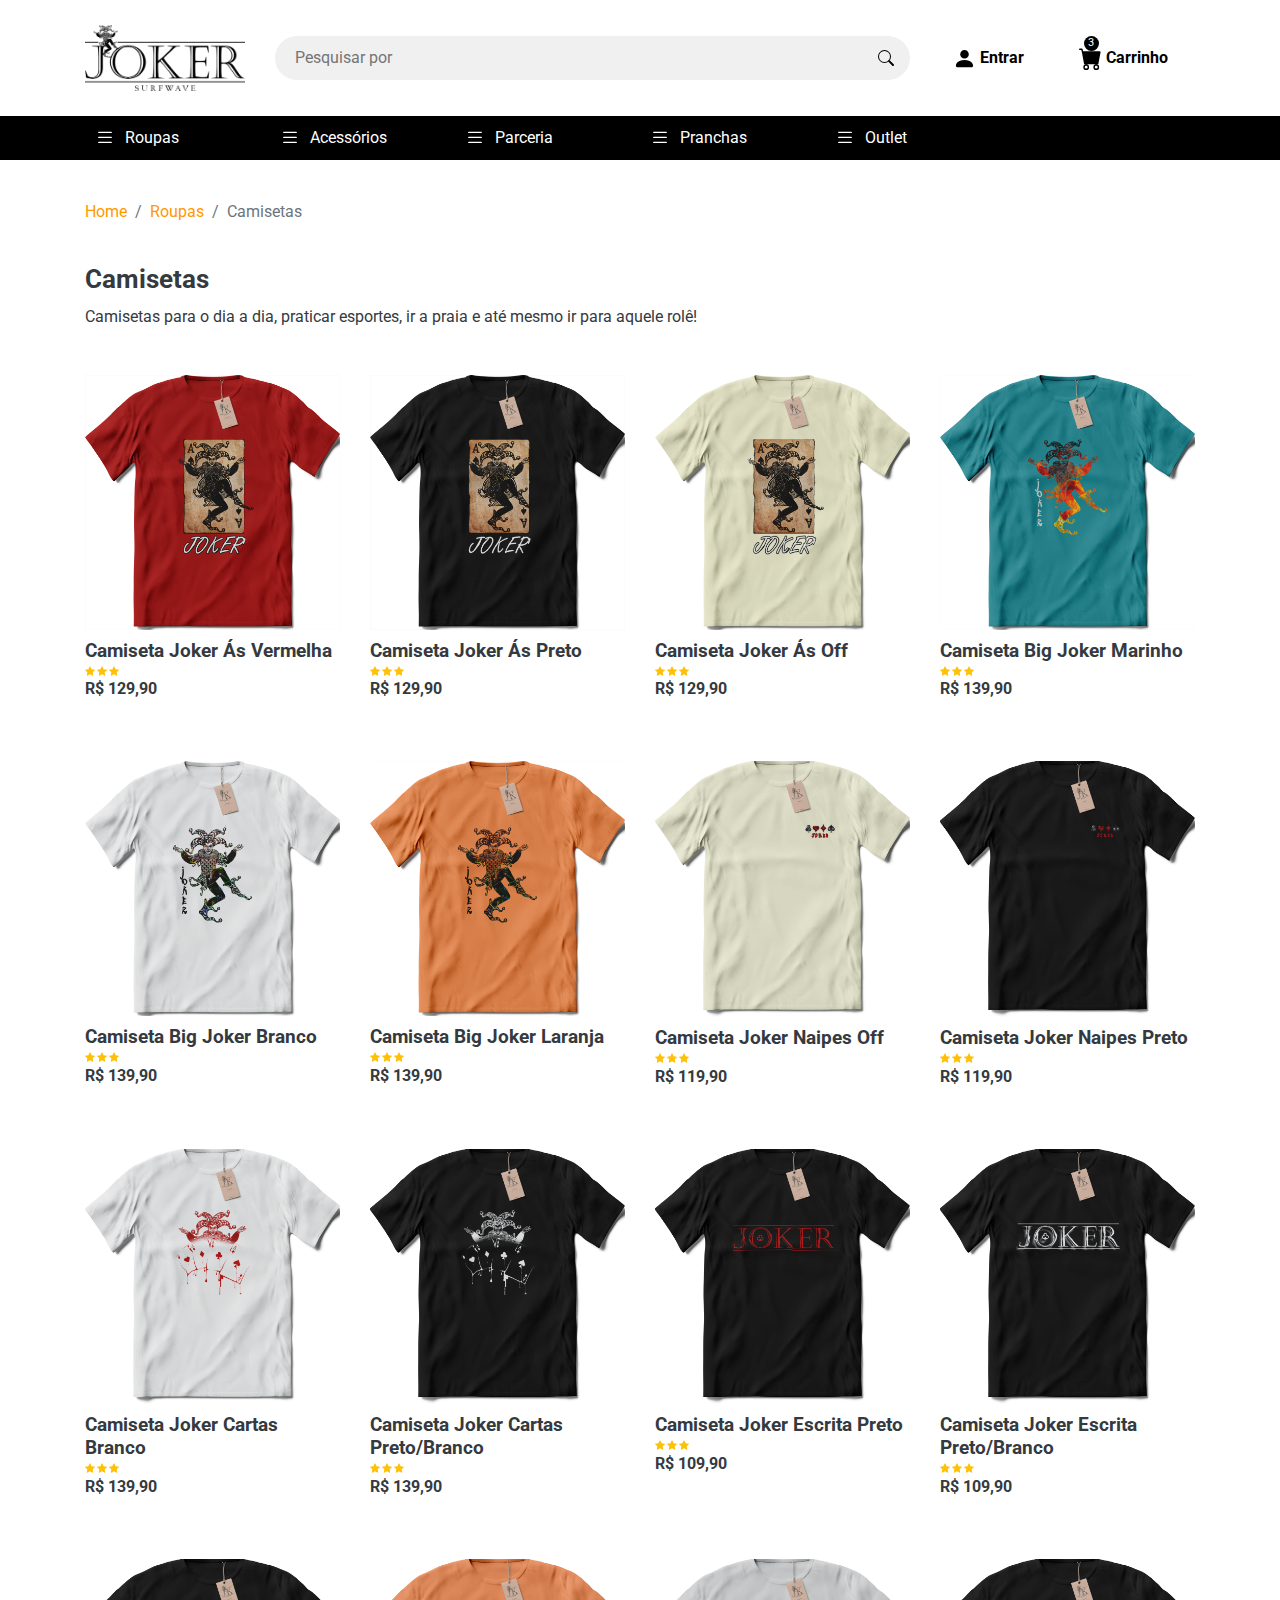
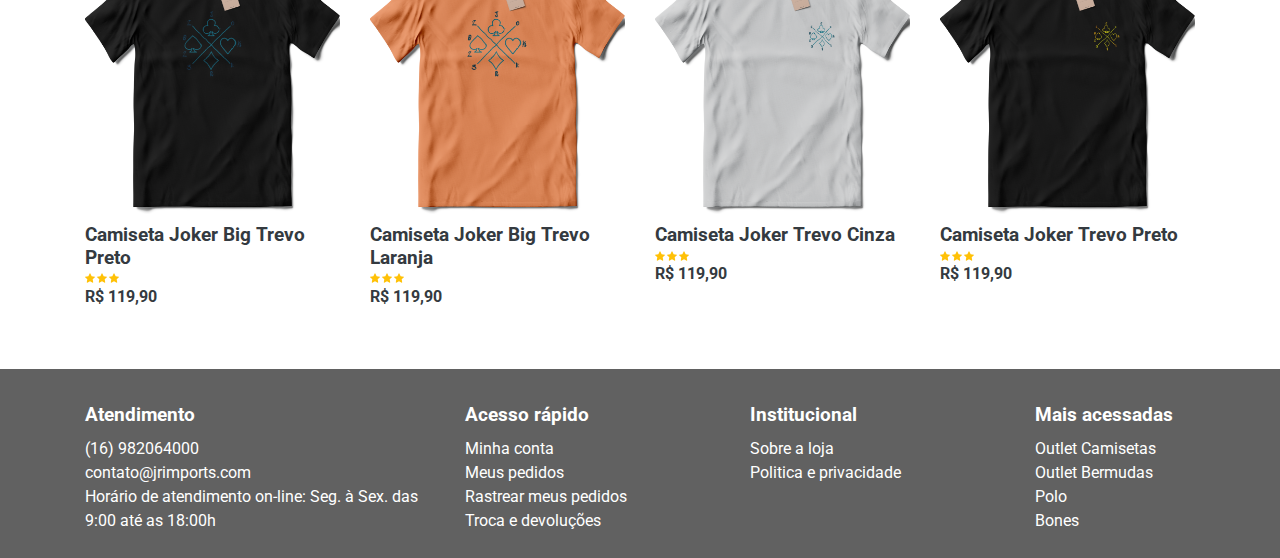
<file: camisetas.html>
<!DOCTYPE html>
<html lang="pt-br">

<head>
  <meta charset="UTF-8">
  <meta name="viewport" content="width=device-width, initial-scale=1.0">

  <title>Joker Surfwave® - Camisetas</title>

  <!-- Favicons -->
  <link rel="apple-touch-icon" sizes="57x57" href="./assets/img/favicons/ip57.png">
  <link rel="apple-touch-icon" sizes="60x60" href="./assets/img/favicons/ip60.png">
  <link rel="apple-touch-icon" sizes="72x72" href="./assets/img/favicons/ip72.png">
  <link rel="apple-touch-icon" sizes="76x76" href="./assets/img/favicons/ip76.png">
  <link rel="apple-touch-icon" sizes="114x114" href="./assets/img/favicons/ip114.png">
  <link rel="apple-touch-icon" sizes="120x120" href="./assets/img/favicons/ip120.png">
  <link rel="apple-touch-icon" sizes="144x144" href="./assets/img/favicons/ip144.png">
  <link rel="apple-touch-icon" sizes="152x152" href="./assets/img/favicons/ip152.png">
  <link rel="apple-touch-icon" sizes="180x180" href="./assets/img/favicons/ip180.png">
  <link rel="icon" type="image/png" sizes="192x192" href="./assets/img/favicons/a192.png">
  <link rel="icon" type="image/png" sizes="32x32" href="./assets/img/favicons/n32.png">
  <link rel="icon" type="image/png" sizes="96x96" href="./assets/img/favicons/n96.png">
  <link rel="icon" type="image/png" sizes="16x16" href="./assets/img/favicons/n16.png">
  <link rel="manifest" href="./assets/img/favicons/manifest.json">
  <meta name="msapplication-TileColor" content="#FFC107">
  <meta name="msapplication-TileImage" content="./assets/images/favicons/ms-icon-144x144.png">
  <meta name="theme-color" content="#FFC107">
  <!-- end Favicons -->

  <!-- Css -->
  <link rel="stylesheet" href="./assets/css/style.css">
</head>

<body>

  <!-- header -->
  <header class="container-fluid">
    <!-- container -->
    <section class="container">
      <!-- row -->
      <article class="row d-flex align-items-center">

        <!-- logo -->
        <a href="./" class="col-md-2 d-flex justify-content-center">
          <img src="/assets/img/Logo-Joker-02.png" class="img-fluid" alt="Logo do site - Joker Surfwave®">
        </a>

        <!-- buscador -->
        <form action="#" class="col-md-7 d-flex align-items-center">
          <input type="text" name="name" placeholder="Pesquisar por">

          <button class="d-flex align-items-center">
            <svg width="1em" height="1em" viewBox="0 0 16 16" class="bi bi-search" fill="currentColor"
              xmlns="http://www.w3.org/2000/svg">
              <path fill-rule="evenodd"
                d="M10.442 10.442a1 1 0 0 1 1.415 0l3.85 3.85a1 1 0 0 1-1.414 1.415l-3.85-3.85a1 1 0 0 1 0-1.415z" />
              <path fill-rule="evenodd"
                d="M6.5 12a5.5 5.5 0 1 0 0-11 5.5 5.5 0 0 0 0 11zM13 6.5a6.5 6.5 0 1 1-13 0 6.5 6.5 0 0 1 13 0z" />
            </svg>
          </button>
        </form>

        <!-- administrativo do cliente -->
        <ul class="col-md-3 nav d-flex align-items-center justify-content-around">
          <li class="nav-item">
            <a href="#">
              <svg width="1em" height="1em" viewBox="0 0 16 16" class="bi bi-person-fill" fill="currentColor"
                xmlns="http://www.w3.org/2000/svg">
                <path fill-rule="evenodd"
                  d="M3 14s-1 0-1-1 1-4 6-4 6 3 6 4-1 1-1 1H3zm5-6a3 3 0 1 0 0-6 3 3 0 0 0 0 6z" />
              </svg>

              Entrar
            </a>
          </li>

          <li class="nav-item">
            <span class="notificacao d-flex align-items-center justify-content-center">3</span>
            <a href="#">
              <svg width="1em" height="1em" viewBox="0 0 16 16" class="bi bi-cart-fill" fill="currentColor"
                xmlns="http://www.w3.org/2000/svg">
                <path fill-rule="evenodd"
                  d="M0 1.5A.5.5 0 0 1 .5 1H2a.5.5 0 0 1 .485.379L2.89 3H14.5a.5.5 0 0 1 .491.592l-1.5 8A.5.5 0 0 1 13 12H4a.5.5 0 0 1-.491-.408L2.01 3.607 1.61 2H.5a.5.5 0 0 1-.5-.5zM5 12a2 2 0 1 0 0 4 2 2 0 0 0 0-4zm7 0a2 2 0 1 0 0 4 2 2 0 0 0 0-4zm-7 1a1 1 0 1 0 0 2 1 1 0 0 0 0-2zm7 0a1 1 0 1 0 0 2 1 1 0 0 0 0-2z" />
              </svg>
              Carrinho
            </a>
          </li>
        </ul>
        <!-- end administrativo do cliente -->

      </article>
      <!-- row -->
    </section>
    <!-- end container -->
  </header>
  <!-- end header -->

  <!-- menu do site -->
  <nav class="container-fluid nav-produtos">
    <!-- container -->
    <section class="container">
      <!-- menu -->
      <ul class="nav">
        <!-- lista de itens -->
        <li class="col-xl-2 col-lg-3 col-md-12 nav-item d-flex align-items-center">
          <svg width="1em" height="1em" viewBox="0 0 16 16" class="bi bi-list" fill="currentColor"
            xmlns="http://www.w3.org/2000/svg">
            <path fill-rule="evenodd"
              d="M2.5 11.5A.5.5 0 0 1 3 11h10a.5.5 0 0 1 0 1H3a.5.5 0 0 1-.5-.5zm0-4A.5.5 0 0 1 3 7h10a.5.5 0 0 1 0 1H3a.5.5 0 0 1-.5-.5zm0-4A.5.5 0 0 1 3 3h10a.5.5 0 0 1 0 1H3a.5.5 0 0 1-.5-.5z" />
          </svg>
          Roupas

          <!-- submenu -->
          <ul class="nav flex-column">
            <li class="nav-item">
              <a href="camisetas.html">
                Camisetas
              </a>
            </li>

            <li class="nav-item">
              <a href="moletons.html">
                Moletons
              </a>
            </li>

            <li class="nav-item">
              <a href="polo.html">
                Polo
              </a>
            </li>

            <li class="nav-item">
              <a href="bermudas.html">
                Bermudas
              </a>
            </li>


          </ul>
          <!-- end submenu -->
        </li>

        <!-- lista de itens -->
        <li class="col-xl-2 col-lg-3 col-md-12 nav-item d-flex align-items-center">
          <svg width="1em" height="1em" viewBox="0 0 16 16" class="bi bi-list" fill="currentColor"
            xmlns="http://www.w3.org/2000/svg">
            <path fill-rule="evenodd"
              d="M2.5 11.5A.5.5 0 0 1 3 11h10a.5.5 0 0 1 0 1H3a.5.5 0 0 1-.5-.5zm0-4A.5.5 0 0 1 3 7h10a.5.5 0 0 1 0 1H3a.5.5 0 0 1-.5-.5zm0-4A.5.5 0 0 1 3 3h10a.5.5 0 0 1 0 1H3a.5.5 0 0 1-.5-.5z" />
          </svg>
          Acessórios

          <!-- submenu -->
          <ul class="nav flex-column">
            <li class="nav-item">
              <a href="bones.html">
                Bonés
              </a>
            </li>

            <li class="nav-item">
              <a href="chinelos.html">
                Chinelos
              </a>
            </li>

            <li class="nav-item">
              <a href="sacola.html">
                Sacola de presente
              </a>
            </li>

          </ul>
          <!-- end submenu -->
        </li>

        <!-- lista de itens -->
        <li class="col-xl-2 col-lg-3 col-md-12 nav-item d-flex align-items-center">
          <svg width="1em" height="1em" viewBox="0 0 16 16" class="bi bi-list" fill="currentColor"
            xmlns="http://www.w3.org/2000/svg">
            <path fill-rule="evenodd"
              d="M2.5 11.5A.5.5 0 0 1 3 11h10a.5.5 0 0 1 0 1H3a.5.5 0 0 1-.5-.5zm0-4A.5.5 0 0 1 3 7h10a.5.5 0 0 1 0 1H3a.5.5 0 0 1-.5-.5zm0-4A.5.5 0 0 1 3 3h10a.5.5 0 0 1 0 1H3a.5.5 0 0 1-.5-.5z" />
          </svg>
          Parceria

          <!-- submenu -->
          <ul class="nav flex-column">
            <li class="nav-item">
              <a href="oakley.html">
                Oakley
              </a>
            </li>


          </ul>
          <!-- end submenu -->

          <!-- lista de itens -->
        <li class="col-xl-2 col-lg-3 col-md-12 nav-item d-flex align-items-center">
          <svg width="1em" height="1em" viewBox="0 0 16 16" class="bi bi-list" fill="currentColor"
            xmlns="http://www.w3.org/2000/svg">
            <path fill-rule="evenodd"
              d="M2.5 11.5A.5.5 0 0 1 3 11h10a.5.5 0 0 1 0 1H3a.5.5 0 0 1-.5-.5zm0-4A.5.5 0 0 1 3 7h10a.5.5 0 0 1 0 1H3a.5.5 0 0 1-.5-.5zm0-4A.5.5 0 0 1 3 3h10a.5.5 0 0 1 0 1H3a.5.5 0 0 1-.5-.5z" />
          </svg>
          Pranchas

          <!-- submenu -->
          <ul class="nav flex-column">
            <li class="nav-item">
              <a href="surfprancha.html">
                Surf
              </a>
            </li>

          </ul>
          <!-- end submenu -->

          <!-- lista de itens -->
        <li class="col-xl-2 col-lg-3 col-md-12 nav-item d-flex align-items-center">
          <svg width="1em" height="1em" viewBox="0 0 16 16" class="bi bi-list" fill="currentColor"
            xmlns="http://www.w3.org/2000/svg">
            <path fill-rule="evenodd"
              d="M2.5 11.5A.5.5 0 0 1 3 11h10a.5.5 0 0 1 0 1H3a.5.5 0 0 1-.5-.5zm0-4A.5.5 0 0 1 3 7h10a.5.5 0 0 1 0 1H3a.5.5 0 0 1-.5-.5zm0-4A.5.5 0 0 1 3 3h10a.5.5 0 0 1 0 1H3a.5.5 0 0 1-.5-.5z" />
          </svg>
          Outlet

          <!-- submenu -->
          <ul class="nav flex-column">
            <li class="nav-item">
              <a href="outletcamisetas.html">
                Camisetas
              </a>
            </li>

            <li class="nav-item">
              <a href="outletbermudas.html">
                Bermudas
              </a>
            </li>

          </ul>
          <!-- end submenu -->

          
          
      </ul>
      <!-- menu -->
    </section>
    <!-- end container -->
  </nav>
  <!-- end menu do site -->

  <!-- main -->
  <main>


    <!-- container produtos -->
    <section class="container produtos">

      <nav aria-label="breadcrumb">
        <ol class="breadcrumb">
          <li class="breadcrumb-item"><a href="./">Home</a></li>
          <li class="breadcrumb-item"><a href="#">Roupas</a></li>
          <li class="breadcrumb-item active" aria-current="page">Camisetas</li>
        </ol>
      </nav>

      <!-- title -->
      <h1>Camisetas</h1>
      <p>
        Camisetas para o dia a dia, praticar esportes, ir a praia e até mesmo ir para aquele rolê!
      </p>
      <!-- listagem dos produtos -->
      <article class="row">

        <!-- produtos -->
        <a href="#" class="produtos-container col-md-3">
          <!-- imagem do produto -->
          <img src="./assets/img/01.png" class="img-fluid" alt="Animale">

          <!-- itens do produto -->
          <article class="produtos-itens">
            <!-- title produto -->
            <h2>Camiseta Joker Ás Vermelha</h2>

            <!-- stars -->
            <div class="produtos-stars">
              <svg width="1em" height="1em" viewBox="0 0 16 16" class="bi bi-star-fill" fill="currentColor"
                xmlns="http://www.w3.org/2000/svg">
                <path
                  d="M3.612 15.443c-.386.198-.824-.149-.746-.592l.83-4.73L.173 6.765c-.329-.314-.158-.888.283-.95l4.898-.696L7.538.792c.197-.39.73-.39.927 0l2.184 4.327 4.898.696c.441.062.612.636.283.95l-3.523 3.356.83 4.73c.078.443-.36.79-.746.592L8 13.187l-4.389 2.256z" />
              </svg>

              <svg width="1em" height="1em" viewBox="0 0 16 16" class="bi bi-star-fill" fill="currentColor"
                xmlns="http://www.w3.org/2000/svg">
                <path
                  d="M3.612 15.443c-.386.198-.824-.149-.746-.592l.83-4.73L.173 6.765c-.329-.314-.158-.888.283-.95l4.898-.696L7.538.792c.197-.39.73-.39.927 0l2.184 4.327 4.898.696c.441.062.612.636.283.95l-3.523 3.356.83 4.73c.078.443-.36.79-.746.592L8 13.187l-4.389 2.256z" />
              </svg>

              <svg width="1em" height="1em" viewBox="0 0 16 16" class="bi bi-star-fill" fill="currentColor"
                xmlns="http://www.w3.org/2000/svg">
                <path
                  d="M3.612 15.443c-.386.198-.824-.149-.746-.592l.83-4.73L.173 6.765c-.329-.314-.158-.888.283-.95l4.898-.696L7.538.792c.197-.39.73-.39.927 0l2.184 4.327 4.898.696c.441.062.612.636.283.95l-3.523 3.356.83 4.73c.078.443-.36.79-.746.592L8 13.187l-4.389 2.256z" />
              </svg>
            </div>

            <!-- preco -->
            <strong class="produtos-preco">
              R$ 129,90
            </strong>
          </article>
          <!-- end itens do produto -->
        </a>
        <!-- end produtos -->

        <!-- produtos -->
        <a href="#" class="produtos-container col-md-3">
            <!-- imagem do produto -->
            <img src="./assets/img/02.png" class="img-fluid" alt="Animale">
  
            <!-- itens do produto -->
            <article class="produtos-itens">
              <!-- title produto -->
              <h2>Camiseta Joker Ás Preto</h2>
  
              <!-- stars -->
              <div class="produtos-stars">
                <svg width="1em" height="1em" viewBox="0 0 16 16" class="bi bi-star-fill" fill="currentColor"
                  xmlns="http://www.w3.org/2000/svg">
                  <path
                    d="M3.612 15.443c-.386.198-.824-.149-.746-.592l.83-4.73L.173 6.765c-.329-.314-.158-.888.283-.95l4.898-.696L7.538.792c.197-.39.73-.39.927 0l2.184 4.327 4.898.696c.441.062.612.636.283.95l-3.523 3.356.83 4.73c.078.443-.36.79-.746.592L8 13.187l-4.389 2.256z" />
                </svg>
  
                <svg width="1em" height="1em" viewBox="0 0 16 16" class="bi bi-star-fill" fill="currentColor"
                  xmlns="http://www.w3.org/2000/svg">
                  <path
                    d="M3.612 15.443c-.386.198-.824-.149-.746-.592l.83-4.73L.173 6.765c-.329-.314-.158-.888.283-.95l4.898-.696L7.538.792c.197-.39.73-.39.927 0l2.184 4.327 4.898.696c.441.062.612.636.283.95l-3.523 3.356.83 4.73c.078.443-.36.79-.746.592L8 13.187l-4.389 2.256z" />
                </svg>
  
                <svg width="1em" height="1em" viewBox="0 0 16 16" class="bi bi-star-fill" fill="currentColor"
                  xmlns="http://www.w3.org/2000/svg">
                  <path
                    d="M3.612 15.443c-.386.198-.824-.149-.746-.592l.83-4.73L.173 6.765c-.329-.314-.158-.888.283-.95l4.898-.696L7.538.792c.197-.39.73-.39.927 0l2.184 4.327 4.898.696c.441.062.612.636.283.95l-3.523 3.356.83 4.73c.078.443-.36.79-.746.592L8 13.187l-4.389 2.256z" />
                </svg>
              </div>
  
              <!-- preco -->
              <strong class="produtos-preco">
                R$ 129,90
              </strong>
            </article>
            <!-- end itens do produto -->
          </a>
          <!-- end produtos -->

          
          <!-- produtos -->
        <a href="#" class="produtos-container col-md-3">
            <!-- imagem do produto -->
            <img src="./assets/img/04.png" class="img-fluid" alt="Animale">
  
            <!-- itens do produto -->
            <article class="produtos-itens">
              <!-- title produto -->
              <h2>Camiseta Joker Ás Off</h2>
  
              <!-- stars -->
              <div class="produtos-stars">
                <svg width="1em" height="1em" viewBox="0 0 16 16" class="bi bi-star-fill" fill="currentColor"
                  xmlns="http://www.w3.org/2000/svg">
                  <path
                    d="M3.612 15.443c-.386.198-.824-.149-.746-.592l.83-4.73L.173 6.765c-.329-.314-.158-.888.283-.95l4.898-.696L7.538.792c.197-.39.73-.39.927 0l2.184 4.327 4.898.696c.441.062.612.636.283.95l-3.523 3.356.83 4.73c.078.443-.36.79-.746.592L8 13.187l-4.389 2.256z" />
                </svg>
  
                <svg width="1em" height="1em" viewBox="0 0 16 16" class="bi bi-star-fill" fill="currentColor"
                  xmlns="http://www.w3.org/2000/svg">
                  <path
                    d="M3.612 15.443c-.386.198-.824-.149-.746-.592l.83-4.73L.173 6.765c-.329-.314-.158-.888.283-.95l4.898-.696L7.538.792c.197-.39.73-.39.927 0l2.184 4.327 4.898.696c.441.062.612.636.283.95l-3.523 3.356.83 4.73c.078.443-.36.79-.746.592L8 13.187l-4.389 2.256z" />
                </svg>
  
                <svg width="1em" height="1em" viewBox="0 0 16 16" class="bi bi-star-fill" fill="currentColor"
                  xmlns="http://www.w3.org/2000/svg">
                  <path
                    d="M3.612 15.443c-.386.198-.824-.149-.746-.592l.83-4.73L.173 6.765c-.329-.314-.158-.888.283-.95l4.898-.696L7.538.792c.197-.39.73-.39.927 0l2.184 4.327 4.898.696c.441.062.612.636.283.95l-3.523 3.356.83 4.73c.078.443-.36.79-.746.592L8 13.187l-4.389 2.256z" />
                </svg>
              </div>
  
              <!-- preco -->
              <strong class="produtos-preco">
                R$ 129,90
              </strong>
            </article>
            <!-- end itens do produto -->
          </a>
          <!-- end produtos -->

          <!-- produtos -->
        <a href="#" class="produtos-container col-md-3">
            <!-- imagem do produto -->
            <img src="./assets/img/05.png" class="img-fluid" alt="Animale">
  
            <!-- itens do produto -->
            <article class="produtos-itens">
              <!-- title produto -->
              <h2>Camiseta Big Joker Marinho</h2>
  
              <!-- stars -->
              <div class="produtos-stars">
                <svg width="1em" height="1em" viewBox="0 0 16 16" class="bi bi-star-fill" fill="currentColor"
                  xmlns="http://www.w3.org/2000/svg">
                  <path
                    d="M3.612 15.443c-.386.198-.824-.149-.746-.592l.83-4.73L.173 6.765c-.329-.314-.158-.888.283-.95l4.898-.696L7.538.792c.197-.39.73-.39.927 0l2.184 4.327 4.898.696c.441.062.612.636.283.95l-3.523 3.356.83 4.73c.078.443-.36.79-.746.592L8 13.187l-4.389 2.256z" />
                </svg>
  
                <svg width="1em" height="1em" viewBox="0 0 16 16" class="bi bi-star-fill" fill="currentColor"
                  xmlns="http://www.w3.org/2000/svg">
                  <path
                    d="M3.612 15.443c-.386.198-.824-.149-.746-.592l.83-4.73L.173 6.765c-.329-.314-.158-.888.283-.95l4.898-.696L7.538.792c.197-.39.73-.39.927 0l2.184 4.327 4.898.696c.441.062.612.636.283.95l-3.523 3.356.83 4.73c.078.443-.36.79-.746.592L8 13.187l-4.389 2.256z" />
                </svg>
  
                <svg width="1em" height="1em" viewBox="0 0 16 16" class="bi bi-star-fill" fill="currentColor"
                  xmlns="http://www.w3.org/2000/svg">
                  <path
                    d="M3.612 15.443c-.386.198-.824-.149-.746-.592l.83-4.73L.173 6.765c-.329-.314-.158-.888.283-.95l4.898-.696L7.538.792c.197-.39.73-.39.927 0l2.184 4.327 4.898.696c.441.062.612.636.283.95l-3.523 3.356.83 4.73c.078.443-.36.79-.746.592L8 13.187l-4.389 2.256z" />
                </svg>
              </div>
  
              <!-- preco -->
              <strong class="produtos-preco">
                R$ 139,90
              </strong>
            </article>
            <!-- end itens do produto -->
          </a>
          <!-- end produtos -->

          
          
          <!-- produtos -->
        <a href="#" class="produtos-container col-md-3">
            <!-- imagem do produto -->
            <img src="./assets/img/08.png" class="img-fluid" alt="Animale">
  
            <!-- itens do produto -->
            <article class="produtos-itens">
              <!-- title produto -->
              <h2>Camiseta Big Joker Branco</h2>
  
              <!-- stars -->
              <div class="produtos-stars">
                <svg width="1em" height="1em" viewBox="0 0 16 16" class="bi bi-star-fill" fill="currentColor"
                  xmlns="http://www.w3.org/2000/svg">
                  <path
                    d="M3.612 15.443c-.386.198-.824-.149-.746-.592l.83-4.73L.173 6.765c-.329-.314-.158-.888.283-.95l4.898-.696L7.538.792c.197-.39.73-.39.927 0l2.184 4.327 4.898.696c.441.062.612.636.283.95l-3.523 3.356.83 4.73c.078.443-.36.79-.746.592L8 13.187l-4.389 2.256z" />
                </svg>
  
                <svg width="1em" height="1em" viewBox="0 0 16 16" class="bi bi-star-fill" fill="currentColor"
                  xmlns="http://www.w3.org/2000/svg">
                  <path
                    d="M3.612 15.443c-.386.198-.824-.149-.746-.592l.83-4.73L.173 6.765c-.329-.314-.158-.888.283-.95l4.898-.696L7.538.792c.197-.39.73-.39.927 0l2.184 4.327 4.898.696c.441.062.612.636.283.95l-3.523 3.356.83 4.73c.078.443-.36.79-.746.592L8 13.187l-4.389 2.256z" />
                </svg>
  
                <svg width="1em" height="1em" viewBox="0 0 16 16" class="bi bi-star-fill" fill="currentColor"
                  xmlns="http://www.w3.org/2000/svg">
                  <path
                    d="M3.612 15.443c-.386.198-.824-.149-.746-.592l.83-4.73L.173 6.765c-.329-.314-.158-.888.283-.95l4.898-.696L7.538.792c.197-.39.73-.39.927 0l2.184 4.327 4.898.696c.441.062.612.636.283.95l-3.523 3.356.83 4.73c.078.443-.36.79-.746.592L8 13.187l-4.389 2.256z" />
                </svg>
              </div>
  
              <!-- preco -->
              <strong class="produtos-preco">
                R$ 139,90
              </strong>
            </article>
            <!-- end itens do produto -->
          </a>
          <!-- end produtos -->

          

          <!-- produtos -->
        <a href="#" class="produtos-container col-md-3">
            <!-- imagem do produto -->
            <img src="./assets/img/10.png" class="img-fluid" alt="Animale">
  
            <!-- itens do produto -->
            <article class="produtos-itens">
              <!-- title produto -->
              <h2>Camiseta Big Joker Laranja</h2>
  
              <!-- stars -->
              <div class="produtos-stars">
                <svg width="1em" height="1em" viewBox="0 0 16 16" class="bi bi-star-fill" fill="currentColor"
                  xmlns="http://www.w3.org/2000/svg">
                  <path
                    d="M3.612 15.443c-.386.198-.824-.149-.746-.592l.83-4.73L.173 6.765c-.329-.314-.158-.888.283-.95l4.898-.696L7.538.792c.197-.39.73-.39.927 0l2.184 4.327 4.898.696c.441.062.612.636.283.95l-3.523 3.356.83 4.73c.078.443-.36.79-.746.592L8 13.187l-4.389 2.256z" />
                </svg>
  
                <svg width="1em" height="1em" viewBox="0 0 16 16" class="bi bi-star-fill" fill="currentColor"
                  xmlns="http://www.w3.org/2000/svg">
                  <path
                    d="M3.612 15.443c-.386.198-.824-.149-.746-.592l.83-4.73L.173 6.765c-.329-.314-.158-.888.283-.95l4.898-.696L7.538.792c.197-.39.73-.39.927 0l2.184 4.327 4.898.696c.441.062.612.636.283.95l-3.523 3.356.83 4.73c.078.443-.36.79-.746.592L8 13.187l-4.389 2.256z" />
                </svg>
  
                <svg width="1em" height="1em" viewBox="0 0 16 16" class="bi bi-star-fill" fill="currentColor"
                  xmlns="http://www.w3.org/2000/svg">
                  <path
                    d="M3.612 15.443c-.386.198-.824-.149-.746-.592l.83-4.73L.173 6.765c-.329-.314-.158-.888.283-.95l4.898-.696L7.538.792c.197-.39.73-.39.927 0l2.184 4.327 4.898.696c.441.062.612.636.283.95l-3.523 3.356.83 4.73c.078.443-.36.79-.746.592L8 13.187l-4.389 2.256z" />
                </svg>
              </div>
  
              <!-- preco -->
              <strong class="produtos-preco">
                R$ 139,90
              </strong>
            </article>
            <!-- end itens do produto -->
          </a>
          <!-- end produtos -->
          

          <!-- produtos -->
        <a href="#" class="produtos-container col-md-3">
            <!-- imagem do produto -->
            <img src="./assets/img/14.png" class="img-fluid" alt="Animale">
  
            <!-- itens do produto -->
            <article class="produtos-itens">
              <!-- title produto -->
              <h2>Camiseta Joker Naipes Off</h2>
  
              <!-- stars -->
              <div class="produtos-stars">
                <svg width="1em" height="1em" viewBox="0 0 16 16" class="bi bi-star-fill" fill="currentColor"
                  xmlns="http://www.w3.org/2000/svg">
                  <path
                    d="M3.612 15.443c-.386.198-.824-.149-.746-.592l.83-4.73L.173 6.765c-.329-.314-.158-.888.283-.95l4.898-.696L7.538.792c.197-.39.73-.39.927 0l2.184 4.327 4.898.696c.441.062.612.636.283.95l-3.523 3.356.83 4.73c.078.443-.36.79-.746.592L8 13.187l-4.389 2.256z" />
                </svg>
  
                <svg width="1em" height="1em" viewBox="0 0 16 16" class="bi bi-star-fill" fill="currentColor"
                  xmlns="http://www.w3.org/2000/svg">
                  <path
                    d="M3.612 15.443c-.386.198-.824-.149-.746-.592l.83-4.73L.173 6.765c-.329-.314-.158-.888.283-.95l4.898-.696L7.538.792c.197-.39.73-.39.927 0l2.184 4.327 4.898.696c.441.062.612.636.283.95l-3.523 3.356.83 4.73c.078.443-.36.79-.746.592L8 13.187l-4.389 2.256z" />
                </svg>
  
                <svg width="1em" height="1em" viewBox="0 0 16 16" class="bi bi-star-fill" fill="currentColor"
                  xmlns="http://www.w3.org/2000/svg">
                  <path
                    d="M3.612 15.443c-.386.198-.824-.149-.746-.592l.83-4.73L.173 6.765c-.329-.314-.158-.888.283-.95l4.898-.696L7.538.792c.197-.39.73-.39.927 0l2.184 4.327 4.898.696c.441.062.612.636.283.95l-3.523 3.356.83 4.73c.078.443-.36.79-.746.592L8 13.187l-4.389 2.256z" />
                </svg>
              </div>
  
              <!-- preco -->
              <strong class="produtos-preco">
                R$ 119,90
              </strong>
            </article>
            <!-- end itens do produto -->
          </a>
          <!-- end produtos -->

          <!-- produtos -->
        <a href="#" class="produtos-container col-md-3">
            <!-- imagem do produto -->
            <img src="./assets/img/15.png" class="img-fluid" alt="Animale">
  
            <!-- itens do produto -->
            <article class="produtos-itens">
              <!-- title produto -->
              <h2>Camiseta Joker Naipes Preto</h2>
  
              <!-- stars -->
              <div class="produtos-stars">
                <svg width="1em" height="1em" viewBox="0 0 16 16" class="bi bi-star-fill" fill="currentColor"
                  xmlns="http://www.w3.org/2000/svg">
                  <path
                    d="M3.612 15.443c-.386.198-.824-.149-.746-.592l.83-4.73L.173 6.765c-.329-.314-.158-.888.283-.95l4.898-.696L7.538.792c.197-.39.73-.39.927 0l2.184 4.327 4.898.696c.441.062.612.636.283.95l-3.523 3.356.83 4.73c.078.443-.36.79-.746.592L8 13.187l-4.389 2.256z" />
                </svg>
  
                <svg width="1em" height="1em" viewBox="0 0 16 16" class="bi bi-star-fill" fill="currentColor"
                  xmlns="http://www.w3.org/2000/svg">
                  <path
                    d="M3.612 15.443c-.386.198-.824-.149-.746-.592l.83-4.73L.173 6.765c-.329-.314-.158-.888.283-.95l4.898-.696L7.538.792c.197-.39.73-.39.927 0l2.184 4.327 4.898.696c.441.062.612.636.283.95l-3.523 3.356.83 4.73c.078.443-.36.79-.746.592L8 13.187l-4.389 2.256z" />
                </svg>
  
                <svg width="1em" height="1em" viewBox="0 0 16 16" class="bi bi-star-fill" fill="currentColor"
                  xmlns="http://www.w3.org/2000/svg">
                  <path
                    d="M3.612 15.443c-.386.198-.824-.149-.746-.592l.83-4.73L.173 6.765c-.329-.314-.158-.888.283-.95l4.898-.696L7.538.792c.197-.39.73-.39.927 0l2.184 4.327 4.898.696c.441.062.612.636.283.95l-3.523 3.356.83 4.73c.078.443-.36.79-.746.592L8 13.187l-4.389 2.256z" />
                </svg>
              </div>
  
              <!-- preco -->
              <strong class="produtos-preco">
                R$ 119,90
              </strong>
            </article>
            <!-- end itens do produto -->
          </a>
          <!-- end produtos -->

          <!-- produtos -->
        <a href="#" class="produtos-container col-md-3">
            <!-- imagem do produto -->
            <img src="./assets/img/16.png" class="img-fluid" alt="Animale">
  
            <!-- itens do produto -->
            <article class="produtos-itens">
              <!-- title produto -->
              <h2>Camiseta Joker Cartas Branco</h2>
  
              <!-- stars -->
              <div class="produtos-stars">
                <svg width="1em" height="1em" viewBox="0 0 16 16" class="bi bi-star-fill" fill="currentColor"
                  xmlns="http://www.w3.org/2000/svg">
                  <path
                    d="M3.612 15.443c-.386.198-.824-.149-.746-.592l.83-4.73L.173 6.765c-.329-.314-.158-.888.283-.95l4.898-.696L7.538.792c.197-.39.73-.39.927 0l2.184 4.327 4.898.696c.441.062.612.636.283.95l-3.523 3.356.83 4.73c.078.443-.36.79-.746.592L8 13.187l-4.389 2.256z" />
                </svg>
  
                <svg width="1em" height="1em" viewBox="0 0 16 16" class="bi bi-star-fill" fill="currentColor"
                  xmlns="http://www.w3.org/2000/svg">
                  <path
                    d="M3.612 15.443c-.386.198-.824-.149-.746-.592l.83-4.73L.173 6.765c-.329-.314-.158-.888.283-.95l4.898-.696L7.538.792c.197-.39.73-.39.927 0l2.184 4.327 4.898.696c.441.062.612.636.283.95l-3.523 3.356.83 4.73c.078.443-.36.79-.746.592L8 13.187l-4.389 2.256z" />
                </svg>
  
                <svg width="1em" height="1em" viewBox="0 0 16 16" class="bi bi-star-fill" fill="currentColor"
                  xmlns="http://www.w3.org/2000/svg">
                  <path
                    d="M3.612 15.443c-.386.198-.824-.149-.746-.592l.83-4.73L.173 6.765c-.329-.314-.158-.888.283-.95l4.898-.696L7.538.792c.197-.39.73-.39.927 0l2.184 4.327 4.898.696c.441.062.612.636.283.95l-3.523 3.356.83 4.73c.078.443-.36.79-.746.592L8 13.187l-4.389 2.256z" />
                </svg>
              </div>
  
              <!-- preco -->
              <strong class="produtos-preco">
                R$ 139,90
              </strong>
            </article>
            <!-- end itens do produto -->
          </a>
          <!-- end produtos -->

          <!-- produtos -->
        <a href="#" class="produtos-container col-md-3">
            <!-- imagem do produto -->
            <img src="./assets/img/18.png" class="img-fluid" alt="Animale">
  
            <!-- itens do produto -->
            <article class="produtos-itens">
              <!-- title produto -->
              <h2>Camiseta Joker Cartas Preto/Branco</h2>
  
              <!-- stars -->
              <div class="produtos-stars">
                <svg width="1em" height="1em" viewBox="0 0 16 16" class="bi bi-star-fill" fill="currentColor"
                  xmlns="http://www.w3.org/2000/svg">
                  <path
                    d="M3.612 15.443c-.386.198-.824-.149-.746-.592l.83-4.73L.173 6.765c-.329-.314-.158-.888.283-.95l4.898-.696L7.538.792c.197-.39.73-.39.927 0l2.184 4.327 4.898.696c.441.062.612.636.283.95l-3.523 3.356.83 4.73c.078.443-.36.79-.746.592L8 13.187l-4.389 2.256z" />
                </svg>
  
                <svg width="1em" height="1em" viewBox="0 0 16 16" class="bi bi-star-fill" fill="currentColor"
                  xmlns="http://www.w3.org/2000/svg">
                  <path
                    d="M3.612 15.443c-.386.198-.824-.149-.746-.592l.83-4.73L.173 6.765c-.329-.314-.158-.888.283-.95l4.898-.696L7.538.792c.197-.39.73-.39.927 0l2.184 4.327 4.898.696c.441.062.612.636.283.95l-3.523 3.356.83 4.73c.078.443-.36.79-.746.592L8 13.187l-4.389 2.256z" />
                </svg>
  
                <svg width="1em" height="1em" viewBox="0 0 16 16" class="bi bi-star-fill" fill="currentColor"
                  xmlns="http://www.w3.org/2000/svg">
                  <path
                    d="M3.612 15.443c-.386.198-.824-.149-.746-.592l.83-4.73L.173 6.765c-.329-.314-.158-.888.283-.95l4.898-.696L7.538.792c.197-.39.73-.39.927 0l2.184 4.327 4.898.696c.441.062.612.636.283.95l-3.523 3.356.83 4.73c.078.443-.36.79-.746.592L8 13.187l-4.389 2.256z" />
                </svg>
              </div>
  
              <!-- preco -->
              <strong class="produtos-preco">
                R$ 139,90
              </strong>
            </article>
            <!-- end itens do produto -->
          </a>
          <!-- end produtos -->

          <!-- produtos -->
        <a href="#" class="produtos-container col-md-3">
            <!-- imagem do produto -->
            <img src="./assets/img/19.png" class="img-fluid" alt="Animale">
  
            <!-- itens do produto -->
            <article class="produtos-itens">
              <!-- title produto -->
              <h2>Camiseta Joker Escrita Preto</h2>
  
              <!-- stars -->
              <div class="produtos-stars">
                <svg width="1em" height="1em" viewBox="0 0 16 16" class="bi bi-star-fill" fill="currentColor"
                  xmlns="http://www.w3.org/2000/svg">
                  <path
                    d="M3.612 15.443c-.386.198-.824-.149-.746-.592l.83-4.73L.173 6.765c-.329-.314-.158-.888.283-.95l4.898-.696L7.538.792c.197-.39.73-.39.927 0l2.184 4.327 4.898.696c.441.062.612.636.283.95l-3.523 3.356.83 4.73c.078.443-.36.79-.746.592L8 13.187l-4.389 2.256z" />
                </svg>
  
                <svg width="1em" height="1em" viewBox="0 0 16 16" class="bi bi-star-fill" fill="currentColor"
                  xmlns="http://www.w3.org/2000/svg">
                  <path
                    d="M3.612 15.443c-.386.198-.824-.149-.746-.592l.83-4.73L.173 6.765c-.329-.314-.158-.888.283-.95l4.898-.696L7.538.792c.197-.39.73-.39.927 0l2.184 4.327 4.898.696c.441.062.612.636.283.95l-3.523 3.356.83 4.73c.078.443-.36.79-.746.592L8 13.187l-4.389 2.256z" />
                </svg>
  
                <svg width="1em" height="1em" viewBox="0 0 16 16" class="bi bi-star-fill" fill="currentColor"
                  xmlns="http://www.w3.org/2000/svg">
                  <path
                    d="M3.612 15.443c-.386.198-.824-.149-.746-.592l.83-4.73L.173 6.765c-.329-.314-.158-.888.283-.95l4.898-.696L7.538.792c.197-.39.73-.39.927 0l2.184 4.327 4.898.696c.441.062.612.636.283.95l-3.523 3.356.83 4.73c.078.443-.36.79-.746.592L8 13.187l-4.389 2.256z" />
                </svg>
              </div>
  
              <!-- preco -->
              <strong class="produtos-preco">
                R$ 109,90
              </strong>
            </article>
            <!-- end itens do produto -->
          </a>
          <!-- end produtos -->

          <!-- produtos -->
        <a href="#" class="produtos-container col-md-3">
            <!-- imagem do produto -->
            <img src="./assets/img/20.png" class="img-fluid" alt="Animale">
  
            <!-- itens do produto -->
            <article class="produtos-itens">
              <!-- title produto -->
              <h2>Camiseta Joker Escrita Preto/Branco</h2>
  
              <!-- stars -->
              <div class="produtos-stars">
                <svg width="1em" height="1em" viewBox="0 0 16 16" class="bi bi-star-fill" fill="currentColor"
                  xmlns="http://www.w3.org/2000/svg">
                  <path
                    d="M3.612 15.443c-.386.198-.824-.149-.746-.592l.83-4.73L.173 6.765c-.329-.314-.158-.888.283-.95l4.898-.696L7.538.792c.197-.39.73-.39.927 0l2.184 4.327 4.898.696c.441.062.612.636.283.95l-3.523 3.356.83 4.73c.078.443-.36.79-.746.592L8 13.187l-4.389 2.256z" />
                </svg>
  
                <svg width="1em" height="1em" viewBox="0 0 16 16" class="bi bi-star-fill" fill="currentColor"
                  xmlns="http://www.w3.org/2000/svg">
                  <path
                    d="M3.612 15.443c-.386.198-.824-.149-.746-.592l.83-4.73L.173 6.765c-.329-.314-.158-.888.283-.95l4.898-.696L7.538.792c.197-.39.73-.39.927 0l2.184 4.327 4.898.696c.441.062.612.636.283.95l-3.523 3.356.83 4.73c.078.443-.36.79-.746.592L8 13.187l-4.389 2.256z" />
                </svg>
  
                <svg width="1em" height="1em" viewBox="0 0 16 16" class="bi bi-star-fill" fill="currentColor"
                  xmlns="http://www.w3.org/2000/svg">
                  <path
                    d="M3.612 15.443c-.386.198-.824-.149-.746-.592l.83-4.73L.173 6.765c-.329-.314-.158-.888.283-.95l4.898-.696L7.538.792c.197-.39.73-.39.927 0l2.184 4.327 4.898.696c.441.062.612.636.283.95l-3.523 3.356.83 4.73c.078.443-.36.79-.746.592L8 13.187l-4.389 2.256z" />
                </svg>
              </div>
  
              <!-- preco -->
              <strong class="produtos-preco">
                R$ 109,90
              </strong>
            </article>
            <!-- end itens do produto -->
          </a>
          <!-- end produtos -->

         
          <!-- produtos -->
        <a href="#" class="produtos-container col-md-3">
            <!-- imagem do produto -->
            <img src="./assets/img/25.png" class="img-fluid" alt="Animale">
  
            <!-- itens do produto -->
            <article class="produtos-itens">
              <!-- title produto -->
              <h2>Camiseta Joker Big Trevo Preto </h2>
  
              <!-- stars -->
              <div class="produtos-stars">
                <svg width="1em" height="1em" viewBox="0 0 16 16" class="bi bi-star-fill" fill="currentColor"
                  xmlns="http://www.w3.org/2000/svg">
                  <path
                    d="M3.612 15.443c-.386.198-.824-.149-.746-.592l.83-4.73L.173 6.765c-.329-.314-.158-.888.283-.95l4.898-.696L7.538.792c.197-.39.73-.39.927 0l2.184 4.327 4.898.696c.441.062.612.636.283.95l-3.523 3.356.83 4.73c.078.443-.36.79-.746.592L8 13.187l-4.389 2.256z" />
                </svg>
  
                <svg width="1em" height="1em" viewBox="0 0 16 16" class="bi bi-star-fill" fill="currentColor"
                  xmlns="http://www.w3.org/2000/svg">
                  <path
                    d="M3.612 15.443c-.386.198-.824-.149-.746-.592l.83-4.73L.173 6.765c-.329-.314-.158-.888.283-.95l4.898-.696L7.538.792c.197-.39.73-.39.927 0l2.184 4.327 4.898.696c.441.062.612.636.283.95l-3.523 3.356.83 4.73c.078.443-.36.79-.746.592L8 13.187l-4.389 2.256z" />
                </svg>
  
                <svg width="1em" height="1em" viewBox="0 0 16 16" class="bi bi-star-fill" fill="currentColor"
                  xmlns="http://www.w3.org/2000/svg">
                  <path
                    d="M3.612 15.443c-.386.198-.824-.149-.746-.592l.83-4.73L.173 6.765c-.329-.314-.158-.888.283-.95l4.898-.696L7.538.792c.197-.39.73-.39.927 0l2.184 4.327 4.898.696c.441.062.612.636.283.95l-3.523 3.356.83 4.73c.078.443-.36.79-.746.592L8 13.187l-4.389 2.256z" />
                </svg>
              </div>
  
              <!-- preco -->
              <strong class="produtos-preco">
                R$ 119,90
              </strong>
            </article>
            <!-- end itens do produto -->
          </a>
          <!-- end produtos -->

          <!-- produtos -->
        <a href="#" class="produtos-container col-md-3">
            <!-- imagem do produto -->
            <img src="./assets/img/27.png" class="img-fluid" alt="Animale">
  
            <!-- itens do produto -->
            <article class="produtos-itens">
              <!-- title produto -->
              <h2>Camiseta Joker Big Trevo Laranja </h2>
  
              <!-- stars -->
              <div class="produtos-stars">
                <svg width="1em" height="1em" viewBox="0 0 16 16" class="bi bi-star-fill" fill="currentColor"
                  xmlns="http://www.w3.org/2000/svg">
                  <path
                    d="M3.612 15.443c-.386.198-.824-.149-.746-.592l.83-4.73L.173 6.765c-.329-.314-.158-.888.283-.95l4.898-.696L7.538.792c.197-.39.73-.39.927 0l2.184 4.327 4.898.696c.441.062.612.636.283.95l-3.523 3.356.83 4.73c.078.443-.36.79-.746.592L8 13.187l-4.389 2.256z" />
                </svg>
  
                <svg width="1em" height="1em" viewBox="0 0 16 16" class="bi bi-star-fill" fill="currentColor"
                  xmlns="http://www.w3.org/2000/svg">
                  <path
                    d="M3.612 15.443c-.386.198-.824-.149-.746-.592l.83-4.73L.173 6.765c-.329-.314-.158-.888.283-.95l4.898-.696L7.538.792c.197-.39.73-.39.927 0l2.184 4.327 4.898.696c.441.062.612.636.283.95l-3.523 3.356.83 4.73c.078.443-.36.79-.746.592L8 13.187l-4.389 2.256z" />
                </svg>
  
                <svg width="1em" height="1em" viewBox="0 0 16 16" class="bi bi-star-fill" fill="currentColor"
                  xmlns="http://www.w3.org/2000/svg">
                  <path
                    d="M3.612 15.443c-.386.198-.824-.149-.746-.592l.83-4.73L.173 6.765c-.329-.314-.158-.888.283-.95l4.898-.696L7.538.792c.197-.39.73-.39.927 0l2.184 4.327 4.898.696c.441.062.612.636.283.95l-3.523 3.356.83 4.73c.078.443-.36.79-.746.592L8 13.187l-4.389 2.256z" />
                </svg>
              </div>
  
              <!-- preco -->
              <strong class="produtos-preco">
                R$ 119,90
              </strong>
            </article>
            <!-- end itens do produto -->
          </a>
          <!-- end produtos -->

          <!-- produtos -->
        <a href="#" class="produtos-container col-md-3">
            <!-- imagem do produto -->
            <img src="./assets/img/28.png" class="img-fluid" alt="Animale">
  
            <!-- itens do produto -->
            <article class="produtos-itens">
              <!-- title produto -->
              <h2>Camiseta Joker Trevo Cinza </h2>
  
              <!-- stars -->
              <div class="produtos-stars">
                <svg width="1em" height="1em" viewBox="0 0 16 16" class="bi bi-star-fill" fill="currentColor"
                  xmlns="http://www.w3.org/2000/svg">
                  <path
                    d="M3.612 15.443c-.386.198-.824-.149-.746-.592l.83-4.73L.173 6.765c-.329-.314-.158-.888.283-.95l4.898-.696L7.538.792c.197-.39.73-.39.927 0l2.184 4.327 4.898.696c.441.062.612.636.283.95l-3.523 3.356.83 4.73c.078.443-.36.79-.746.592L8 13.187l-4.389 2.256z" />
                </svg>
  
                <svg width="1em" height="1em" viewBox="0 0 16 16" class="bi bi-star-fill" fill="currentColor"
                  xmlns="http://www.w3.org/2000/svg">
                  <path
                    d="M3.612 15.443c-.386.198-.824-.149-.746-.592l.83-4.73L.173 6.765c-.329-.314-.158-.888.283-.95l4.898-.696L7.538.792c.197-.39.73-.39.927 0l2.184 4.327 4.898.696c.441.062.612.636.283.95l-3.523 3.356.83 4.73c.078.443-.36.79-.746.592L8 13.187l-4.389 2.256z" />
                </svg>
  
                <svg width="1em" height="1em" viewBox="0 0 16 16" class="bi bi-star-fill" fill="currentColor"
                  xmlns="http://www.w3.org/2000/svg">
                  <path
                    d="M3.612 15.443c-.386.198-.824-.149-.746-.592l.83-4.73L.173 6.765c-.329-.314-.158-.888.283-.95l4.898-.696L7.538.792c.197-.39.73-.39.927 0l2.184 4.327 4.898.696c.441.062.612.636.283.95l-3.523 3.356.83 4.73c.078.443-.36.79-.746.592L8 13.187l-4.389 2.256z" />
                </svg>
              </div>
  
              <!-- preco -->
              <strong class="produtos-preco">
                R$ 119,90
              </strong>
            </article>
            <!-- end itens do produto -->
          </a>
          <!-- end produtos -->

          <!-- produtos -->
        <a href="#" class="produtos-container col-md-3">
            <!-- imagem do produto -->
            <img src="./assets/img/30.png" class="img-fluid" alt="Animale">
  
            <!-- itens do produto -->
            <article class="produtos-itens">
              <!-- title produto -->
              <h2>Camiseta Joker Trevo Preto </h2>
  
              <!-- stars -->
              <div class="produtos-stars">
                <svg width="1em" height="1em" viewBox="0 0 16 16" class="bi bi-star-fill" fill="currentColor"
                  xmlns="http://www.w3.org/2000/svg">
                  <path
                    d="M3.612 15.443c-.386.198-.824-.149-.746-.592l.83-4.73L.173 6.765c-.329-.314-.158-.888.283-.95l4.898-.696L7.538.792c.197-.39.73-.39.927 0l2.184 4.327 4.898.696c.441.062.612.636.283.95l-3.523 3.356.83 4.73c.078.443-.36.79-.746.592L8 13.187l-4.389 2.256z" />
                </svg>
  
                <svg width="1em" height="1em" viewBox="0 0 16 16" class="bi bi-star-fill" fill="currentColor"
                  xmlns="http://www.w3.org/2000/svg">
                  <path
                    d="M3.612 15.443c-.386.198-.824-.149-.746-.592l.83-4.73L.173 6.765c-.329-.314-.158-.888.283-.95l4.898-.696L7.538.792c.197-.39.73-.39.927 0l2.184 4.327 4.898.696c.441.062.612.636.283.95l-3.523 3.356.83 4.73c.078.443-.36.79-.746.592L8 13.187l-4.389 2.256z" />
                </svg>
  
                <svg width="1em" height="1em" viewBox="0 0 16 16" class="bi bi-star-fill" fill="currentColor"
                  xmlns="http://www.w3.org/2000/svg">
                  <path
                    d="M3.612 15.443c-.386.198-.824-.149-.746-.592l.83-4.73L.173 6.765c-.329-.314-.158-.888.283-.95l4.898-.696L7.538.792c.197-.39.73-.39.927 0l2.184 4.327 4.898.696c.441.062.612.636.283.95l-3.523 3.356.83 4.73c.078.443-.36.79-.746.592L8 13.187l-4.389 2.256z" />
                </svg>
              </div>
  
              <!-- preco -->
              <strong class="produtos-preco">
                R$ 119,90
              </strong>
            </article>
            <!-- end itens do produto -->
          </a>
          <!-- end produtos -->

        

      </article>
      <!-- listagem dos produtos -->
      <!-- end container produtos -->
  </main>
  <!-- end main -->

  <!-- Footer -->
  <footer class="container-fluid">
    <!-- container -->
    <section class="container">
      <!-- menus -->
      <section class="row">
        <!-- atendimento -->
        <article class="col-md-4">
          <h4>
            Atendimento
          </h4>
          <!-- links -->
          <ul class="nav flex-column">
            <li class="nav-item">
              <a href="tel:+5511999999999">(16) 982064000</a>
            </li>

            <li class="nav-item">
              <a href="mailto:contato@sualoja.com.br">contato@jrimports.com</a>
            </li>

            <li class="nav-item">
              Horário de atendimento on-line: Seg. à Sex. das 9:00 até as 18:00h
            </li>
          </ul>
        </article>
        <!-- end atendimento -->

        <!-- acesso rápido -->
        <article class="col-md-3">
          <h4>
            Acesso rápido
          </h4>
          <!-- links -->
          <ul class="nav flex-column">
            <li class="nav-item">
              <a href="#">Minha conta</a>
            </li>

            <li class="nav-item">
              <a href="#">Meus pedidos</a>
            </li>

            <li class="nav-item">
              <a href="#">Rastrear meus pedidos</a>
            </li>

            <li class="nav-item">
              <a href="#">Troca e devoluções</a>
            </li>
          </ul>
        </article>
        <!-- end acesso rápido -->

        <!-- institucional -->
        <article class="col-md-3">
          <h4>
            Institucional
          </h4>
          <!-- links -->
          <ul class="nav flex-column">
            <li class="nav-item">
              <a href="#">Sobre a loja</a>
            </li>

            <li class="nav-item">
              <a href="#">Politica e privacidade</a>
            </li>
          </ul>
        </article>
        <!-- end institucional -->

        <!-- mais acessadas -->
        <article class="col-md-2">
            <h4>
              Mais acessadas
            </h4>
            <!-- links -->
            <ul class="nav flex-column">
              <li class="nav-item">
                <a href="outletcamisetas.html">Outlet Camisetas</a>
              </li>
  
              <li class="nav-item ellipsis">
                <a href="outletbermudas.html">Outlet Bermudas</a>
              </li>
  
              <li class="nav-item">
                <a href="polo.html">Polo</a>
              </li>
  
              <li class="nav-item">
                <a href="bones.html">Bones</a>
              </li>
            </ul>
          </article>
          <!-- end mais acessadas -->
      </section>
      <!-- end menus -->
    </section>
    <!-- end container -->

  </footer>
  <!-- end Footer-->

  <!-- Arquivos Bootstrap -->
  <script src="./assets/js/jquery.js"></script>
  <script src="./assets/js/popper.js"></script>
  <script src="./assets/js/bootstrap.js"></script>
</body>

</html>
</file>
<file: assets/css/style.css>
@charset "UTF-8";
@import url("https://fonts.googleapis.com/css2?family=Roboto:wght@300;500;900&display=swap");
header {
  background: #ffffff;
  padding: 25px;
}
header form input[type=text] {
  background: rgb(240, 240, 240);
  width: 100%;
  border-radius: 100px;
  border: none;
  padding: 10px 20px;
}
header form button {
  background: none;
  border: none;
  position: absolute;
  right: 25px;
}
header ul li {
  position: relative;
}
header ul li span.notificacao {
  color: rgb(255, 255, 255);
  background: #000000;
  position: absolute;
  top: -10px;
  left: 5px;
  font-size: 11px;
  width: 15px;
  height: 15px;
  border-radius: 100%;
}
header ul li a {
  font-size: 16px;
  font-weight: bold;
  color: #000000;
}
header ul li a svg {
  font-size: 23px;
}
header ul li a:hover {
  color: #4e4e4e;
}

nav.nav-produtos {
  background: #000000;
  color: #ffffff;
}
nav.nav-produtos a {
  color: #000000;
}
nav.nav-produtos ul.nav li {
  position: relative;
  padding: 10px;
}
nav.nav-produtos ul.nav li svg {
  font-size: 20px;
  margin-right: 10px;
}
nav.nav-produtos ul.nav li:hover {
  background: #cecece;
  color: black;
}
nav.nav-produtos ul.nav li:hover ul.nav {
  display: block;
}
nav.nav-produtos ul.nav li ul.nav {
  z-index: 999;
  display: none;
  position: absolute;
  top: 44px;
  left: 0px;
  background: #ececece7;
  border-top: solid #aaaaaa 10px;
  width: 100%;
}
nav.nav-produtos ul.nav li ul.nav li {
  padding: 10px 25px;
}

.banners-promocionais-statico {
  margin-top: 30px;
}
.banners-promocionais-statico .banners-promocionais-statico-12x {
  background-color: #FF0F9A;
  background-image: url("../img/parcele.png");
}
.banners-promocionais-statico .banners-promocionais-statico-todo-br {
  background-color: #B343C3;
  background-image: url("../img/enviamos.png");
}
.banners-promocionais-statico .banners-promocionais-statico-12x,
.banners-promocionais-statico .banners-promocionais-statico-todo-br {
  background-size: cover;
  height: 105px;
  padding: 20px 60px;
  color: #FFF;
}
.banners-promocionais-statico .banners-promocionais-statico-12x svg, .banners-promocionais-statico .banners-promocionais-statico-12x p,
.banners-promocionais-statico .banners-promocionais-statico-todo-br svg,
.banners-promocionais-statico .banners-promocionais-statico-todo-br p {
  margin: 0;
  padding: 0;
}
.banners-promocionais-statico .banners-promocionais-statico-12x svg,
.banners-promocionais-statico .banners-promocionais-statico-todo-br svg {
  font-size: 55px;
}
.banners-promocionais-statico .banners-promocionais-statico-12x p,
.banners-promocionais-statico .banners-promocionais-statico-todo-br p {
  font-weight: 100;
  font-size: 23px;
  line-height: 110%;
  margin-left: 20px;
}
.banners-promocionais-statico .banners-promocionais-statico-12x p strong,
.banners-promocionais-statico .banners-promocionais-statico-todo-br p strong {
  font-weight: bold;
}

.produtos {
  margin: 30px 0;
}
.produtos .produtos-container {
  margin: 30px 0;
}
.produtos .produtos-container .produtos-itens {
  color: #343A40;
}
.produtos .produtos-container .produtos-itens h2 {
  font-size: 19px;
  margin: 10px 0 0;
}
.produtos .produtos-container .produtos-itens .produtos-stars {
  font-size: 10px;
}
.produtos .produtos-container .produtos-itens .produtos-stars svg {
  fill: #FFC107;
}
.produtos .produtos-container .produtos-itens .produtos-preco {
  font-size: 16px;
}

.produtos-compra figure {
  margin: 0;
}
.produtos-compra .produtos-conteudo h1 {
  margin: 0;
  font-size: 32px;
}
.produtos-compra .produtos-conteudo p {
  font-size: 16px;
}
.produtos-compra .produtos-preco .produtos-stars svg {
  fill: #FFC107;
}
.produtos-compra .produtos-preco strong {
  font-size: 40px;
}
.produtos-compra .produtos-preco form {
  font-weight: 100;
}
.produtos-compra .produtos-preco form label {
  margin: 0;
}
.produtos-compra .produtos-preco .produtos-stars svg, .produtos-compra .produtos-preco strong span, .produtos-compra .produtos-preco form {
  font-size: 16px;
}

footer {
  background: #616161;
  padding: 25px 0;
  color: rgb(255, 255, 255);
}
footer a {
  color: rgb(255, 255, 255);
}
footer a:hover {
  color: #FFF;
}
footer h4 {
  color: #ffffff;
  font-size: 19px;
}
footer ul li.ellipsis {
  width: 100%;
  overflow: hidden;
  text-overflow: ellipsis;
  white-space: nowrap;
}

@media (max-width: 375px) {
  .banners-promocionais-statico .banners-promocionais-statico-12x p,
.banners-promocionais-statico .banners-promocionais-statico-todo-br p {
    font-size: 14px;
  }
}
@media (max-width: 767px) {
  header form {
    margin: 20px 0;
  }

  #banners-promocionais {
    display: none;
  }

  .produtos-container img {
    width: 100%;
  }
}
@media (max-width: 991px) {
  header ul li {
    margin: 7px 0;
  }
}
/*!
 * Bootstrap v4.5.0 (https://getbootstrap.com/)
 * Copyright 2011-2020 The Bootstrap Authors
 * Copyright 2011-2020 Twitter, Inc.
 * Licensed under MIT (https://github.com/twbs/bootstrap/blob/master/LICENSE)
 */
:root {
  --blue:#007bff;
  --indigo:#6610f2;
  --purple:#6f42c1;
  --pink:#e83e8c;
  --red:#dc3545;
  --orange:#fd7e14;
  --yellow:#ffc107;
  --green:#28a745;
  --teal:#20c997;
  --cyan:#17a2b8;
  --white:#fff;
  --gray:#6c757d;
  --gray-dark:#343a40;
  --primary:#007bff;
  --secondary:#6c757d;
  --success:#28a745;
  --info:#17a2b8;
  --warning:#ffc107;
  --danger:#dc3545;
  --light:#f8f9fa;
  --dark:#343a40;
  --breakpoint-xs:0;
  --breakpoint-sm:576px;
  --breakpoint-md:768px;
  --breakpoint-lg:992px;
  --breakpoint-xl:1200px;
  --font-family-sans-serif:-apple-system,BlinkMacSystemFont,"Segoe UI",Roboto,"Helvetica Neue",Arial,"Noto Sans",sans-serif,"Apple Color Emoji","Segoe UI Emoji","Segoe UI Symbol","Noto Color Emoji";
  --font-family-monospace:SFMono-Regular,Menlo,Monaco,Consolas,"Liberation Mono","Courier New",monospace;
}

*, ::after, ::before {
  box-sizing: border-box;
}

html {
  font-family: sans-serif;
  line-height: 1.15;
  -webkit-text-size-adjust: 100%;
  -webkit-tap-highlight-color: transparent;
}

article, aside, figcaption, figure, footer, header, hgroup, main, nav, section {
  display: block;
}

body {
  margin: 0;
  font-family: -apple-system, BlinkMacSystemFont, "Segoe UI", Roboto, "Helvetica Neue", Arial, "Noto Sans", sans-serif, "Apple Color Emoji", "Segoe UI Emoji", "Segoe UI Symbol", "Noto Color Emoji";
  font-size: 1rem;
  font-weight: 400;
  line-height: 1.5;
  color: #212529;
  text-align: left;
  background-color: #fff;
}

[tabindex="-1"]:focus:not(:focus-visible) {
  outline: 0 !important;
}

hr {
  box-sizing: content-box;
  height: 0;
  overflow: visible;
}

h1, h2, h3, h4, h5, h6 {
  margin-top: 0;
  margin-bottom: 0.5rem;
}

p {
  margin-top: 0;
  margin-bottom: 1rem;
}

abbr[data-original-title], abbr[title] {
  text-decoration: underline;
  -webkit-text-decoration: underline dotted;
  text-decoration: underline dotted;
  cursor: help;
  border-bottom: 0;
  -webkit-text-decoration-skip-ink: none;
  text-decoration-skip-ink: none;
}

address {
  margin-bottom: 1rem;
  font-style: normal;
  line-height: inherit;
}

dl, ol, ul {
  margin-top: 0;
  margin-bottom: 1rem;
}

ol ol, ol ul, ul ol, ul ul {
  margin-bottom: 0;
}

dt {
  font-weight: 700;
}

dd {
  margin-bottom: 0.5rem;
  margin-left: 0;
}

blockquote {
  margin: 0 0 1rem;
}

b, strong {
  font-weight: bolder;
}

small {
  font-size: 80%;
}

sub, sup {
  position: relative;
  font-size: 75%;
  line-height: 0;
  vertical-align: baseline;
}

sub {
  bottom: -0.25em;
}

sup {
  top: -0.5em;
}

a {
  color: #007bff;
  text-decoration: none;
  background-color: transparent;
}

a:hover {
  color: #0056b3;
  text-decoration: underline;
}

a:not([href]) {
  color: inherit;
  text-decoration: none;
}

a:not([href]):hover {
  color: inherit;
  text-decoration: none;
}

code, kbd, pre, samp {
  font-family: SFMono-Regular, Menlo, Monaco, Consolas, "Liberation Mono", "Courier New", monospace;
  font-size: 1em;
}

pre {
  margin-top: 0;
  margin-bottom: 1rem;
  overflow: auto;
  -ms-overflow-style: scrollbar;
}

figure {
  margin: 0 0 1rem;
}

img {
  vertical-align: middle;
  border-style: none;
  -webkit-transition: -webkit-transform .5s ease;
   transition: transform .5s ease;
}

img:hover {
  -webkit-transform: scale(1.1);
   transform: scale(1.1);
}

svg {
  overflow: hidden;
  vertical-align: middle;
}

table {
  border-collapse: collapse;
}

caption {
  padding-top: 0.75rem;
  padding-bottom: 0.75rem;
  color: #6c757d;
  text-align: left;
  caption-side: bottom;
}

th {
  text-align: inherit;
}

label {
  display: inline-block;
  margin-bottom: 0.5rem;
}

button {
  border-radius: 0;
}

button:focus {
  outline: 1px dotted;
  outline: 5px auto -webkit-focus-ring-color;
}

button, input, optgroup, select, textarea {
  margin: 0;
  font-family: inherit;
  font-size: inherit;
  line-height: inherit;
}

button, input {
  overflow: visible;
}

button, select {
  text-transform: none;
}

[role=button] {
  cursor: pointer;
}

select {
  word-wrap: normal;
}

[type=button], [type=reset], [type=submit], button {
  -webkit-appearance: button;
}

[type=button]:not(:disabled), [type=reset]:not(:disabled), [type=submit]:not(:disabled), button:not(:disabled) {
  cursor: pointer;
}

[type=button]::-moz-focus-inner, [type=reset]::-moz-focus-inner, [type=submit]::-moz-focus-inner, button::-moz-focus-inner {
  padding: 0;
  border-style: none;
}

input[type=checkbox], input[type=radio] {
  box-sizing: border-box;
  padding: 0;
}

textarea {
  overflow: auto;
  resize: vertical;
}

fieldset {
  min-width: 0;
  padding: 0;
  margin: 0;
  border: 0;
}

legend {
  display: block;
  width: 100%;
  max-width: 100%;
  padding: 0;
  margin-bottom: 0.5rem;
  font-size: 1.5rem;
  line-height: inherit;
  color: inherit;
  white-space: normal;
}

progress {
  vertical-align: baseline;
}

[type=number]::-webkit-inner-spin-button, [type=number]::-webkit-outer-spin-button {
  height: auto;
}

[type=search] {
  outline-offset: -2px;
  -webkit-appearance: none;
}

[type=search]::-webkit-search-decoration {
  -webkit-appearance: none;
}

::-webkit-file-upload-button {
  font: inherit;
  -webkit-appearance: button;
}

output {
  display: inline-block;
}

summary {
  display: list-item;
  cursor: pointer;
}

template {
  display: none;
}

[hidden] {
  display: none !important;
}

.h1, .h2, .h3, .h4, .h5, .h6, h1, h2, h3, h4, h5, h6 {
  margin-bottom: 0.5rem;
  font-weight: 500;
  line-height: 1.2;
}

.h1, h1 {
  font-size: 2.5rem;
}

.h2, h2 {
  font-size: 2rem;
}

.h3, h3 {
  font-size: 1.75rem;
}

.h4, h4 {
  font-size: 1.5rem;
}

.h5, h5 {
  font-size: 1.25rem;
}

.h6, h6 {
  font-size: 1rem;
}

.lead {
  font-size: 1.25rem;
  font-weight: 300;
}

.display-1 {
  font-size: 6rem;
  font-weight: 300;
  line-height: 1.2;
}

.display-2 {
  font-size: 5.5rem;
  font-weight: 300;
  line-height: 1.2;
}

.display-3 {
  font-size: 4.5rem;
  font-weight: 300;
  line-height: 1.2;
}

.display-4 {
  font-size: 3.5rem;
  font-weight: 300;
  line-height: 1.2;
}

hr {
  margin-top: 1rem;
  margin-bottom: 1rem;
  border: 0;
  border-top: 1px solid rgba(0, 0, 0, 0.1);
}

.small, small {
  font-size: 80%;
  font-weight: 400;
}

.mark, mark {
  padding: 0.2em;
  background-color: #fcf8e3;
}

.list-unstyled {
  padding-left: 0;
  list-style: none;
}

.list-inline {
  padding-left: 0;
  list-style: none;
}

.list-inline-item {
  display: inline-block;
}

.list-inline-item:not(:last-child) {
  margin-right: 0.5rem;
}

.initialism {
  font-size: 90%;
  text-transform: uppercase;
}

.blockquote {
  margin-bottom: 1rem;
  font-size: 1.25rem;
}

.blockquote-footer {
  display: block;
  font-size: 80%;
  color: #6c757d;
}

.blockquote-footer::before {
  content: "— ";
}

.img-fluid {
  max-width: 100%;
  height: auto;
}

.img-thumbnail {
  padding: 0.25rem;
  background-color: #fff;
  border: 1px solid #dee2e6;
  border-radius: 0.25rem;
  max-width: 100%;
  height: auto;
}

.figure {
  display: inline-block;
}

.figure-img {
  margin-bottom: 0.5rem;
  line-height: 1;
}

.figure-caption {
  font-size: 90%;
  color: #6c757d;
}

code {
  font-size: 87.5%;
  color: #e83e8c;
  word-wrap: break-word;
}

a > code {
  color: inherit;
}

kbd {
  padding: 0.2rem 0.4rem;
  font-size: 87.5%;
  color: #fff;
  background-color: #212529;
  border-radius: 0.2rem;
}

kbd kbd {
  padding: 0;
  font-size: 100%;
  font-weight: 700;
}

pre {
  display: block;
  font-size: 87.5%;
  color: #212529;
}

pre code {
  font-size: inherit;
  color: inherit;
  word-break: normal;
}

.pre-scrollable {
  max-height: 340px;
  overflow-y: scroll;
}

.container {
  width: 100%;
  padding-right: 15px;
  padding-left: 15px;
  margin-right: auto;
  margin-left: auto;
}

@media (min-width: 576px) {
  .container {
    max-width: 540px;
  }
}
@media (min-width: 768px) {
  .container {
    max-width: 720px;
  }
}
@media (min-width: 992px) {
  .container {
    max-width: 960px;
  }
}
@media (min-width: 1200px) {
  .container {
    max-width: 1140px;
  }
}
.container-fluid, .container-lg, .container-md, .container-sm, .container-xl {
  width: 100%;
  padding-right: 15px;
  padding-left: 15px;
  margin-right: auto;
  margin-left: auto;
}

@media (min-width: 576px) {
  .container, .container-sm {
    max-width: 540px;
  }
}
@media (min-width: 768px) {
  .container, .container-md, .container-sm {
    max-width: 720px;
  }
}
@media (min-width: 992px) {
  .container, .container-lg, .container-md, .container-sm {
    max-width: 960px;
  }
}
@media (min-width: 1200px) {
  .container, .container-lg, .container-md, .container-sm, .container-xl {
    max-width: 1140px;
  }
}
.row {
  display: -ms-flexbox;
  display: flex;
  -ms-flex-wrap: wrap;
  flex-wrap: wrap;
  margin-right: -15px;
  margin-left: -15px;
}

.no-gutters {
  margin-right: 0;
  margin-left: 0;
}

.no-gutters > .col, .no-gutters > [class*=col-] {
  padding-right: 0;
  padding-left: 0;
}

.col, .col-1, .col-10, .col-11, .col-12, .col-2, .col-3, .col-4, .col-5, .col-6, .col-7, .col-8, .col-9, .col-auto, .col-lg, .col-lg-1, .col-lg-10, .col-lg-11, .col-lg-12, .col-lg-2, .col-lg-3, .col-lg-4, .col-lg-5, .col-lg-6, .col-lg-7, .col-lg-8, .col-lg-9, .col-lg-auto, .col-md, .col-md-1, .col-md-10, .col-md-11, .col-md-12, .col-md-2, .col-md-3, .col-md-4, .col-md-5, .col-md-6, .col-md-7, .col-md-8, .col-md-9, .col-md-auto, .col-sm, .col-sm-1, .col-sm-10, .col-sm-11, .col-sm-12, .col-sm-2, .col-sm-3, .col-sm-4, .col-sm-5, .col-sm-6, .col-sm-7, .col-sm-8, .col-sm-9, .col-sm-auto, .col-xl, .col-xl-1, .col-xl-10, .col-xl-11, .col-xl-12, .col-xl-2, .col-xl-3, .col-xl-4, .col-xl-5, .col-xl-6, .col-xl-7, .col-xl-8, .col-xl-9, .col-xl-auto {
  position: relative;
  width: 100%;
  padding-right: 15px;
  padding-left: 15px;
}

.col {
  -ms-flex-preferred-size: 0;
  flex-basis: 0;
  -ms-flex-positive: 1;
  flex-grow: 1;
  min-width: 0;
  max-width: 100%;
}

.row-cols-1 > * {
  -ms-flex: 0 0 100%;
  flex: 0 0 100%;
  max-width: 100%;
}

.row-cols-2 > * {
  -ms-flex: 0 0 50%;
  flex: 0 0 50%;
  max-width: 50%;
}

.row-cols-3 > * {
  -ms-flex: 0 0 33.333333%;
  flex: 0 0 33.333333%;
  max-width: 33.333333%;
}

.row-cols-4 > * {
  -ms-flex: 0 0 25%;
  flex: 0 0 25%;
  max-width: 25%;
}

.row-cols-5 > * {
  -ms-flex: 0 0 20%;
  flex: 0 0 20%;
  max-width: 20%;
}

.row-cols-6 > * {
  -ms-flex: 0 0 16.666667%;
  flex: 0 0 16.666667%;
  max-width: 16.666667%;
}

.col-auto {
  -ms-flex: 0 0 auto;
  flex: 0 0 auto;
  width: auto;
  max-width: 100%;
}

.col-1 {
  -ms-flex: 0 0 8.333333%;
  flex: 0 0 8.333333%;
  max-width: 8.333333%;
}

.col-2 {
  -ms-flex: 0 0 16.666667%;
  flex: 0 0 16.666667%;
  max-width: 16.666667%;
}

.col-3 {
  -ms-flex: 0 0 25%;
  flex: 0 0 25%;
  max-width: 25%;
}

.col-4 {
  -ms-flex: 0 0 33.333333%;
  flex: 0 0 33.333333%;
  max-width: 33.333333%;
}

.col-5 {
  -ms-flex: 0 0 41.666667%;
  flex: 0 0 41.666667%;
  max-width: 41.666667%;
}

.col-6 {
  -ms-flex: 0 0 50%;
  flex: 0 0 50%;
  max-width: 50%;
}

.col-7 {
  -ms-flex: 0 0 58.333333%;
  flex: 0 0 58.333333%;
  max-width: 58.333333%;
}

.col-8 {
  -ms-flex: 0 0 66.666667%;
  flex: 0 0 66.666667%;
  max-width: 66.666667%;
}

.col-9 {
  -ms-flex: 0 0 75%;
  flex: 0 0 75%;
  max-width: 75%;
}

.col-10 {
  -ms-flex: 0 0 83.333333%;
  flex: 0 0 83.333333%;
  max-width: 83.333333%;
}

.col-11 {
  -ms-flex: 0 0 91.666667%;
  flex: 0 0 91.666667%;
  max-width: 91.666667%;
}

.col-12 {
  -ms-flex: 0 0 100%;
  flex: 0 0 100%;
  max-width: 100%;
}

.order-first {
  -ms-flex-order: -1;
  order: -1;
}

.order-last {
  -ms-flex-order: 13;
  order: 13;
}

.order-0 {
  -ms-flex-order: 0;
  order: 0;
}

.order-1 {
  -ms-flex-order: 1;
  order: 1;
}

.order-2 {
  -ms-flex-order: 2;
  order: 2;
}

.order-3 {
  -ms-flex-order: 3;
  order: 3;
}

.order-4 {
  -ms-flex-order: 4;
  order: 4;
}

.order-5 {
  -ms-flex-order: 5;
  order: 5;
}

.order-6 {
  -ms-flex-order: 6;
  order: 6;
}

.order-7 {
  -ms-flex-order: 7;
  order: 7;
}

.order-8 {
  -ms-flex-order: 8;
  order: 8;
}

.order-9 {
  -ms-flex-order: 9;
  order: 9;
}

.order-10 {
  -ms-flex-order: 10;
  order: 10;
}

.order-11 {
  -ms-flex-order: 11;
  order: 11;
}

.order-12 {
  -ms-flex-order: 12;
  order: 12;
}

.offset-1 {
  margin-left: 8.333333%;
}

.offset-2 {
  margin-left: 16.666667%;
}

.offset-3 {
  margin-left: 25%;
}

.offset-4 {
  margin-left: 33.333333%;
}

.offset-5 {
  margin-left: 41.666667%;
}

.offset-6 {
  margin-left: 50%;
}

.offset-7 {
  margin-left: 58.333333%;
}

.offset-8 {
  margin-left: 66.666667%;
}

.offset-9 {
  margin-left: 75%;
}

.offset-10 {
  margin-left: 83.333333%;
}

.offset-11 {
  margin-left: 91.666667%;
}

@media (min-width: 576px) {
  .col-sm {
    -ms-flex-preferred-size: 0;
    flex-basis: 0;
    -ms-flex-positive: 1;
    flex-grow: 1;
    min-width: 0;
    max-width: 100%;
  }

  .row-cols-sm-1 > * {
    -ms-flex: 0 0 100%;
    flex: 0 0 100%;
    max-width: 100%;
  }

  .row-cols-sm-2 > * {
    -ms-flex: 0 0 50%;
    flex: 0 0 50%;
    max-width: 50%;
  }

  .row-cols-sm-3 > * {
    -ms-flex: 0 0 33.333333%;
    flex: 0 0 33.333333%;
    max-width: 33.333333%;
  }

  .row-cols-sm-4 > * {
    -ms-flex: 0 0 25%;
    flex: 0 0 25%;
    max-width: 25%;
  }

  .row-cols-sm-5 > * {
    -ms-flex: 0 0 20%;
    flex: 0 0 20%;
    max-width: 20%;
  }

  .row-cols-sm-6 > * {
    -ms-flex: 0 0 16.666667%;
    flex: 0 0 16.666667%;
    max-width: 16.666667%;
  }

  .col-sm-auto {
    -ms-flex: 0 0 auto;
    flex: 0 0 auto;
    width: auto;
    max-width: 100%;
  }

  .col-sm-1 {
    -ms-flex: 0 0 8.333333%;
    flex: 0 0 8.333333%;
    max-width: 8.333333%;
  }

  .col-sm-2 {
    -ms-flex: 0 0 16.666667%;
    flex: 0 0 16.666667%;
    max-width: 16.666667%;
  }

  .col-sm-3 {
    -ms-flex: 0 0 25%;
    flex: 0 0 25%;
    max-width: 25%;
  }

  .col-sm-4 {
    -ms-flex: 0 0 33.333333%;
    flex: 0 0 33.333333%;
    max-width: 33.333333%;
  }

  .col-sm-5 {
    -ms-flex: 0 0 41.666667%;
    flex: 0 0 41.666667%;
    max-width: 41.666667%;
  }

  .col-sm-6 {
    -ms-flex: 0 0 50%;
    flex: 0 0 50%;
    max-width: 50%;
  }

  .col-sm-7 {
    -ms-flex: 0 0 58.333333%;
    flex: 0 0 58.333333%;
    max-width: 58.333333%;
  }

  .col-sm-8 {
    -ms-flex: 0 0 66.666667%;
    flex: 0 0 66.666667%;
    max-width: 66.666667%;
  }

  .col-sm-9 {
    -ms-flex: 0 0 75%;
    flex: 0 0 75%;
    max-width: 75%;
  }

  .col-sm-10 {
    -ms-flex: 0 0 83.333333%;
    flex: 0 0 83.333333%;
    max-width: 83.333333%;
  }

  .col-sm-11 {
    -ms-flex: 0 0 91.666667%;
    flex: 0 0 91.666667%;
    max-width: 91.666667%;
  }

  .col-sm-12 {
    -ms-flex: 0 0 100%;
    flex: 0 0 100%;
    max-width: 100%;
  }

  .order-sm-first {
    -ms-flex-order: -1;
    order: -1;
  }

  .order-sm-last {
    -ms-flex-order: 13;
    order: 13;
  }

  .order-sm-0 {
    -ms-flex-order: 0;
    order: 0;
  }

  .order-sm-1 {
    -ms-flex-order: 1;
    order: 1;
  }

  .order-sm-2 {
    -ms-flex-order: 2;
    order: 2;
  }

  .order-sm-3 {
    -ms-flex-order: 3;
    order: 3;
  }

  .order-sm-4 {
    -ms-flex-order: 4;
    order: 4;
  }

  .order-sm-5 {
    -ms-flex-order: 5;
    order: 5;
  }

  .order-sm-6 {
    -ms-flex-order: 6;
    order: 6;
  }

  .order-sm-7 {
    -ms-flex-order: 7;
    order: 7;
  }

  .order-sm-8 {
    -ms-flex-order: 8;
    order: 8;
  }

  .order-sm-9 {
    -ms-flex-order: 9;
    order: 9;
  }

  .order-sm-10 {
    -ms-flex-order: 10;
    order: 10;
  }

  .order-sm-11 {
    -ms-flex-order: 11;
    order: 11;
  }

  .order-sm-12 {
    -ms-flex-order: 12;
    order: 12;
  }

  .offset-sm-0 {
    margin-left: 0;
  }

  .offset-sm-1 {
    margin-left: 8.333333%;
  }

  .offset-sm-2 {
    margin-left: 16.666667%;
  }

  .offset-sm-3 {
    margin-left: 25%;
  }

  .offset-sm-4 {
    margin-left: 33.333333%;
  }

  .offset-sm-5 {
    margin-left: 41.666667%;
  }

  .offset-sm-6 {
    margin-left: 50%;
  }

  .offset-sm-7 {
    margin-left: 58.333333%;
  }

  .offset-sm-8 {
    margin-left: 66.666667%;
  }

  .offset-sm-9 {
    margin-left: 75%;
  }

  .offset-sm-10 {
    margin-left: 83.333333%;
  }

  .offset-sm-11 {
    margin-left: 91.666667%;
  }
}
@media (min-width: 768px) {
  .col-md {
    -ms-flex-preferred-size: 0;
    flex-basis: 0;
    -ms-flex-positive: 1;
    flex-grow: 1;
    min-width: 0;
    max-width: 100%;
  }

  .row-cols-md-1 > * {
    -ms-flex: 0 0 100%;
    flex: 0 0 100%;
    max-width: 100%;
  }

  .row-cols-md-2 > * {
    -ms-flex: 0 0 50%;
    flex: 0 0 50%;
    max-width: 50%;
  }

  .row-cols-md-3 > * {
    -ms-flex: 0 0 33.333333%;
    flex: 0 0 33.333333%;
    max-width: 33.333333%;
  }

  .row-cols-md-4 > * {
    -ms-flex: 0 0 25%;
    flex: 0 0 25%;
    max-width: 25%;
  }

  .row-cols-md-5 > * {
    -ms-flex: 0 0 20%;
    flex: 0 0 20%;
    max-width: 20%;
  }

  .row-cols-md-6 > * {
    -ms-flex: 0 0 16.666667%;
    flex: 0 0 16.666667%;
    max-width: 16.666667%;
  }

  .col-md-auto {
    -ms-flex: 0 0 auto;
    flex: 0 0 auto;
    width: auto;
    max-width: 100%;
  }

  .col-md-1 {
    -ms-flex: 0 0 8.333333%;
    flex: 0 0 8.333333%;
    max-width: 8.333333%;
  }

  .col-md-2 {
    -ms-flex: 0 0 16.666667%;
    flex: 0 0 16.666667%;
    max-width: 16.666667%;
  }

  .col-md-3 {
    -ms-flex: 0 0 25%;
    flex: 0 0 25%;
    max-width: 25%;
  }

  .col-md-4 {
    -ms-flex: 0 0 33.333333%;
    flex: 0 0 33.333333%;
    max-width: 33.333333%;
  }

  .col-md-5 {
    -ms-flex: 0 0 41.666667%;
    flex: 0 0 41.666667%;
    max-width: 41.666667%;
  }

  .col-md-6 {
    -ms-flex: 0 0 50%;
    flex: 0 0 50%;
    max-width: 50%;
  }

  .col-md-7 {
    -ms-flex: 0 0 58.333333%;
    flex: 0 0 58.333333%;
    max-width: 58.333333%;
  }

  .col-md-8 {
    -ms-flex: 0 0 66.666667%;
    flex: 0 0 66.666667%;
    max-width: 66.666667%;
  }

  .col-md-9 {
    -ms-flex: 0 0 75%;
    flex: 0 0 75%;
    max-width: 75%;
  }

  .col-md-10 {
    -ms-flex: 0 0 83.333333%;
    flex: 0 0 83.333333%;
    max-width: 83.333333%;
  }

  .col-md-11 {
    -ms-flex: 0 0 91.666667%;
    flex: 0 0 91.666667%;
    max-width: 91.666667%;
  }

  .col-md-12 {
    -ms-flex: 0 0 100%;
    flex: 0 0 100%;
    max-width: 100%;
  }

  .order-md-first {
    -ms-flex-order: -1;
    order: -1;
  }

  .order-md-last {
    -ms-flex-order: 13;
    order: 13;
  }

  .order-md-0 {
    -ms-flex-order: 0;
    order: 0;
  }

  .order-md-1 {
    -ms-flex-order: 1;
    order: 1;
  }

  .order-md-2 {
    -ms-flex-order: 2;
    order: 2;
  }

  .order-md-3 {
    -ms-flex-order: 3;
    order: 3;
  }

  .order-md-4 {
    -ms-flex-order: 4;
    order: 4;
  }

  .order-md-5 {
    -ms-flex-order: 5;
    order: 5;
  }

  .order-md-6 {
    -ms-flex-order: 6;
    order: 6;
  }

  .order-md-7 {
    -ms-flex-order: 7;
    order: 7;
  }

  .order-md-8 {
    -ms-flex-order: 8;
    order: 8;
  }

  .order-md-9 {
    -ms-flex-order: 9;
    order: 9;
  }

  .order-md-10 {
    -ms-flex-order: 10;
    order: 10;
  }

  .order-md-11 {
    -ms-flex-order: 11;
    order: 11;
  }

  .order-md-12 {
    -ms-flex-order: 12;
    order: 12;
  }

  .offset-md-0 {
    margin-left: 0;
  }

  .offset-md-1 {
    margin-left: 8.333333%;
  }

  .offset-md-2 {
    margin-left: 16.666667%;
  }

  .offset-md-3 {
    margin-left: 25%;
  }

  .offset-md-4 {
    margin-left: 33.333333%;
  }

  .offset-md-5 {
    margin-left: 41.666667%;
  }

  .offset-md-6 {
    margin-left: 50%;
  }

  .offset-md-7 {
    margin-left: 58.333333%;
  }

  .offset-md-8 {
    margin-left: 66.666667%;
  }

  .offset-md-9 {
    margin-left: 75%;
  }

  .offset-md-10 {
    margin-left: 83.333333%;
  }

  .offset-md-11 {
    margin-left: 91.666667%;
  }
}
@media (min-width: 992px) {
  .col-lg {
    -ms-flex-preferred-size: 0;
    flex-basis: 0;
    -ms-flex-positive: 1;
    flex-grow: 1;
    min-width: 0;
    max-width: 100%;
  }

  .row-cols-lg-1 > * {
    -ms-flex: 0 0 100%;
    flex: 0 0 100%;
    max-width: 100%;
  }

  .row-cols-lg-2 > * {
    -ms-flex: 0 0 50%;
    flex: 0 0 50%;
    max-width: 50%;
  }

  .row-cols-lg-3 > * {
    -ms-flex: 0 0 33.333333%;
    flex: 0 0 33.333333%;
    max-width: 33.333333%;
  }

  .row-cols-lg-4 > * {
    -ms-flex: 0 0 25%;
    flex: 0 0 25%;
    max-width: 25%;
  }

  .row-cols-lg-5 > * {
    -ms-flex: 0 0 20%;
    flex: 0 0 20%;
    max-width: 20%;
  }

  .row-cols-lg-6 > * {
    -ms-flex: 0 0 16.666667%;
    flex: 0 0 16.666667%;
    max-width: 16.666667%;
  }

  .col-lg-auto {
    -ms-flex: 0 0 auto;
    flex: 0 0 auto;
    width: auto;
    max-width: 100%;
  }

  .col-lg-1 {
    -ms-flex: 0 0 8.333333%;
    flex: 0 0 8.333333%;
    max-width: 8.333333%;
  }

  .col-lg-2 {
    -ms-flex: 0 0 16.666667%;
    flex: 0 0 16.666667%;
    max-width: 16.666667%;
  }

  .col-lg-3 {
    -ms-flex: 0 0 25%;
    flex: 0 0 25%;
    max-width: 25%;
  }

  .col-lg-4 {
    -ms-flex: 0 0 33.333333%;
    flex: 0 0 33.333333%;
    max-width: 33.333333%;
  }

  .col-lg-5 {
    -ms-flex: 0 0 41.666667%;
    flex: 0 0 41.666667%;
    max-width: 41.666667%;
  }

  .col-lg-6 {
    -ms-flex: 0 0 50%;
    flex: 0 0 50%;
    max-width: 50%;
  }

  .col-lg-7 {
    -ms-flex: 0 0 58.333333%;
    flex: 0 0 58.333333%;
    max-width: 58.333333%;
  }

  .col-lg-8 {
    -ms-flex: 0 0 66.666667%;
    flex: 0 0 66.666667%;
    max-width: 66.666667%;
  }

  .col-lg-9 {
    -ms-flex: 0 0 75%;
    flex: 0 0 75%;
    max-width: 75%;
  }

  .col-lg-10 {
    -ms-flex: 0 0 83.333333%;
    flex: 0 0 83.333333%;
    max-width: 83.333333%;
  }

  .col-lg-11 {
    -ms-flex: 0 0 91.666667%;
    flex: 0 0 91.666667%;
    max-width: 91.666667%;
  }

  .col-lg-12 {
    -ms-flex: 0 0 100%;
    flex: 0 0 100%;
    max-width: 100%;
  }

  .order-lg-first {
    -ms-flex-order: -1;
    order: -1;
  }

  .order-lg-last {
    -ms-flex-order: 13;
    order: 13;
  }

  .order-lg-0 {
    -ms-flex-order: 0;
    order: 0;
  }

  .order-lg-1 {
    -ms-flex-order: 1;
    order: 1;
  }

  .order-lg-2 {
    -ms-flex-order: 2;
    order: 2;
  }

  .order-lg-3 {
    -ms-flex-order: 3;
    order: 3;
  }

  .order-lg-4 {
    -ms-flex-order: 4;
    order: 4;
  }

  .order-lg-5 {
    -ms-flex-order: 5;
    order: 5;
  }

  .order-lg-6 {
    -ms-flex-order: 6;
    order: 6;
  }

  .order-lg-7 {
    -ms-flex-order: 7;
    order: 7;
  }

  .order-lg-8 {
    -ms-flex-order: 8;
    order: 8;
  }

  .order-lg-9 {
    -ms-flex-order: 9;
    order: 9;
  }

  .order-lg-10 {
    -ms-flex-order: 10;
    order: 10;
  }

  .order-lg-11 {
    -ms-flex-order: 11;
    order: 11;
  }

  .order-lg-12 {
    -ms-flex-order: 12;
    order: 12;
  }

  .offset-lg-0 {
    margin-left: 0;
  }

  .offset-lg-1 {
    margin-left: 8.333333%;
  }

  .offset-lg-2 {
    margin-left: 16.666667%;
  }

  .offset-lg-3 {
    margin-left: 25%;
  }

  .offset-lg-4 {
    margin-left: 33.333333%;
  }

  .offset-lg-5 {
    margin-left: 41.666667%;
  }

  .offset-lg-6 {
    margin-left: 50%;
  }

  .offset-lg-7 {
    margin-left: 58.333333%;
  }

  .offset-lg-8 {
    margin-left: 66.666667%;
  }

  .offset-lg-9 {
    margin-left: 75%;
  }

  .offset-lg-10 {
    margin-left: 83.333333%;
  }

  .offset-lg-11 {
    margin-left: 91.666667%;
  }
}
@media (min-width: 1200px) {
  .col-xl {
    -ms-flex-preferred-size: 0;
    flex-basis: 0;
    -ms-flex-positive: 1;
    flex-grow: 1;
    min-width: 0;
    max-width: 100%;
  }

  .row-cols-xl-1 > * {
    -ms-flex: 0 0 100%;
    flex: 0 0 100%;
    max-width: 100%;
  }

  .row-cols-xl-2 > * {
    -ms-flex: 0 0 50%;
    flex: 0 0 50%;
    max-width: 50%;
  }

  .row-cols-xl-3 > * {
    -ms-flex: 0 0 33.333333%;
    flex: 0 0 33.333333%;
    max-width: 33.333333%;
  }

  .row-cols-xl-4 > * {
    -ms-flex: 0 0 25%;
    flex: 0 0 25%;
    max-width: 25%;
  }

  .row-cols-xl-5 > * {
    -ms-flex: 0 0 20%;
    flex: 0 0 20%;
    max-width: 20%;
  }

  .row-cols-xl-6 > * {
    -ms-flex: 0 0 16.666667%;
    flex: 0 0 16.666667%;
    max-width: 16.666667%;
  }

  .col-xl-auto {
    -ms-flex: 0 0 auto;
    flex: 0 0 auto;
    width: auto;
    max-width: 100%;
  }

  .col-xl-1 {
    -ms-flex: 0 0 8.333333%;
    flex: 0 0 8.333333%;
    max-width: 8.333333%;
  }

  .col-xl-2 {
    -ms-flex: 0 0 16.666667%;
    flex: 0 0 16.666667%;
    max-width: 16.666667%;
  }

  .col-xl-3 {
    -ms-flex: 0 0 25%;
    flex: 0 0 25%;
    max-width: 25%;
  }

  .col-xl-4 {
    -ms-flex: 0 0 33.333333%;
    flex: 0 0 33.333333%;
    max-width: 33.333333%;
  }

  .col-xl-5 {
    -ms-flex: 0 0 41.666667%;
    flex: 0 0 41.666667%;
    max-width: 41.666667%;
  }

  .col-xl-6 {
    -ms-flex: 0 0 50%;
    flex: 0 0 50%;
    max-width: 50%;
  }

  .col-xl-7 {
    -ms-flex: 0 0 58.333333%;
    flex: 0 0 58.333333%;
    max-width: 58.333333%;
  }

  .col-xl-8 {
    -ms-flex: 0 0 66.666667%;
    flex: 0 0 66.666667%;
    max-width: 66.666667%;
  }

  .col-xl-9 {
    -ms-flex: 0 0 75%;
    flex: 0 0 75%;
    max-width: 75%;
  }

  .col-xl-10 {
    -ms-flex: 0 0 83.333333%;
    flex: 0 0 83.333333%;
    max-width: 83.333333%;
  }

  .col-xl-11 {
    -ms-flex: 0 0 91.666667%;
    flex: 0 0 91.666667%;
    max-width: 91.666667%;
  }

  .col-xl-12 {
    -ms-flex: 0 0 100%;
    flex: 0 0 100%;
    max-width: 100%;
  }

  .order-xl-first {
    -ms-flex-order: -1;
    order: -1;
  }

  .order-xl-last {
    -ms-flex-order: 13;
    order: 13;
  }

  .order-xl-0 {
    -ms-flex-order: 0;
    order: 0;
  }

  .order-xl-1 {
    -ms-flex-order: 1;
    order: 1;
  }

  .order-xl-2 {
    -ms-flex-order: 2;
    order: 2;
  }

  .order-xl-3 {
    -ms-flex-order: 3;
    order: 3;
  }

  .order-xl-4 {
    -ms-flex-order: 4;
    order: 4;
  }

  .order-xl-5 {
    -ms-flex-order: 5;
    order: 5;
  }

  .order-xl-6 {
    -ms-flex-order: 6;
    order: 6;
  }

  .order-xl-7 {
    -ms-flex-order: 7;
    order: 7;
  }

  .order-xl-8 {
    -ms-flex-order: 8;
    order: 8;
  }

  .order-xl-9 {
    -ms-flex-order: 9;
    order: 9;
  }

  .order-xl-10 {
    -ms-flex-order: 10;
    order: 10;
  }

  .order-xl-11 {
    -ms-flex-order: 11;
    order: 11;
  }

  .order-xl-12 {
    -ms-flex-order: 12;
    order: 12;
  }

  .offset-xl-0 {
    margin-left: 0;
  }

  .offset-xl-1 {
    margin-left: 8.333333%;
  }

  .offset-xl-2 {
    margin-left: 16.666667%;
  }

  .offset-xl-3 {
    margin-left: 25%;
  }

  .offset-xl-4 {
    margin-left: 33.333333%;
  }

  .offset-xl-5 {
    margin-left: 41.666667%;
  }

  .offset-xl-6 {
    margin-left: 50%;
  }

  .offset-xl-7 {
    margin-left: 58.333333%;
  }

  .offset-xl-8 {
    margin-left: 66.666667%;
  }

  .offset-xl-9 {
    margin-left: 75%;
  }

  .offset-xl-10 {
    margin-left: 83.333333%;
  }

  .offset-xl-11 {
    margin-left: 91.666667%;
  }
}
.table {
  width: 100%;
  margin-bottom: 1rem;
  color: #212529;
}

.table td, .table th {
  padding: 0.75rem;
  vertical-align: top;
  border-top: 1px solid #dee2e6;
}

.table thead th {
  vertical-align: bottom;
  border-bottom: 2px solid #dee2e6;
}

.table tbody + tbody {
  border-top: 2px solid #dee2e6;
}

.table-sm td, .table-sm th {
  padding: 0.3rem;
}

.table-bordered {
  border: 1px solid #dee2e6;
}

.table-bordered td, .table-bordered th {
  border: 1px solid #dee2e6;
}

.table-bordered thead td, .table-bordered thead th {
  border-bottom-width: 2px;
}

.table-borderless tbody + tbody, .table-borderless td, .table-borderless th, .table-borderless thead th {
  border: 0;
}

.table-striped tbody tr:nth-of-type(odd) {
  background-color: rgba(0, 0, 0, 0.05);
}

.table-hover tbody tr:hover {
  color: #212529;
  background-color: rgba(0, 0, 0, 0.075);
}

.table-primary, .table-primary > td, .table-primary > th {
  background-color: #b8daff;
}

.table-primary tbody + tbody, .table-primary td, .table-primary th, .table-primary thead th {
  border-color: #7abaff;
}

.table-hover .table-primary:hover {
  background-color: #9fcdff;
}

.table-hover .table-primary:hover > td, .table-hover .table-primary:hover > th {
  background-color: #9fcdff;
}

.table-secondary, .table-secondary > td, .table-secondary > th {
  background-color: #d6d8db;
}

.table-secondary tbody + tbody, .table-secondary td, .table-secondary th, .table-secondary thead th {
  border-color: #b3b7bb;
}

.table-hover .table-secondary:hover {
  background-color: #c8cbcf;
}

.table-hover .table-secondary:hover > td, .table-hover .table-secondary:hover > th {
  background-color: #c8cbcf;
}

.table-success, .table-success > td, .table-success > th {
  background-color: #c3e6cb;
}

.table-success tbody + tbody, .table-success td, .table-success th, .table-success thead th {
  border-color: #8fd19e;
}

.table-hover .table-success:hover {
  background-color: #b1dfbb;
}

.table-hover .table-success:hover > td, .table-hover .table-success:hover > th {
  background-color: #b1dfbb;
}

.table-info, .table-info > td, .table-info > th {
  background-color: #bee5eb;
}

.table-info tbody + tbody, .table-info td, .table-info th, .table-info thead th {
  border-color: #86cfda;
}

.table-hover .table-info:hover {
  background-color: #abdde5;
}

.table-hover .table-info:hover > td, .table-hover .table-info:hover > th {
  background-color: #abdde5;
}

.table-warning, .table-warning > td, .table-warning > th {
  background-color: #ffeeba;
}

.table-warning tbody + tbody, .table-warning td, .table-warning th, .table-warning thead th {
  border-color: #ffdf7e;
}

.table-hover .table-warning:hover {
  background-color: #ffe8a1;
}

.table-hover .table-warning:hover > td, .table-hover .table-warning:hover > th {
  background-color: #ffe8a1;
}

.table-danger, .table-danger > td, .table-danger > th {
  background-color: #f5c6cb;
}

.table-danger tbody + tbody, .table-danger td, .table-danger th, .table-danger thead th {
  border-color: #ed969e;
}

.table-hover .table-danger:hover {
  background-color: #f1b0b7;
}

.table-hover .table-danger:hover > td, .table-hover .table-danger:hover > th {
  background-color: #f1b0b7;
}

.table-light, .table-light > td, .table-light > th {
  background-color: #fdfdfe;
}

.table-light tbody + tbody, .table-light td, .table-light th, .table-light thead th {
  border-color: #fbfcfc;
}

.table-hover .table-light:hover {
  background-color: #ececf6;
}

.table-hover .table-light:hover > td, .table-hover .table-light:hover > th {
  background-color: #ececf6;
}

.table-dark, .table-dark > td, .table-dark > th {
  background-color: #c6c8ca;
}

.table-dark tbody + tbody, .table-dark td, .table-dark th, .table-dark thead th {
  border-color: #95999c;
}

.table-hover .table-dark:hover {
  background-color: #b9bbbe;
}

.table-hover .table-dark:hover > td, .table-hover .table-dark:hover > th {
  background-color: #b9bbbe;
}

.table-active, .table-active > td, .table-active > th {
  background-color: rgba(0, 0, 0, 0.075);
}

.table-hover .table-active:hover {
  background-color: rgba(0, 0, 0, 0.075);
}

.table-hover .table-active:hover > td, .table-hover .table-active:hover > th {
  background-color: rgba(0, 0, 0, 0.075);
}

.table .thead-dark th {
  color: #fff;
  background-color: #343a40;
  border-color: #454d55;
}

.table .thead-light th {
  color: #495057;
  background-color: #e9ecef;
  border-color: #dee2e6;
}

.table-dark {
  color: #fff;
  background-color: #343a40;
}

.table-dark td, .table-dark th, .table-dark thead th {
  border-color: #454d55;
}

.table-dark.table-bordered {
  border: 0;
}

.table-dark.table-striped tbody tr:nth-of-type(odd) {
  background-color: rgba(255, 255, 255, 0.05);
}

.table-dark.table-hover tbody tr:hover {
  color: #fff;
  background-color: rgba(255, 255, 255, 0.075);
}

@media (max-width: 575.98px) {
  .table-responsive-sm {
    display: block;
    width: 100%;
    overflow-x: auto;
    -webkit-overflow-scrolling: touch;
  }

  .table-responsive-sm > .table-bordered {
    border: 0;
  }
}
@media (max-width: 767.98px) {
  .table-responsive-md {
    display: block;
    width: 100%;
    overflow-x: auto;
    -webkit-overflow-scrolling: touch;
  }

  .table-responsive-md > .table-bordered {
    border: 0;
  }
}
@media (max-width: 991.98px) {
  .table-responsive-lg {
    display: block;
    width: 100%;
    overflow-x: auto;
    -webkit-overflow-scrolling: touch;
  }

  .table-responsive-lg > .table-bordered {
    border: 0;
  }
}
@media (max-width: 1199.98px) {
  .table-responsive-xl {
    display: block;
    width: 100%;
    overflow-x: auto;
    -webkit-overflow-scrolling: touch;
  }

  .table-responsive-xl > .table-bordered {
    border: 0;
  }
}
.table-responsive {
  display: block;
  width: 100%;
  overflow-x: auto;
  -webkit-overflow-scrolling: touch;
}

.table-responsive > .table-bordered {
  border: 0;
}

.form-control {
  display: block;
  width: 100%;
  height: calc(1.5em + .75rem + 2px);
  padding: 0.375rem 0.75rem;
  font-size: 1rem;
  font-weight: 400;
  line-height: 1.5;
  color: #495057;
  background-color: #fff;
  background-clip: padding-box;
  border: 1px solid #ced4da;
  border-radius: 0.25rem;
  transition: border-color 0.15s ease-in-out, box-shadow 0.15s ease-in-out;
}

@media (prefers-reduced-motion: reduce) {
  .form-control {
    transition: none;
  }
}
.form-control::-ms-expand {
  background-color: transparent;
  border: 0;
}

.form-control:-moz-focusring {
  color: transparent;
  text-shadow: 0 0 0 #495057;
}

.form-control:focus {
  color: #495057;
  background-color: #fff;
  border-color: #80bdff;
  outline: 0;
  box-shadow: 0 0 0 0.2rem rgba(0, 123, 255, 0.25);
}

.form-control::-webkit-input-placeholder {
  color: #6c757d;
  opacity: 1;
}

.form-control::-moz-placeholder {
  color: #6c757d;
  opacity: 1;
}

.form-control:-ms-input-placeholder {
  color: #6c757d;
  opacity: 1;
}

.form-control::-ms-input-placeholder {
  color: #6c757d;
  opacity: 1;
}

.form-control::placeholder {
  color: #6c757d;
  opacity: 1;
}

.form-control:disabled, .form-control[readonly] {
  background-color: #e9ecef;
  opacity: 1;
}

input[type=date].form-control, input[type=datetime-local].form-control, input[type=month].form-control, input[type=time].form-control {
  -webkit-appearance: none;
  -moz-appearance: none;
  appearance: none;
}

select.form-control:focus::-ms-value {
  color: #495057;
  background-color: #fff;
}

.form-control-file, .form-control-range {
  display: block;
  width: 100%;
}

.col-form-label {
  padding-top: calc(.375rem + 1px);
  padding-bottom: calc(.375rem + 1px);
  margin-bottom: 0;
  font-size: inherit;
  line-height: 1.5;
}

.col-form-label-lg {
  padding-top: calc(.5rem + 1px);
  padding-bottom: calc(.5rem + 1px);
  font-size: 1.25rem;
  line-height: 1.5;
}

.col-form-label-sm {
  padding-top: calc(.25rem + 1px);
  padding-bottom: calc(.25rem + 1px);
  font-size: 0.875rem;
  line-height: 1.5;
}

.form-control-plaintext {
  display: block;
  width: 100%;
  padding: 0.375rem 0;
  margin-bottom: 0;
  font-size: 1rem;
  line-height: 1.5;
  color: #212529;
  background-color: transparent;
  border: solid transparent;
  border-width: 1px 0;
}

.form-control-plaintext.form-control-lg, .form-control-plaintext.form-control-sm {
  padding-right: 0;
  padding-left: 0;
}

.form-control-sm {
  height: calc(1.5em + .5rem + 2px);
  padding: 0.25rem 0.5rem;
  font-size: 0.875rem;
  line-height: 1.5;
  border-radius: 0.2rem;
}

.form-control-lg {
  height: calc(1.5em + 1rem + 2px);
  padding: 0.5rem 1rem;
  font-size: 1.25rem;
  line-height: 1.5;
  border-radius: 0.3rem;
}

select.form-control[multiple], select.form-control[size] {
  height: auto;
}

textarea.form-control {
  height: auto;
}

.form-group {
  margin-bottom: 1rem;
}

.form-text {
  display: block;
  margin-top: 0.25rem;
}

.form-row {
  display: -ms-flexbox;
  display: flex;
  -ms-flex-wrap: wrap;
  flex-wrap: wrap;
  margin-right: -5px;
  margin-left: -5px;
}

.form-row > .col, .form-row > [class*=col-] {
  padding-right: 5px;
  padding-left: 5px;
}

.form-check {
  position: relative;
  display: block;
  padding-left: 1.25rem;
}

.form-check-input {
  position: absolute;
  margin-top: 0.3rem;
  margin-left: -1.25rem;
}

.form-check-input:disabled ~ .form-check-label, .form-check-input[disabled] ~ .form-check-label {
  color: #6c757d;
}

.form-check-label {
  margin-bottom: 0;
}

.form-check-inline {
  display: -ms-inline-flexbox;
  display: inline-flex;
  -ms-flex-align: center;
  align-items: center;
  padding-left: 0;
  margin-right: 0.75rem;
}

.form-check-inline .form-check-input {
  position: static;
  margin-top: 0;
  margin-right: 0.3125rem;
  margin-left: 0;
}

.valid-feedback {
  display: none;
  width: 100%;
  margin-top: 0.25rem;
  font-size: 80%;
  color: #28a745;
}

.valid-tooltip {
  position: absolute;
  top: 100%;
  z-index: 5;
  display: none;
  max-width: 100%;
  padding: 0.25rem 0.5rem;
  margin-top: 0.1rem;
  font-size: 0.875rem;
  line-height: 1.5;
  color: #fff;
  background-color: rgba(40, 167, 69, 0.9);
  border-radius: 0.25rem;
}

.is-valid ~ .valid-feedback, .is-valid ~ .valid-tooltip, .was-validated :valid ~ .valid-feedback, .was-validated :valid ~ .valid-tooltip {
  display: block;
}

.form-control.is-valid, .was-validated .form-control:valid {
  border-color: #28a745;
  padding-right: calc(1.5em + .75rem);
  background-image: url("data:image/svg+xml,%3csvg xmlns='http://www.w3.org/2000/svg' width='8' height='8' viewBox='0 0 8 8'%3e%3cpath fill='%2328a745' d='M2.3 6.73L.6 4.53c-.4-1.04.46-1.4 1.1-.8l1.1 1.4 3.4-3.8c.6-.63 1.6-.27 1.2.7l-4 4.6c-.43.5-.8.4-1.1.1z'/%3e%3c/svg%3e");
  background-repeat: no-repeat;
  background-position: right calc(.375em + .1875rem) center;
  background-size: calc(.75em + .375rem) calc(.75em + .375rem);
}

.form-control.is-valid:focus, .was-validated .form-control:valid:focus {
  border-color: #28a745;
  box-shadow: 0 0 0 0.2rem rgba(40, 167, 69, 0.25);
}

.was-validated textarea.form-control:valid, textarea.form-control.is-valid {
  padding-right: calc(1.5em + .75rem);
  background-position: top calc(.375em + .1875rem) right calc(.375em + .1875rem);
}

.custom-select.is-valid, .was-validated .custom-select:valid {
  border-color: #28a745;
  padding-right: calc(.75em + 2.3125rem);
  background: url("data:image/svg+xml,%3csvg xmlns='http://www.w3.org/2000/svg' width='4' height='5' viewBox='0 0 4 5'%3e%3cpath fill='%23343a40' d='M2 0L0 2h4zm0 5L0 3h4z'/%3e%3c/svg%3e") no-repeat right 0.75rem center/8px 10px, url("data:image/svg+xml,%3csvg xmlns='http://www.w3.org/2000/svg' width='8' height='8' viewBox='0 0 8 8'%3e%3cpath fill='%2328a745' d='M2.3 6.73L.6 4.53c-.4-1.04.46-1.4 1.1-.8l1.1 1.4 3.4-3.8c.6-.63 1.6-.27 1.2.7l-4 4.6c-.43.5-.8.4-1.1.1z'/%3e%3c/svg%3e") #fff no-repeat center right 1.75rem/calc(.75em + .375rem) calc(.75em + .375rem);
}

.custom-select.is-valid:focus, .was-validated .custom-select:valid:focus {
  border-color: #28a745;
  box-shadow: 0 0 0 0.2rem rgba(40, 167, 69, 0.25);
}

.form-check-input.is-valid ~ .form-check-label, .was-validated .form-check-input:valid ~ .form-check-label {
  color: #28a745;
}

.form-check-input.is-valid ~ .valid-feedback, .form-check-input.is-valid ~ .valid-tooltip, .was-validated .form-check-input:valid ~ .valid-feedback, .was-validated .form-check-input:valid ~ .valid-tooltip {
  display: block;
}

.custom-control-input.is-valid ~ .custom-control-label, .was-validated .custom-control-input:valid ~ .custom-control-label {
  color: #28a745;
}

.custom-control-input.is-valid ~ .custom-control-label::before, .was-validated .custom-control-input:valid ~ .custom-control-label::before {
  border-color: #28a745;
}

.custom-control-input.is-valid:checked ~ .custom-control-label::before, .was-validated .custom-control-input:valid:checked ~ .custom-control-label::before {
  border-color: #34ce57;
  background-color: #34ce57;
}

.custom-control-input.is-valid:focus ~ .custom-control-label::before, .was-validated .custom-control-input:valid:focus ~ .custom-control-label::before {
  box-shadow: 0 0 0 0.2rem rgba(40, 167, 69, 0.25);
}

.custom-control-input.is-valid:focus:not(:checked) ~ .custom-control-label::before, .was-validated .custom-control-input:valid:focus:not(:checked) ~ .custom-control-label::before {
  border-color: #28a745;
}

.custom-file-input.is-valid ~ .custom-file-label, .was-validated .custom-file-input:valid ~ .custom-file-label {
  border-color: #28a745;
}

.custom-file-input.is-valid:focus ~ .custom-file-label, .was-validated .custom-file-input:valid:focus ~ .custom-file-label {
  border-color: #28a745;
  box-shadow: 0 0 0 0.2rem rgba(40, 167, 69, 0.25);
}

.invalid-feedback {
  display: none;
  width: 100%;
  margin-top: 0.25rem;
  font-size: 80%;
  color: #dc3545;
}

.invalid-tooltip {
  position: absolute;
  top: 100%;
  z-index: 5;
  display: none;
  max-width: 100%;
  padding: 0.25rem 0.5rem;
  margin-top: 0.1rem;
  font-size: 0.875rem;
  line-height: 1.5;
  color: #fff;
  background-color: rgba(220, 53, 69, 0.9);
  border-radius: 0.25rem;
}

.is-invalid ~ .invalid-feedback, .is-invalid ~ .invalid-tooltip, .was-validated :invalid ~ .invalid-feedback, .was-validated :invalid ~ .invalid-tooltip {
  display: block;
}

.form-control.is-invalid, .was-validated .form-control:invalid {
  border-color: #dc3545;
  padding-right: calc(1.5em + .75rem);
  background-image: url("data:image/svg+xml,%3csvg xmlns='http://www.w3.org/2000/svg' width='12' height='12' fill='none' stroke='%23dc3545' viewBox='0 0 12 12'%3e%3ccircle cx='6' cy='6' r='4.5'/%3e%3cpath stroke-linejoin='round' d='M5.8 3.6h.4L6 6.5z'/%3e%3ccircle cx='6' cy='8.2' r='.6' fill='%23dc3545' stroke='none'/%3e%3c/svg%3e");
  background-repeat: no-repeat;
  background-position: right calc(.375em + .1875rem) center;
  background-size: calc(.75em + .375rem) calc(.75em + .375rem);
}

.form-control.is-invalid:focus, .was-validated .form-control:invalid:focus {
  border-color: #dc3545;
  box-shadow: 0 0 0 0.2rem rgba(220, 53, 69, 0.25);
}

.was-validated textarea.form-control:invalid, textarea.form-control.is-invalid {
  padding-right: calc(1.5em + .75rem);
  background-position: top calc(.375em + .1875rem) right calc(.375em + .1875rem);
}

.custom-select.is-invalid, .was-validated .custom-select:invalid {
  border-color: #dc3545;
  padding-right: calc(.75em + 2.3125rem);
  background: url("data:image/svg+xml,%3csvg xmlns='http://www.w3.org/2000/svg' width='4' height='5' viewBox='0 0 4 5'%3e%3cpath fill='%23343a40' d='M2 0L0 2h4zm0 5L0 3h4z'/%3e%3c/svg%3e") no-repeat right 0.75rem center/8px 10px, url("data:image/svg+xml,%3csvg xmlns='http://www.w3.org/2000/svg' width='12' height='12' fill='none' stroke='%23dc3545' viewBox='0 0 12 12'%3e%3ccircle cx='6' cy='6' r='4.5'/%3e%3cpath stroke-linejoin='round' d='M5.8 3.6h.4L6 6.5z'/%3e%3ccircle cx='6' cy='8.2' r='.6' fill='%23dc3545' stroke='none'/%3e%3c/svg%3e") #fff no-repeat center right 1.75rem/calc(.75em + .375rem) calc(.75em + .375rem);
}

.custom-select.is-invalid:focus, .was-validated .custom-select:invalid:focus {
  border-color: #dc3545;
  box-shadow: 0 0 0 0.2rem rgba(220, 53, 69, 0.25);
}

.form-check-input.is-invalid ~ .form-check-label, .was-validated .form-check-input:invalid ~ .form-check-label {
  color: #dc3545;
}

.form-check-input.is-invalid ~ .invalid-feedback, .form-check-input.is-invalid ~ .invalid-tooltip, .was-validated .form-check-input:invalid ~ .invalid-feedback, .was-validated .form-check-input:invalid ~ .invalid-tooltip {
  display: block;
}

.custom-control-input.is-invalid ~ .custom-control-label, .was-validated .custom-control-input:invalid ~ .custom-control-label {
  color: #dc3545;
}

.custom-control-input.is-invalid ~ .custom-control-label::before, .was-validated .custom-control-input:invalid ~ .custom-control-label::before {
  border-color: #dc3545;
}

.custom-control-input.is-invalid:checked ~ .custom-control-label::before, .was-validated .custom-control-input:invalid:checked ~ .custom-control-label::before {
  border-color: #e4606d;
  background-color: #e4606d;
}

.custom-control-input.is-invalid:focus ~ .custom-control-label::before, .was-validated .custom-control-input:invalid:focus ~ .custom-control-label::before {
  box-shadow: 0 0 0 0.2rem rgba(220, 53, 69, 0.25);
}

.custom-control-input.is-invalid:focus:not(:checked) ~ .custom-control-label::before, .was-validated .custom-control-input:invalid:focus:not(:checked) ~ .custom-control-label::before {
  border-color: #dc3545;
}

.custom-file-input.is-invalid ~ .custom-file-label, .was-validated .custom-file-input:invalid ~ .custom-file-label {
  border-color: #dc3545;
}

.custom-file-input.is-invalid:focus ~ .custom-file-label, .was-validated .custom-file-input:invalid:focus ~ .custom-file-label {
  border-color: #dc3545;
  box-shadow: 0 0 0 0.2rem rgba(220, 53, 69, 0.25);
}

.form-inline {
  display: -ms-flexbox;
  display: flex;
  -ms-flex-flow: row wrap;
  flex-flow: row wrap;
  -ms-flex-align: center;
  align-items: center;
}

.form-inline .form-check {
  width: 100%;
}

@media (min-width: 576px) {
  .form-inline label {
    display: -ms-flexbox;
    display: flex;
    -ms-flex-align: center;
    align-items: center;
    -ms-flex-pack: center;
    justify-content: center;
    margin-bottom: 0;
  }

  .form-inline .form-group {
    display: -ms-flexbox;
    display: flex;
    -ms-flex: 0 0 auto;
    flex: 0 0 auto;
    -ms-flex-flow: row wrap;
    flex-flow: row wrap;
    -ms-flex-align: center;
    align-items: center;
    margin-bottom: 0;
  }

  .form-inline .form-control {
    display: inline-block;
    width: auto;
    vertical-align: middle;
  }

  .form-inline .form-control-plaintext {
    display: inline-block;
  }

  .form-inline .custom-select, .form-inline .input-group {
    width: auto;
  }

  .form-inline .form-check {
    display: -ms-flexbox;
    display: flex;
    -ms-flex-align: center;
    align-items: center;
    -ms-flex-pack: center;
    justify-content: center;
    width: auto;
    padding-left: 0;
  }

  .form-inline .form-check-input {
    position: relative;
    -ms-flex-negative: 0;
    flex-shrink: 0;
    margin-top: 0;
    margin-right: 0.25rem;
    margin-left: 0;
  }

  .form-inline .custom-control {
    -ms-flex-align: center;
    align-items: center;
    -ms-flex-pack: center;
    justify-content: center;
  }

  .form-inline .custom-control-label {
    margin-bottom: 0;
  }
}
.btn {
  display: inline-block;
  font-weight: 400;
  color: #212529;
  text-align: center;
  vertical-align: middle;
  -webkit-user-select: none;
  -moz-user-select: none;
  -ms-user-select: none;
  user-select: none;
  background-color: transparent;
  border: 1px solid transparent;
  padding: 0.375rem 0.75rem;
  font-size: 1rem;
  line-height: 1.5;
  border-radius: 0.25rem;
  transition: color 0.15s ease-in-out, background-color 0.15s ease-in-out, border-color 0.15s ease-in-out, box-shadow 0.15s ease-in-out;
}

@media (prefers-reduced-motion: reduce) {
  .btn {
    transition: none;
  }
}
.btn:hover {
  color: #212529;
  text-decoration: none;
}

.btn.focus, .btn:focus {
  outline: 0;
  box-shadow: 0 0 0 0.2rem rgba(0, 123, 255, 0.25);
}

.btn.disabled, .btn:disabled {
  opacity: 0.65;
}

.btn:not(:disabled):not(.disabled) {
  cursor: pointer;
}

a.btn.disabled, fieldset:disabled a.btn {
  pointer-events: none;
}

.btn-primary {
  color: #fff;
  background-color: #007bff;
  border-color: #007bff;
}

.btn-primary:hover {
  color: #fff;
  background-color: #0069d9;
  border-color: #0062cc;
}

.btn-primary.focus, .btn-primary:focus {
  color: #fff;
  background-color: #0069d9;
  border-color: #0062cc;
  box-shadow: 0 0 0 0.2rem rgba(38, 143, 255, 0.5);
}

.btn-primary.disabled, .btn-primary:disabled {
  color: #fff;
  background-color: #007bff;
  border-color: #007bff;
}

.btn-primary:not(:disabled):not(.disabled).active, .btn-primary:not(:disabled):not(.disabled):active, .show > .btn-primary.dropdown-toggle {
  color: #fff;
  background-color: #0062cc;
  border-color: #005cbf;
}

.btn-primary:not(:disabled):not(.disabled).active:focus, .btn-primary:not(:disabled):not(.disabled):active:focus, .show > .btn-primary.dropdown-toggle:focus {
  box-shadow: 0 0 0 0.2rem rgba(38, 143, 255, 0.5);
}

.btn-secondary {
  color: #fff;
  background-color: #6c757d;
  border-color: #6c757d;
}

.btn-secondary:hover {
  color: #fff;
  background-color: #5a6268;
  border-color: #545b62;
}

.btn-secondary.focus, .btn-secondary:focus {
  color: #fff;
  background-color: #5a6268;
  border-color: #545b62;
  box-shadow: 0 0 0 0.2rem rgba(130, 138, 145, 0.5);
}

.btn-secondary.disabled, .btn-secondary:disabled {
  color: #fff;
  background-color: #6c757d;
  border-color: #6c757d;
}

.btn-secondary:not(:disabled):not(.disabled).active, .btn-secondary:not(:disabled):not(.disabled):active, .show > .btn-secondary.dropdown-toggle {
  color: #fff;
  background-color: #545b62;
  border-color: #4e555b;
}

.btn-secondary:not(:disabled):not(.disabled).active:focus, .btn-secondary:not(:disabled):not(.disabled):active:focus, .show > .btn-secondary.dropdown-toggle:focus {
  box-shadow: 0 0 0 0.2rem rgba(130, 138, 145, 0.5);
}

.btn-success {
  color: #fff;
  background-color: #28a745;
  border-color: #28a745;
}

.btn-success:hover {
  color: #fff;
  background-color: #218838;
  border-color: #1e7e34;
}

.btn-success.focus, .btn-success:focus {
  color: #fff;
  background-color: #218838;
  border-color: #1e7e34;
  box-shadow: 0 0 0 0.2rem rgba(72, 180, 97, 0.5);
}

.btn-success.disabled, .btn-success:disabled {
  color: #fff;
  background-color: #28a745;
  border-color: #28a745;
}

.btn-success:not(:disabled):not(.disabled).active, .btn-success:not(:disabled):not(.disabled):active, .show > .btn-success.dropdown-toggle {
  color: #fff;
  background-color: #1e7e34;
  border-color: #1c7430;
}

.btn-success:not(:disabled):not(.disabled).active:focus, .btn-success:not(:disabled):not(.disabled):active:focus, .show > .btn-success.dropdown-toggle:focus {
  box-shadow: 0 0 0 0.2rem rgba(72, 180, 97, 0.5);
}

.btn-info {
  color: #fff;
  background-color: #17a2b8;
  border-color: #17a2b8;
}

.btn-info:hover {
  color: #fff;
  background-color: #138496;
  border-color: #117a8b;
}

.btn-info.focus, .btn-info:focus {
  color: #fff;
  background-color: #138496;
  border-color: #117a8b;
  box-shadow: 0 0 0 0.2rem rgba(58, 176, 195, 0.5);
}

.btn-info.disabled, .btn-info:disabled {
  color: #fff;
  background-color: #17a2b8;
  border-color: #17a2b8;
}

.btn-info:not(:disabled):not(.disabled).active, .btn-info:not(:disabled):not(.disabled):active, .show > .btn-info.dropdown-toggle {
  color: #fff;
  background-color: #117a8b;
  border-color: #10707f;
}

.btn-info:not(:disabled):not(.disabled).active:focus, .btn-info:not(:disabled):not(.disabled):active:focus, .show > .btn-info.dropdown-toggle:focus {
  box-shadow: 0 0 0 0.2rem rgba(58, 176, 195, 0.5);
}

.btn-warning {
  color: #212529;
  background-color: #f4f414;
  border-color: #f4f414;
}

.btn-warning:hover {
  color: #212529;
  background-color: #cabe12;
  border-color: #f4f414;
}

.btn-warning.focus, .btn-warning:focus {
  color: #212529;
  background-color: #e0a800;
  border-color: #d39e00;
  box-shadow: 0 0 0 0.2rem rgba(222, 170, 12, 0.5);
}

.btn-warning.disabled, .btn-warning:disabled {
  color: #212529;
  background-color: #ffc107;
  border-color: #ffc107;
}

.btn-warning:not(:disabled):not(.disabled).active, .btn-warning:not(:disabled):not(.disabled):active, .show > .btn-warning.dropdown-toggle {
  color: #212529;
  background-color: #d39e00;
  border-color: #c69500;
}

.btn-warning:not(:disabled):not(.disabled).active:focus, .btn-warning:not(:disabled):not(.disabled):active:focus, .show > .btn-warning.dropdown-toggle:focus {
  box-shadow: 0 0 0 0.2rem rgba(222, 170, 12, 0.5);
}

.btn-danger {
  color: #fff;
  background-color: #dc3545;
  border-color: #dc3545;
}

.btn-danger:hover {
  color: #fff;
  background-color: #c82333;
  border-color: #bd2130;
}

.btn-danger.focus, .btn-danger:focus {
  color: #fff;
  background-color: #c82333;
  border-color: #bd2130;
  box-shadow: 0 0 0 0.2rem rgba(225, 83, 97, 0.5);
}

.btn-danger.disabled, .btn-danger:disabled {
  color: #fff;
  background-color: #dc3545;
  border-color: #dc3545;
}

.btn-danger:not(:disabled):not(.disabled).active, .btn-danger:not(:disabled):not(.disabled):active, .show > .btn-danger.dropdown-toggle {
  color: #fff;
  background-color: #bd2130;
  border-color: #b21f2d;
}

.btn-danger:not(:disabled):not(.disabled).active:focus, .btn-danger:not(:disabled):not(.disabled):active:focus, .show > .btn-danger.dropdown-toggle:focus {
  box-shadow: 0 0 0 0.2rem rgba(225, 83, 97, 0.5);
}

.btn-light {
  color: #212529;
  background-color: #f8f9fa;
  border-color: #f8f9fa;
}

.btn-light:hover {
  color: #212529;
  background-color: #e2e6ea;
  border-color: #dae0e5;
}

.btn-light.focus, .btn-light:focus {
  color: #212529;
  background-color: #e2e6ea;
  border-color: #dae0e5;
  box-shadow: 0 0 0 0.2rem rgba(216, 217, 219, 0.5);
}

.btn-light.disabled, .btn-light:disabled {
  color: #212529;
  background-color: #f8f9fa;
  border-color: #f8f9fa;
}

.btn-light:not(:disabled):not(.disabled).active, .btn-light:not(:disabled):not(.disabled):active, .show > .btn-light.dropdown-toggle {
  color: #212529;
  background-color: #dae0e5;
  border-color: #d3d9df;
}

.btn-light:not(:disabled):not(.disabled).active:focus, .btn-light:not(:disabled):not(.disabled):active:focus, .show > .btn-light.dropdown-toggle:focus {
  box-shadow: 0 0 0 0.2rem rgba(216, 217, 219, 0.5);
}

.btn-dark {
  color: #fff;
  background-color: #343a40;
  border-color: #343a40;
}

.btn-dark:hover {
  color: #fff;
  background-color: #23272b;
  border-color: #1d2124;
}

.btn-dark.focus, .btn-dark:focus {
  color: #fff;
  background-color: #23272b;
  border-color: #1d2124;
  box-shadow: 0 0 0 0.2rem rgba(82, 88, 93, 0.5);
}

.btn-dark.disabled, .btn-dark:disabled {
  color: #fff;
  background-color: #343a40;
  border-color: #343a40;
}

.btn-dark:not(:disabled):not(.disabled).active, .btn-dark:not(:disabled):not(.disabled):active, .show > .btn-dark.dropdown-toggle {
  color: #fff;
  background-color: #1d2124;
  border-color: #171a1d;
}

.btn-dark:not(:disabled):not(.disabled).active:focus, .btn-dark:not(:disabled):not(.disabled):active:focus, .show > .btn-dark.dropdown-toggle:focus {
  box-shadow: 0 0 0 0.2rem rgba(82, 88, 93, 0.5);
}

.btn-outline-primary {
  color: #007bff;
  border-color: #007bff;
}

.btn-outline-primary:hover {
  color: #fff;
  background-color: #007bff;
  border-color: #007bff;
}

.btn-outline-primary.focus, .btn-outline-primary:focus {
  box-shadow: 0 0 0 0.2rem rgba(0, 123, 255, 0.5);
}

.btn-outline-primary.disabled, .btn-outline-primary:disabled {
  color: #007bff;
  background-color: transparent;
}

.btn-outline-primary:not(:disabled):not(.disabled).active, .btn-outline-primary:not(:disabled):not(.disabled):active, .show > .btn-outline-primary.dropdown-toggle {
  color: #fff;
  background-color: #007bff;
  border-color: #007bff;
}

.btn-outline-primary:not(:disabled):not(.disabled).active:focus, .btn-outline-primary:not(:disabled):not(.disabled):active:focus, .show > .btn-outline-primary.dropdown-toggle:focus {
  box-shadow: 0 0 0 0.2rem rgba(0, 123, 255, 0.5);
}

.btn-outline-secondary {
  color: #6c757d;
  border-color: #6c757d;
}

.btn-outline-secondary:hover {
  color: #fff;
  background-color: #6c757d;
  border-color: #6c757d;
}

.btn-outline-secondary.focus, .btn-outline-secondary:focus {
  box-shadow: 0 0 0 0.2rem rgba(108, 117, 125, 0.5);
}

.btn-outline-secondary.disabled, .btn-outline-secondary:disabled {
  color: #6c757d;
  background-color: transparent;
}

.btn-outline-secondary:not(:disabled):not(.disabled).active, .btn-outline-secondary:not(:disabled):not(.disabled):active, .show > .btn-outline-secondary.dropdown-toggle {
  color: #fff;
  background-color: #6c757d;
  border-color: #6c757d;
}

.btn-outline-secondary:not(:disabled):not(.disabled).active:focus, .btn-outline-secondary:not(:disabled):not(.disabled):active:focus, .show > .btn-outline-secondary.dropdown-toggle:focus {
  box-shadow: 0 0 0 0.2rem rgba(108, 117, 125, 0.5);
}

.btn-outline-success {
  color: #28a745;
  border-color: #28a745;
}

.btn-outline-success:hover {
  color: #fff;
  background-color: #28a745;
  border-color: #28a745;
}

.btn-outline-success.focus, .btn-outline-success:focus {
  box-shadow: 0 0 0 0.2rem rgba(40, 167, 69, 0.5);
}

.btn-outline-success.disabled, .btn-outline-success:disabled {
  color: #28a745;
  background-color: transparent;
}

.btn-outline-success:not(:disabled):not(.disabled).active, .btn-outline-success:not(:disabled):not(.disabled):active, .show > .btn-outline-success.dropdown-toggle {
  color: #fff;
  background-color: #28a745;
  border-color: #28a745;
}

.btn-outline-success:not(:disabled):not(.disabled).active:focus, .btn-outline-success:not(:disabled):not(.disabled):active:focus, .show > .btn-outline-success.dropdown-toggle:focus {
  box-shadow: 0 0 0 0.2rem rgba(40, 167, 69, 0.5);
}

.btn-outline-info {
  color: #17a2b8;
  border-color: #17a2b8;
}

.btn-outline-info:hover {
  color: #fff;
  background-color: #17a2b8;
  border-color: #17a2b8;
}

.btn-outline-info.focus, .btn-outline-info:focus {
  box-shadow: 0 0 0 0.2rem rgba(23, 162, 184, 0.5);
}

.btn-outline-info.disabled, .btn-outline-info:disabled {
  color: #17a2b8;
  background-color: transparent;
}

.btn-outline-info:not(:disabled):not(.disabled).active, .btn-outline-info:not(:disabled):not(.disabled):active, .show > .btn-outline-info.dropdown-toggle {
  color: #fff;
  background-color: #17a2b8;
  border-color: #17a2b8;
}

.btn-outline-info:not(:disabled):not(.disabled).active:focus, .btn-outline-info:not(:disabled):not(.disabled):active:focus, .show > .btn-outline-info.dropdown-toggle:focus {
  box-shadow: 0 0 0 0.2rem rgba(23, 162, 184, 0.5);
}

.btn-outline-warning {
  color: #ffc107;
  border-color: #ffc107;
}

.btn-outline-warning:hover {
  color: #212529;
  background-color: #ffc107;
  border-color: #ffc107;
}

.btn-outline-warning.focus, .btn-outline-warning:focus {
  box-shadow: 0 0 0 0.2rem rgba(255, 193, 7, 0.5);
}

.btn-outline-warning.disabled, .btn-outline-warning:disabled {
  color: #ffc107;
  background-color: transparent;
}

.btn-outline-warning:not(:disabled):not(.disabled).active, .btn-outline-warning:not(:disabled):not(.disabled):active, .show > .btn-outline-warning.dropdown-toggle {
  color: #212529;
  background-color: #ffc107;
  border-color: #ffc107;
}

.btn-outline-warning:not(:disabled):not(.disabled).active:focus, .btn-outline-warning:not(:disabled):not(.disabled):active:focus, .show > .btn-outline-warning.dropdown-toggle:focus {
  box-shadow: 0 0 0 0.2rem rgba(255, 193, 7, 0.5);
}

.btn-outline-danger {
  color: #dc3545;
  border-color: #dc3545;
}

.btn-outline-danger:hover {
  color: #fff;
  background-color: #dc3545;
  border-color: #dc3545;
}

.btn-outline-danger.focus, .btn-outline-danger:focus {
  box-shadow: 0 0 0 0.2rem rgba(220, 53, 69, 0.5);
}

.btn-outline-danger.disabled, .btn-outline-danger:disabled {
  color: #dc3545;
  background-color: transparent;
}

.btn-outline-danger:not(:disabled):not(.disabled).active, .btn-outline-danger:not(:disabled):not(.disabled):active, .show > .btn-outline-danger.dropdown-toggle {
  color: #fff;
  background-color: #dc3545;
  border-color: #dc3545;
}

.btn-outline-danger:not(:disabled):not(.disabled).active:focus, .btn-outline-danger:not(:disabled):not(.disabled):active:focus, .show > .btn-outline-danger.dropdown-toggle:focus {
  box-shadow: 0 0 0 0.2rem rgba(220, 53, 69, 0.5);
}

.btn-outline-light {
  color: #f8f9fa;
  border-color: #f8f9fa;
}

.btn-outline-light:hover {
  color: #212529;
  background-color: #f8f9fa;
  border-color: #f8f9fa;
}

.btn-outline-light.focus, .btn-outline-light:focus {
  box-shadow: 0 0 0 0.2rem rgba(248, 249, 250, 0.5);
}

.btn-outline-light.disabled, .btn-outline-light:disabled {
  color: #f8f9fa;
  background-color: transparent;
}

.btn-outline-light:not(:disabled):not(.disabled).active, .btn-outline-light:not(:disabled):not(.disabled):active, .show > .btn-outline-light.dropdown-toggle {
  color: #212529;
  background-color: #f8f9fa;
  border-color: #f8f9fa;
}

.btn-outline-light:not(:disabled):not(.disabled).active:focus, .btn-outline-light:not(:disabled):not(.disabled):active:focus, .show > .btn-outline-light.dropdown-toggle:focus {
  box-shadow: 0 0 0 0.2rem rgba(248, 249, 250, 0.5);
}

.btn-outline-dark {
  color: #343a40;
  border-color: #343a40;
}

.btn-outline-dark:hover {
  color: #fff;
  background-color: #343a40;
  border-color: #343a40;
}

.btn-outline-dark.focus, .btn-outline-dark:focus {
  box-shadow: 0 0 0 0.2rem rgba(52, 58, 64, 0.5);
}

.btn-outline-dark.disabled, .btn-outline-dark:disabled {
  color: #343a40;
  background-color: transparent;
}

.btn-outline-dark:not(:disabled):not(.disabled).active, .btn-outline-dark:not(:disabled):not(.disabled):active, .show > .btn-outline-dark.dropdown-toggle {
  color: #fff;
  background-color: #343a40;
  border-color: #343a40;
}

.btn-outline-dark:not(:disabled):not(.disabled).active:focus, .btn-outline-dark:not(:disabled):not(.disabled):active:focus, .show > .btn-outline-dark.dropdown-toggle:focus {
  box-shadow: 0 0 0 0.2rem rgba(52, 58, 64, 0.5);
}

.btn-link {
  font-weight: 400;
  color: #007bff;
  text-decoration: none;
}

.btn-link:hover {
  color: #0056b3;
  text-decoration: underline;
}

.btn-link.focus, .btn-link:focus {
  text-decoration: underline;
}

.btn-link.disabled, .btn-link:disabled {
  color: #6c757d;
  pointer-events: none;
}

.btn-group-lg > .btn, .btn-lg {
  padding: 0.5rem 1rem;
  font-size: 1.25rem;
  line-height: 1.5;
  border-radius: 0.3rem;
}

.btn-group-sm > .btn, .btn-sm {
  padding: 0.25rem 0.5rem;
  font-size: 0.875rem;
  line-height: 1.5;
  border-radius: 0.2rem;
}

.btn-block {
  display: block;
  width: 100%;
}

.btn-block + .btn-block {
  margin-top: 0.5rem;
}

input[type=button].btn-block, input[type=reset].btn-block, input[type=submit].btn-block {
  width: 100%;
}

.fade {
  transition: opacity 0.15s linear;
}

@media (prefers-reduced-motion: reduce) {
  .fade {
    transition: none;
  }
}
.fade:not(.show) {
  opacity: 0;
}

.collapse:not(.show) {
  display: none;
}

.collapsing {
  position: relative;
  height: 0;
  overflow: hidden;
  transition: height 0.35s ease;
}

@media (prefers-reduced-motion: reduce) {
  .collapsing {
    transition: none;
  }
}
.dropdown, .dropleft, .dropright, .dropup {
  position: relative;
}

.dropdown-toggle {
  white-space: nowrap;
}

.dropdown-toggle::after {
  display: inline-block;
  margin-left: 0.255em;
  vertical-align: 0.255em;
  content: "";
  border-top: 0.3em solid;
  border-right: 0.3em solid transparent;
  border-bottom: 0;
  border-left: 0.3em solid transparent;
}

.dropdown-toggle:empty::after {
  margin-left: 0;
}

.dropdown-menu {
  position: absolute;
  top: 100%;
  left: 0;
  z-index: 1000;
  display: none;
  float: left;
  min-width: 10rem;
  padding: 0.5rem 0;
  margin: 0.125rem 0 0;
  font-size: 1rem;
  color: #212529;
  text-align: left;
  list-style: none;
  background-color: #fff;
  background-clip: padding-box;
  border: 1px solid rgba(0, 0, 0, 0.15);
  border-radius: 0.25rem;
}

.dropdown-menu-left {
  right: auto;
  left: 0;
}

.dropdown-menu-right {
  right: 0;
  left: auto;
}

@media (min-width: 576px) {
  .dropdown-menu-sm-left {
    right: auto;
    left: 0;
  }

  .dropdown-menu-sm-right {
    right: 0;
    left: auto;
  }
}
@media (min-width: 768px) {
  .dropdown-menu-md-left {
    right: auto;
    left: 0;
  }

  .dropdown-menu-md-right {
    right: 0;
    left: auto;
  }
}
@media (min-width: 992px) {
  .dropdown-menu-lg-left {
    right: auto;
    left: 0;
  }

  .dropdown-menu-lg-right {
    right: 0;
    left: auto;
  }
}
@media (min-width: 1200px) {
  .dropdown-menu-xl-left {
    right: auto;
    left: 0;
  }

  .dropdown-menu-xl-right {
    right: 0;
    left: auto;
  }
}
.dropup .dropdown-menu {
  top: auto;
  bottom: 100%;
  margin-top: 0;
  margin-bottom: 0.125rem;
}

.dropup .dropdown-toggle::after {
  display: inline-block;
  margin-left: 0.255em;
  vertical-align: 0.255em;
  content: "";
  border-top: 0;
  border-right: 0.3em solid transparent;
  border-bottom: 0.3em solid;
  border-left: 0.3em solid transparent;
}

.dropup .dropdown-toggle:empty::after {
  margin-left: 0;
}

.dropright .dropdown-menu {
  top: 0;
  right: auto;
  left: 100%;
  margin-top: 0;
  margin-left: 0.125rem;
}

.dropright .dropdown-toggle::after {
  display: inline-block;
  margin-left: 0.255em;
  vertical-align: 0.255em;
  content: "";
  border-top: 0.3em solid transparent;
  border-right: 0;
  border-bottom: 0.3em solid transparent;
  border-left: 0.3em solid;
}

.dropright .dropdown-toggle:empty::after {
  margin-left: 0;
}

.dropright .dropdown-toggle::after {
  vertical-align: 0;
}

.dropleft .dropdown-menu {
  top: 0;
  right: 100%;
  left: auto;
  margin-top: 0;
  margin-right: 0.125rem;
}

.dropleft .dropdown-toggle::after {
  display: inline-block;
  margin-left: 0.255em;
  vertical-align: 0.255em;
  content: "";
}

.dropleft .dropdown-toggle::after {
  display: none;
}

.dropleft .dropdown-toggle::before {
  display: inline-block;
  margin-right: 0.255em;
  vertical-align: 0.255em;
  content: "";
  border-top: 0.3em solid transparent;
  border-right: 0.3em solid;
  border-bottom: 0.3em solid transparent;
}

.dropleft .dropdown-toggle:empty::after {
  margin-left: 0;
}

.dropleft .dropdown-toggle::before {
  vertical-align: 0;
}

.dropdown-menu[x-placement^=bottom], .dropdown-menu[x-placement^=left], .dropdown-menu[x-placement^=right], .dropdown-menu[x-placement^=top] {
  right: auto;
  bottom: auto;
}

.dropdown-divider {
  height: 0;
  margin: 0.5rem 0;
  overflow: hidden;
  border-top: 1px solid #e9ecef;
}

.dropdown-item {
  display: block;
  width: 100%;
  padding: 0.25rem 1.5rem;
  clear: both;
  font-weight: 400;
  color: #212529;
  text-align: inherit;
  white-space: nowrap;
  background-color: transparent;
  border: 0;
}

.dropdown-item:focus, .dropdown-item:hover {
  color: #16181b;
  text-decoration: none;
  background-color: #f8f9fa;
}

.dropdown-item.active, .dropdown-item:active {
  color: #fff;
  text-decoration: none;
  background-color: #007bff;
}

.dropdown-item.disabled, .dropdown-item:disabled {
  color: #6c757d;
  pointer-events: none;
  background-color: transparent;
}

.dropdown-menu.show {
  display: block;
}

.dropdown-header {
  display: block;
  padding: 0.5rem 1.5rem;
  margin-bottom: 0;
  font-size: 0.875rem;
  color: #6c757d;
  white-space: nowrap;
}

.dropdown-item-text {
  display: block;
  padding: 0.25rem 1.5rem;
  color: #212529;
}

.btn-group, .btn-group-vertical {
  position: relative;
  display: -ms-inline-flexbox;
  display: inline-flex;
  vertical-align: middle;
}

.btn-group-vertical > .btn, .btn-group > .btn {
  position: relative;
  -ms-flex: 1 1 auto;
  flex: 1 1 auto;
}

.btn-group-vertical > .btn:hover, .btn-group > .btn:hover {
  z-index: 1;
}

.btn-group-vertical > .btn.active, .btn-group-vertical > .btn:active, .btn-group-vertical > .btn:focus, .btn-group > .btn.active, .btn-group > .btn:active, .btn-group > .btn:focus {
  z-index: 1;
}

.btn-toolbar {
  display: -ms-flexbox;
  display: flex;
  -ms-flex-wrap: wrap;
  flex-wrap: wrap;
  -ms-flex-pack: start;
  justify-content: flex-start;
}

.btn-toolbar .input-group {
  width: auto;
}

.btn-group > .btn-group:not(:first-child), .btn-group > .btn:not(:first-child) {
  margin-left: -1px;
}

.btn-group > .btn-group:not(:last-child) > .btn, .btn-group > .btn:not(:last-child):not(.dropdown-toggle) {
  border-top-right-radius: 0;
  border-bottom-right-radius: 0;
}

.btn-group > .btn-group:not(:first-child) > .btn, .btn-group > .btn:not(:first-child) {
  border-top-left-radius: 0;
  border-bottom-left-radius: 0;
}

.dropdown-toggle-split {
  padding-right: 0.5625rem;
  padding-left: 0.5625rem;
}

.dropdown-toggle-split::after, .dropright .dropdown-toggle-split::after, .dropup .dropdown-toggle-split::after {
  margin-left: 0;
}

.dropleft .dropdown-toggle-split::before {
  margin-right: 0;
}

.btn-group-sm > .btn + .dropdown-toggle-split, .btn-sm + .dropdown-toggle-split {
  padding-right: 0.375rem;
  padding-left: 0.375rem;
}

.btn-group-lg > .btn + .dropdown-toggle-split, .btn-lg + .dropdown-toggle-split {
  padding-right: 0.75rem;
  padding-left: 0.75rem;
}

.btn-group-vertical {
  -ms-flex-direction: column;
  flex-direction: column;
  -ms-flex-align: start;
  align-items: flex-start;
  -ms-flex-pack: center;
  justify-content: center;
}

.btn-group-vertical > .btn, .btn-group-vertical > .btn-group {
  width: 100%;
}

.btn-group-vertical > .btn-group:not(:first-child), .btn-group-vertical > .btn:not(:first-child) {
  margin-top: -1px;
}

.btn-group-vertical > .btn-group:not(:last-child) > .btn, .btn-group-vertical > .btn:not(:last-child):not(.dropdown-toggle) {
  border-bottom-right-radius: 0;
  border-bottom-left-radius: 0;
}

.btn-group-vertical > .btn-group:not(:first-child) > .btn, .btn-group-vertical > .btn:not(:first-child) {
  border-top-left-radius: 0;
  border-top-right-radius: 0;
}

.btn-group-toggle > .btn, .btn-group-toggle > .btn-group > .btn {
  margin-bottom: 0;
}

.btn-group-toggle > .btn input[type=checkbox], .btn-group-toggle > .btn input[type=radio], .btn-group-toggle > .btn-group > .btn input[type=checkbox], .btn-group-toggle > .btn-group > .btn input[type=radio] {
  position: absolute;
  clip: rect(0, 0, 0, 0);
  pointer-events: none;
}

.input-group {
  position: relative;
  display: -ms-flexbox;
  display: flex;
  -ms-flex-wrap: wrap;
  flex-wrap: wrap;
  -ms-flex-align: stretch;
  align-items: stretch;
  width: 100%;
}

.input-group > .custom-file, .input-group > .custom-select, .input-group > .form-control, .input-group > .form-control-plaintext {
  position: relative;
  -ms-flex: 1 1 auto;
  flex: 1 1 auto;
  width: 1%;
  min-width: 0;
  margin-bottom: 0;
}

.input-group > .custom-file + .custom-file, .input-group > .custom-file + .custom-select, .input-group > .custom-file + .form-control, .input-group > .custom-select + .custom-file, .input-group > .custom-select + .custom-select, .input-group > .custom-select + .form-control, .input-group > .form-control + .custom-file, .input-group > .form-control + .custom-select, .input-group > .form-control + .form-control, .input-group > .form-control-plaintext + .custom-file, .input-group > .form-control-plaintext + .custom-select, .input-group > .form-control-plaintext + .form-control {
  margin-left: -1px;
}

.input-group > .custom-file .custom-file-input:focus ~ .custom-file-label, .input-group > .custom-select:focus, .input-group > .form-control:focus {
  z-index: 3;
}

.input-group > .custom-file .custom-file-input:focus {
  z-index: 4;
}

.input-group > .custom-select:not(:last-child), .input-group > .form-control:not(:last-child) {
  border-top-right-radius: 0;
  border-bottom-right-radius: 0;
}

.input-group > .custom-select:not(:first-child), .input-group > .form-control:not(:first-child) {
  border-top-left-radius: 0;
  border-bottom-left-radius: 0;
}

.input-group > .custom-file {
  display: -ms-flexbox;
  display: flex;
  -ms-flex-align: center;
  align-items: center;
}

.input-group > .custom-file:not(:last-child) .custom-file-label, .input-group > .custom-file:not(:last-child) .custom-file-label::after {
  border-top-right-radius: 0;
  border-bottom-right-radius: 0;
}

.input-group > .custom-file:not(:first-child) .custom-file-label {
  border-top-left-radius: 0;
  border-bottom-left-radius: 0;
}

.input-group-append, .input-group-prepend {
  display: -ms-flexbox;
  display: flex;
}

.input-group-append .btn, .input-group-prepend .btn {
  position: relative;
  z-index: 2;
}

.input-group-append .btn:focus, .input-group-prepend .btn:focus {
  z-index: 3;
}

.input-group-append .btn + .btn, .input-group-append .btn + .input-group-text, .input-group-append .input-group-text + .btn, .input-group-append .input-group-text + .input-group-text, .input-group-prepend .btn + .btn, .input-group-prepend .btn + .input-group-text, .input-group-prepend .input-group-text + .btn, .input-group-prepend .input-group-text + .input-group-text {
  margin-left: -1px;
}

.input-group-prepend {
  margin-right: -1px;
}

.input-group-append {
  margin-left: -1px;
}

.input-group-text {
  display: -ms-flexbox;
  display: flex;
  -ms-flex-align: center;
  align-items: center;
  padding: 0.375rem 0.75rem;
  margin-bottom: 0;
  font-size: 1rem;
  font-weight: 400;
  line-height: 1.5;
  color: #495057;
  text-align: center;
  white-space: nowrap;
  background-color: #e9ecef;
  border: 1px solid #ced4da;
  border-radius: 0.25rem;
}

.input-group-text input[type=checkbox], .input-group-text input[type=radio] {
  margin-top: 0;
}

.input-group-lg > .custom-select, .input-group-lg > .form-control:not(textarea) {
  height: calc(1.5em + 1rem + 2px);
}

.input-group-lg > .custom-select, .input-group-lg > .form-control, .input-group-lg > .input-group-append > .btn, .input-group-lg > .input-group-append > .input-group-text, .input-group-lg > .input-group-prepend > .btn, .input-group-lg > .input-group-prepend > .input-group-text {
  padding: 0.5rem 1rem;
  font-size: 1.25rem;
  line-height: 1.5;
  border-radius: 0.3rem;
}

.input-group-sm > .custom-select, .input-group-sm > .form-control:not(textarea) {
  height: calc(1.5em + .5rem + 2px);
}

.input-group-sm > .custom-select, .input-group-sm > .form-control, .input-group-sm > .input-group-append > .btn, .input-group-sm > .input-group-append > .input-group-text, .input-group-sm > .input-group-prepend > .btn, .input-group-sm > .input-group-prepend > .input-group-text {
  padding: 0.25rem 0.5rem;
  font-size: 0.875rem;
  line-height: 1.5;
  border-radius: 0.2rem;
}

.input-group-lg > .custom-select, .input-group-sm > .custom-select {
  padding-right: 1.75rem;
}

.input-group > .input-group-append:last-child > .btn:not(:last-child):not(.dropdown-toggle), .input-group > .input-group-append:last-child > .input-group-text:not(:last-child), .input-group > .input-group-append:not(:last-child) > .btn, .input-group > .input-group-append:not(:last-child) > .input-group-text, .input-group > .input-group-prepend > .btn, .input-group > .input-group-prepend > .input-group-text {
  border-top-right-radius: 0;
  border-bottom-right-radius: 0;
}

.input-group > .input-group-append > .btn, .input-group > .input-group-append > .input-group-text, .input-group > .input-group-prepend:first-child > .btn:not(:first-child), .input-group > .input-group-prepend:first-child > .input-group-text:not(:first-child), .input-group > .input-group-prepend:not(:first-child) > .btn, .input-group > .input-group-prepend:not(:first-child) > .input-group-text {
  border-top-left-radius: 0;
  border-bottom-left-radius: 0;
}

.custom-control {
  position: relative;
  display: block;
  min-height: 1.5rem;
  padding-left: 1.5rem;
}

.custom-control-inline {
  display: -ms-inline-flexbox;
  display: inline-flex;
  margin-right: 1rem;
}

.custom-control-input {
  position: absolute;
  left: 0;
  z-index: -1;
  width: 1rem;
  height: 1.25rem;
  opacity: 0;
}

.custom-control-input:checked ~ .custom-control-label::before {
  color: #fff;
  border-color: #007bff;
  background-color: #007bff;
}

.custom-control-input:focus ~ .custom-control-label::before {
  box-shadow: 0 0 0 0.2rem rgba(0, 123, 255, 0.25);
}

.custom-control-input:focus:not(:checked) ~ .custom-control-label::before {
  border-color: #80bdff;
}

.custom-control-input:not(:disabled):active ~ .custom-control-label::before {
  color: #fff;
  background-color: #b3d7ff;
  border-color: #b3d7ff;
}

.custom-control-input:disabled ~ .custom-control-label, .custom-control-input[disabled] ~ .custom-control-label {
  color: #6c757d;
}

.custom-control-input:disabled ~ .custom-control-label::before, .custom-control-input[disabled] ~ .custom-control-label::before {
  background-color: #e9ecef;
}

.custom-control-label {
  position: relative;
  margin-bottom: 0;
  vertical-align: top;
}

.custom-control-label::before {
  position: absolute;
  top: 0.25rem;
  left: -1.5rem;
  display: block;
  width: 1rem;
  height: 1rem;
  pointer-events: none;
  content: "";
  background-color: #fff;
  border: #adb5bd solid 1px;
}

.custom-control-label::after {
  position: absolute;
  top: 0.25rem;
  left: -1.5rem;
  display: block;
  width: 1rem;
  height: 1rem;
  content: "";
  background: no-repeat 50%/50% 50%;
}

.custom-checkbox .custom-control-label::before {
  border-radius: 0.25rem;
}

.custom-checkbox .custom-control-input:checked ~ .custom-control-label::after {
  background-image: url("data:image/svg+xml,%3csvg xmlns='http://www.w3.org/2000/svg' width='8' height='8' viewBox='0 0 8 8'%3e%3cpath fill='%23fff' d='M6.564.75l-3.59 3.612-1.538-1.55L0 4.26l2.974 2.99L8 2.193z'/%3e%3c/svg%3e");
}

.custom-checkbox .custom-control-input:indeterminate ~ .custom-control-label::before {
  border-color: #007bff;
  background-color: #007bff;
}

.custom-checkbox .custom-control-input:indeterminate ~ .custom-control-label::after {
  background-image: url("data:image/svg+xml,%3csvg xmlns='http://www.w3.org/2000/svg' width='4' height='4' viewBox='0 0 4 4'%3e%3cpath stroke='%23fff' d='M0 2h4'/%3e%3c/svg%3e");
}

.custom-checkbox .custom-control-input:disabled:checked ~ .custom-control-label::before {
  background-color: rgba(0, 123, 255, 0.5);
}

.custom-checkbox .custom-control-input:disabled:indeterminate ~ .custom-control-label::before {
  background-color: rgba(0, 123, 255, 0.5);
}

.custom-radio .custom-control-label::before {
  border-radius: 50%;
}

.custom-radio .custom-control-input:checked ~ .custom-control-label::after {
  background-image: url("data:image/svg+xml,%3csvg xmlns='http://www.w3.org/2000/svg' width='12' height='12' viewBox='-4 -4 8 8'%3e%3ccircle r='3' fill='%23fff'/%3e%3c/svg%3e");
}

.custom-radio .custom-control-input:disabled:checked ~ .custom-control-label::before {
  background-color: rgba(0, 123, 255, 0.5);
}

.custom-switch {
  padding-left: 2.25rem;
}

.custom-switch .custom-control-label::before {
  left: -2.25rem;
  width: 1.75rem;
  pointer-events: all;
  border-radius: 0.5rem;
}

.custom-switch .custom-control-label::after {
  top: calc(.25rem + 2px);
  left: calc(-2.25rem + 2px);
  width: calc(1rem - 4px);
  height: calc(1rem - 4px);
  background-color: #adb5bd;
  border-radius: 0.5rem;
  transition: background-color 0.15s ease-in-out, border-color 0.15s ease-in-out, box-shadow 0.15s ease-in-out, -webkit-transform 0.15s ease-in-out;
  transition: transform 0.15s ease-in-out, background-color 0.15s ease-in-out, border-color 0.15s ease-in-out, box-shadow 0.15s ease-in-out;
  transition: transform 0.15s ease-in-out, background-color 0.15s ease-in-out, border-color 0.15s ease-in-out, box-shadow 0.15s ease-in-out, -webkit-transform 0.15s ease-in-out;
}

@media (prefers-reduced-motion: reduce) {
  .custom-switch .custom-control-label::after {
    transition: none;
  }
}
.custom-switch .custom-control-input:checked ~ .custom-control-label::after {
  background-color: #fff;
  -webkit-transform: translateX(0.75rem);
  transform: translateX(0.75rem);
}

.custom-switch .custom-control-input:disabled:checked ~ .custom-control-label::before {
  background-color: rgba(0, 123, 255, 0.5);
}

.custom-select {
  display: inline-block;
  width: 100%;
  height: calc(1.5em + .75rem + 2px);
  padding: 0.375rem 1.75rem 0.375rem 0.75rem;
  font-size: 1rem;
  font-weight: 400;
  line-height: 1.5;
  color: #495057;
  vertical-align: middle;
  background: #fff url("data:image/svg+xml,%3csvg xmlns='http://www.w3.org/2000/svg' width='4' height='5' viewBox='0 0 4 5'%3e%3cpath fill='%23343a40' d='M2 0L0 2h4zm0 5L0 3h4z'/%3e%3c/svg%3e") no-repeat right 0.75rem center/8px 10px;
  border: 1px solid #ced4da;
  border-radius: 0.25rem;
  -webkit-appearance: none;
  -moz-appearance: none;
  appearance: none;
}

.custom-select:focus {
  border-color: #80bdff;
  outline: 0;
  box-shadow: 0 0 0 0.2rem rgba(0, 123, 255, 0.25);
}

.custom-select:focus::-ms-value {
  color: #495057;
  background-color: #fff;
}

.custom-select[multiple], .custom-select[size]:not([size="1"]) {
  height: auto;
  padding-right: 0.75rem;
  background-image: none;
}

.custom-select:disabled {
  color: #6c757d;
  background-color: #e9ecef;
}

.custom-select::-ms-expand {
  display: none;
}

.custom-select:-moz-focusring {
  color: transparent;
  text-shadow: 0 0 0 #495057;
}

.custom-select-sm {
  height: calc(1.5em + .5rem + 2px);
  padding-top: 0.25rem;
  padding-bottom: 0.25rem;
  padding-left: 0.5rem;
  font-size: 0.875rem;
}

.custom-select-lg {
  height: calc(1.5em + 1rem + 2px);
  padding-top: 0.5rem;
  padding-bottom: 0.5rem;
  padding-left: 1rem;
  font-size: 1.25rem;
}

.custom-file {
  position: relative;
  display: inline-block;
  width: 100%;
  height: calc(1.5em + .75rem + 2px);
  margin-bottom: 0;
}

.custom-file-input {
  position: relative;
  z-index: 2;
  width: 100%;
  height: calc(1.5em + .75rem + 2px);
  margin: 0;
  opacity: 0;
}

.custom-file-input:focus ~ .custom-file-label {
  border-color: #80bdff;
  box-shadow: 0 0 0 0.2rem rgba(0, 123, 255, 0.25);
}

.custom-file-input:disabled ~ .custom-file-label, .custom-file-input[disabled] ~ .custom-file-label {
  background-color: #e9ecef;
}

.custom-file-input:lang(en) ~ .custom-file-label::after {
  content: "Browse";
}

.custom-file-input ~ .custom-file-label[data-browse]::after {
  content: attr(data-browse);
}

.custom-file-label {
  position: absolute;
  top: 0;
  right: 0;
  left: 0;
  z-index: 1;
  height: calc(1.5em + .75rem + 2px);
  padding: 0.375rem 0.75rem;
  font-weight: 400;
  line-height: 1.5;
  color: #495057;
  background-color: #fff;
  border: 1px solid #ced4da;
  border-radius: 0.25rem;
}

.custom-file-label::after {
  position: absolute;
  top: 0;
  right: 0;
  bottom: 0;
  z-index: 3;
  display: block;
  height: calc(1.5em + .75rem);
  padding: 0.375rem 0.75rem;
  line-height: 1.5;
  color: #495057;
  content: "Browse";
  background-color: #e9ecef;
  border-left: inherit;
  border-radius: 0 0.25rem 0.25rem 0;
}

.custom-range {
  width: 100%;
  height: 1.4rem;
  padding: 0;
  background-color: transparent;
  -webkit-appearance: none;
  -moz-appearance: none;
  appearance: none;
}

.custom-range:focus {
  outline: 0;
}

.custom-range:focus::-webkit-slider-thumb {
  box-shadow: 0 0 0 1px #fff, 0 0 0 0.2rem rgba(0, 123, 255, 0.25);
}

.custom-range:focus::-moz-range-thumb {
  box-shadow: 0 0 0 1px #fff, 0 0 0 0.2rem rgba(0, 123, 255, 0.25);
}

.custom-range:focus::-ms-thumb {
  box-shadow: 0 0 0 1px #fff, 0 0 0 0.2rem rgba(0, 123, 255, 0.25);
}

.custom-range::-moz-focus-outer {
  border: 0;
}

.custom-range::-webkit-slider-thumb {
  width: 1rem;
  height: 1rem;
  margin-top: -0.25rem;
  background-color: #007bff;
  border: 0;
  border-radius: 1rem;
  -webkit-transition: background-color 0.15s ease-in-out, border-color 0.15s ease-in-out, box-shadow 0.15s ease-in-out;
  transition: background-color 0.15s ease-in-out, border-color 0.15s ease-in-out, box-shadow 0.15s ease-in-out;
  -webkit-appearance: none;
  appearance: none;
}

@media (prefers-reduced-motion: reduce) {
  .custom-range::-webkit-slider-thumb {
    -webkit-transition: none;
    transition: none;
  }
}
.custom-range::-webkit-slider-thumb:active {
  background-color: #b3d7ff;
}

.custom-range::-webkit-slider-runnable-track {
  width: 100%;
  height: 0.5rem;
  color: transparent;
  cursor: pointer;
  background-color: #dee2e6;
  border-color: transparent;
  border-radius: 1rem;
}

.custom-range::-moz-range-thumb {
  width: 1rem;
  height: 1rem;
  background-color: #007bff;
  border: 0;
  border-radius: 1rem;
  -moz-transition: background-color 0.15s ease-in-out, border-color 0.15s ease-in-out, box-shadow 0.15s ease-in-out;
  transition: background-color 0.15s ease-in-out, border-color 0.15s ease-in-out, box-shadow 0.15s ease-in-out;
  -moz-appearance: none;
  appearance: none;
}

@media (prefers-reduced-motion: reduce) {
  .custom-range::-moz-range-thumb {
    -moz-transition: none;
    transition: none;
  }
}
.custom-range::-moz-range-thumb:active {
  background-color: #b3d7ff;
}

.custom-range::-moz-range-track {
  width: 100%;
  height: 0.5rem;
  color: transparent;
  cursor: pointer;
  background-color: #dee2e6;
  border-color: transparent;
  border-radius: 1rem;
}

.custom-range::-ms-thumb {
  width: 1rem;
  height: 1rem;
  margin-top: 0;
  margin-right: 0.2rem;
  margin-left: 0.2rem;
  background-color: #007bff;
  border: 0;
  border-radius: 1rem;
  -ms-transition: background-color 0.15s ease-in-out, border-color 0.15s ease-in-out, box-shadow 0.15s ease-in-out;
  transition: background-color 0.15s ease-in-out, border-color 0.15s ease-in-out, box-shadow 0.15s ease-in-out;
  appearance: none;
}

@media (prefers-reduced-motion: reduce) {
  .custom-range::-ms-thumb {
    -ms-transition: none;
    transition: none;
  }
}
.custom-range::-ms-thumb:active {
  background-color: #b3d7ff;
}

.custom-range::-ms-track {
  width: 100%;
  height: 0.5rem;
  color: transparent;
  cursor: pointer;
  background-color: transparent;
  border-color: transparent;
  border-width: 0.5rem;
}

.custom-range::-ms-fill-lower {
  background-color: #dee2e6;
  border-radius: 1rem;
}

.custom-range::-ms-fill-upper {
  margin-right: 15px;
  background-color: #dee2e6;
  border-radius: 1rem;
}

.custom-range:disabled::-webkit-slider-thumb {
  background-color: #adb5bd;
}

.custom-range:disabled::-webkit-slider-runnable-track {
  cursor: default;
}

.custom-range:disabled::-moz-range-thumb {
  background-color: #adb5bd;
}

.custom-range:disabled::-moz-range-track {
  cursor: default;
}

.custom-range:disabled::-ms-thumb {
  background-color: #adb5bd;
}

.custom-control-label::before, .custom-file-label, .custom-select {
  transition: background-color 0.15s ease-in-out, border-color 0.15s ease-in-out, box-shadow 0.15s ease-in-out;
}

@media (prefers-reduced-motion: reduce) {
  .custom-control-label::before, .custom-file-label, .custom-select {
    transition: none;
  }
}
.nav {
  display: -ms-flexbox;
  display: flex;
  -ms-flex-wrap: wrap;
  flex-wrap: wrap;
  padding-left: 0;
  margin-bottom: 0;
  list-style: none;
}

.nav-link {
  display: block;
  padding: 0.5rem 1rem;
}

.nav-link:focus, .nav-link:hover {
  text-decoration: none;
}

.nav-link.disabled {
  color: #6c757d;
  pointer-events: none;
  cursor: default;
}

.nav-tabs {
  border-bottom: 1px solid #dee2e6;
}

.nav-tabs .nav-item {
  margin-bottom: -1px;
}

.nav-tabs .nav-link {
  border: 1px solid transparent;
  border-top-left-radius: 0.25rem;
  border-top-right-radius: 0.25rem;
}

.nav-tabs .nav-link:focus, .nav-tabs .nav-link:hover {
  border-color: #e9ecef #e9ecef #dee2e6;
}

.nav-tabs .nav-link.disabled {
  color: #6c757d;
  background-color: transparent;
  border-color: transparent;
}

.nav-tabs .nav-item.show .nav-link, .nav-tabs .nav-link.active {
  color: #495057;
  background-color: #fff;
  border-color: #dee2e6 #dee2e6 #fff;
}

.nav-tabs .dropdown-menu {
  margin-top: -1px;
  border-top-left-radius: 0;
  border-top-right-radius: 0;
}

.nav-pills .nav-link {
  border-radius: 0.25rem;
}

.nav-pills .nav-link.active, .nav-pills .show > .nav-link {
  color: #fff;
  background-color: #007bff;
}

.nav-fill .nav-item {
  -ms-flex: 1 1 auto;
  flex: 1 1 auto;
  text-align: center;
}

.nav-justified .nav-item {
  -ms-flex-preferred-size: 0;
  flex-basis: 0;
  -ms-flex-positive: 1;
  flex-grow: 1;
  text-align: center;
}

.tab-content > .tab-pane {
  display: none;
}

.tab-content > .active {
  display: block;
}

.navbar {
  position: relative;
  display: -ms-flexbox;
  display: flex;
  -ms-flex-wrap: wrap;
  flex-wrap: wrap;
  -ms-flex-align: center;
  align-items: center;
  -ms-flex-pack: justify;
  justify-content: space-between;
  padding: 0.5rem 1rem;
}

.navbar .container, .navbar .container-fluid, .navbar .container-lg, .navbar .container-md, .navbar .container-sm, .navbar .container-xl {
  display: -ms-flexbox;
  display: flex;
  -ms-flex-wrap: wrap;
  flex-wrap: wrap;
  -ms-flex-align: center;
  align-items: center;
  -ms-flex-pack: justify;
  justify-content: space-between;
}

.navbar-brand {
  display: inline-block;
  padding-top: 0.3125rem;
  padding-bottom: 0.3125rem;
  margin-right: 1rem;
  font-size: 1.25rem;
  line-height: inherit;
  white-space: nowrap;
}

.navbar-brand:focus, .navbar-brand:hover {
  text-decoration: none;
}

.navbar-nav {
  display: -ms-flexbox;
  display: flex;
  -ms-flex-direction: column;
  flex-direction: column;
  padding-left: 0;
  margin-bottom: 0;
  list-style: none;
}

.navbar-nav .nav-link {
  padding-right: 0;
  padding-left: 0;
}

.navbar-nav .dropdown-menu {
  position: static;
  float: none;
}

.navbar-text {
  display: inline-block;
  padding-top: 0.5rem;
  padding-bottom: 0.5rem;
}

.navbar-collapse {
  -ms-flex-preferred-size: 100%;
  flex-basis: 100%;
  -ms-flex-positive: 1;
  flex-grow: 1;
  -ms-flex-align: center;
  align-items: center;
}

.navbar-toggler {
  padding: 0.25rem 0.75rem;
  font-size: 1.25rem;
  line-height: 1;
  background-color: transparent;
  border: 1px solid transparent;
  border-radius: 0.25rem;
}

.navbar-toggler:focus, .navbar-toggler:hover {
  text-decoration: none;
}

.navbar-toggler-icon {
  display: inline-block;
  width: 1.5em;
  height: 1.5em;
  vertical-align: middle;
  content: "";
  background: no-repeat center center;
  background-size: 100% 100%;
}

@media (max-width: 575.98px) {
  .navbar-expand-sm > .container, .navbar-expand-sm > .container-fluid, .navbar-expand-sm > .container-lg, .navbar-expand-sm > .container-md, .navbar-expand-sm > .container-sm, .navbar-expand-sm > .container-xl {
    padding-right: 0;
    padding-left: 0;
  }
}
@media (min-width: 576px) {
  .navbar-expand-sm {
    -ms-flex-flow: row nowrap;
    flex-flow: row nowrap;
    -ms-flex-pack: start;
    justify-content: flex-start;
  }

  .navbar-expand-sm .navbar-nav {
    -ms-flex-direction: row;
    flex-direction: row;
  }

  .navbar-expand-sm .navbar-nav .dropdown-menu {
    position: absolute;
  }

  .navbar-expand-sm .navbar-nav .nav-link {
    padding-right: 0.5rem;
    padding-left: 0.5rem;
  }

  .navbar-expand-sm > .container, .navbar-expand-sm > .container-fluid, .navbar-expand-sm > .container-lg, .navbar-expand-sm > .container-md, .navbar-expand-sm > .container-sm, .navbar-expand-sm > .container-xl {
    -ms-flex-wrap: nowrap;
    flex-wrap: nowrap;
  }

  .navbar-expand-sm .navbar-collapse {
    display: -ms-flexbox !important;
    display: flex !important;
    -ms-flex-preferred-size: auto;
    flex-basis: auto;
  }

  .navbar-expand-sm .navbar-toggler {
    display: none;
  }
}
@media (max-width: 767.98px) {
  .navbar-expand-md > .container, .navbar-expand-md > .container-fluid, .navbar-expand-md > .container-lg, .navbar-expand-md > .container-md, .navbar-expand-md > .container-sm, .navbar-expand-md > .container-xl {
    padding-right: 0;
    padding-left: 0;
  }
}
@media (min-width: 768px) {
  .navbar-expand-md {
    -ms-flex-flow: row nowrap;
    flex-flow: row nowrap;
    -ms-flex-pack: start;
    justify-content: flex-start;
  }

  .navbar-expand-md .navbar-nav {
    -ms-flex-direction: row;
    flex-direction: row;
  }

  .navbar-expand-md .navbar-nav .dropdown-menu {
    position: absolute;
  }

  .navbar-expand-md .navbar-nav .nav-link {
    padding-right: 0.5rem;
    padding-left: 0.5rem;
  }

  .navbar-expand-md > .container, .navbar-expand-md > .container-fluid, .navbar-expand-md > .container-lg, .navbar-expand-md > .container-md, .navbar-expand-md > .container-sm, .navbar-expand-md > .container-xl {
    -ms-flex-wrap: nowrap;
    flex-wrap: nowrap;
  }

  .navbar-expand-md .navbar-collapse {
    display: -ms-flexbox !important;
    display: flex !important;
    -ms-flex-preferred-size: auto;
    flex-basis: auto;
  }

  .navbar-expand-md .navbar-toggler {
    display: none;
  }
}
@media (max-width: 991.98px) {
  .navbar-expand-lg > .container, .navbar-expand-lg > .container-fluid, .navbar-expand-lg > .container-lg, .navbar-expand-lg > .container-md, .navbar-expand-lg > .container-sm, .navbar-expand-lg > .container-xl {
    padding-right: 0;
    padding-left: 0;
  }
}
@media (min-width: 992px) {
  .navbar-expand-lg {
    -ms-flex-flow: row nowrap;
    flex-flow: row nowrap;
    -ms-flex-pack: start;
    justify-content: flex-start;
  }

  .navbar-expand-lg .navbar-nav {
    -ms-flex-direction: row;
    flex-direction: row;
  }

  .navbar-expand-lg .navbar-nav .dropdown-menu {
    position: absolute;
  }

  .navbar-expand-lg .navbar-nav .nav-link {
    padding-right: 0.5rem;
    padding-left: 0.5rem;
  }

  .navbar-expand-lg > .container, .navbar-expand-lg > .container-fluid, .navbar-expand-lg > .container-lg, .navbar-expand-lg > .container-md, .navbar-expand-lg > .container-sm, .navbar-expand-lg > .container-xl {
    -ms-flex-wrap: nowrap;
    flex-wrap: nowrap;
  }

  .navbar-expand-lg .navbar-collapse {
    display: -ms-flexbox !important;
    display: flex !important;
    -ms-flex-preferred-size: auto;
    flex-basis: auto;
  }

  .navbar-expand-lg .navbar-toggler {
    display: none;
  }
}
@media (max-width: 1199.98px) {
  .navbar-expand-xl > .container, .navbar-expand-xl > .container-fluid, .navbar-expand-xl > .container-lg, .navbar-expand-xl > .container-md, .navbar-expand-xl > .container-sm, .navbar-expand-xl > .container-xl {
    padding-right: 0;
    padding-left: 0;
  }
}
@media (min-width: 1200px) {
  .navbar-expand-xl {
    -ms-flex-flow: row nowrap;
    flex-flow: row nowrap;
    -ms-flex-pack: start;
    justify-content: flex-start;
  }

  .navbar-expand-xl .navbar-nav {
    -ms-flex-direction: row;
    flex-direction: row;
  }

  .navbar-expand-xl .navbar-nav .dropdown-menu {
    position: absolute;
  }

  .navbar-expand-xl .navbar-nav .nav-link {
    padding-right: 0.5rem;
    padding-left: 0.5rem;
  }

  .navbar-expand-xl > .container, .navbar-expand-xl > .container-fluid, .navbar-expand-xl > .container-lg, .navbar-expand-xl > .container-md, .navbar-expand-xl > .container-sm, .navbar-expand-xl > .container-xl {
    -ms-flex-wrap: nowrap;
    flex-wrap: nowrap;
  }

  .navbar-expand-xl .navbar-collapse {
    display: -ms-flexbox !important;
    display: flex !important;
    -ms-flex-preferred-size: auto;
    flex-basis: auto;
  }

  .navbar-expand-xl .navbar-toggler {
    display: none;
  }
}
.navbar-expand {
  -ms-flex-flow: row nowrap;
  flex-flow: row nowrap;
  -ms-flex-pack: start;
  justify-content: flex-start;
}

.navbar-expand > .container, .navbar-expand > .container-fluid, .navbar-expand > .container-lg, .navbar-expand > .container-md, .navbar-expand > .container-sm, .navbar-expand > .container-xl {
  padding-right: 0;
  padding-left: 0;
}

.navbar-expand .navbar-nav {
  -ms-flex-direction: row;
  flex-direction: row;
}

.navbar-expand .navbar-nav .dropdown-menu {
  position: absolute;
}

.navbar-expand .navbar-nav .nav-link {
  padding-right: 0.5rem;
  padding-left: 0.5rem;
}

.navbar-expand > .container, .navbar-expand > .container-fluid, .navbar-expand > .container-lg, .navbar-expand > .container-md, .navbar-expand > .container-sm, .navbar-expand > .container-xl {
  -ms-flex-wrap: nowrap;
  flex-wrap: nowrap;
}

.navbar-expand .navbar-collapse {
  display: -ms-flexbox !important;
  display: flex !important;
  -ms-flex-preferred-size: auto;
  flex-basis: auto;
}

.navbar-expand .navbar-toggler {
  display: none;
}

.navbar-light .navbar-brand {
  color: rgba(0, 0, 0, 0.9);
}

.navbar-light .navbar-brand:focus, .navbar-light .navbar-brand:hover {
  color: rgba(0, 0, 0, 0.9);
}

.navbar-light .navbar-nav .nav-link {
  color: rgba(0, 0, 0, 0.5);
}

.navbar-light .navbar-nav .nav-link:focus, .navbar-light .navbar-nav .nav-link:hover {
  color: rgba(0, 0, 0, 0.7);
}

.navbar-light .navbar-nav .nav-link.disabled {
  color: rgba(0, 0, 0, 0.3);
}

.navbar-light .navbar-nav .active > .nav-link, .navbar-light .navbar-nav .nav-link.active, .navbar-light .navbar-nav .nav-link.show, .navbar-light .navbar-nav .show > .nav-link {
  color: rgba(0, 0, 0, 0.9);
}

.navbar-light .navbar-toggler {
  color: rgba(0, 0, 0, 0.5);
  border-color: rgba(0, 0, 0, 0.1);
}

.navbar-light .navbar-toggler-icon {
  background-image: url("data:image/svg+xml,%3csvg xmlns='http://www.w3.org/2000/svg' width='30' height='30' viewBox='0 0 30 30'%3e%3cpath stroke='rgba%280, 0, 0, 0.5%29' stroke-linecap='round' stroke-miterlimit='10' stroke-width='2' d='M4 7h22M4 15h22M4 23h22'/%3e%3c/svg%3e");
}

.navbar-light .navbar-text {
  color: rgba(0, 0, 0, 0.5);
}

.navbar-light .navbar-text a {
  color: rgba(0, 0, 0, 0.9);
}

.navbar-light .navbar-text a:focus, .navbar-light .navbar-text a:hover {
  color: rgba(0, 0, 0, 0.9);
}

.navbar-dark .navbar-brand {
  color: #fff;
}

.navbar-dark .navbar-brand:focus, .navbar-dark .navbar-brand:hover {
  color: #fff;
}

.navbar-dark .navbar-nav .nav-link {
  color: rgba(255, 255, 255, 0.5);
}

.navbar-dark .navbar-nav .nav-link:focus, .navbar-dark .navbar-nav .nav-link:hover {
  color: rgba(255, 255, 255, 0.75);
}

.navbar-dark .navbar-nav .nav-link.disabled {
  color: rgba(255, 255, 255, 0.25);
}

.navbar-dark .navbar-nav .active > .nav-link, .navbar-dark .navbar-nav .nav-link.active, .navbar-dark .navbar-nav .nav-link.show, .navbar-dark .navbar-nav .show > .nav-link {
  color: #fff;
}

.navbar-dark .navbar-toggler {
  color: rgba(255, 255, 255, 0.5);
  border-color: rgba(255, 255, 255, 0.1);
}

.navbar-dark .navbar-toggler-icon {
  background-image: url("data:image/svg+xml,%3csvg xmlns='http://www.w3.org/2000/svg' width='30' height='30' viewBox='0 0 30 30'%3e%3cpath stroke='rgba%28255, 255, 255, 0.5%29' stroke-linecap='round' stroke-miterlimit='10' stroke-width='2' d='M4 7h22M4 15h22M4 23h22'/%3e%3c/svg%3e");
}

.navbar-dark .navbar-text {
  color: rgba(255, 255, 255, 0.5);
}

.navbar-dark .navbar-text a {
  color: #fff;
}

.navbar-dark .navbar-text a:focus, .navbar-dark .navbar-text a:hover {
  color: #fff;
}

.card {
  position: relative;
  display: -ms-flexbox;
  display: flex;
  -ms-flex-direction: column;
  flex-direction: column;
  min-width: 0;
  word-wrap: break-word;
  background-color: #fff;
  background-clip: border-box;
  border: 1px solid rgba(0, 0, 0, 0.125);
  border-radius: 0.25rem;
}

.card > hr {
  margin-right: 0;
  margin-left: 0;
}

.card > .list-group {
  border-top: inherit;
  border-bottom: inherit;
}

.card > .list-group:first-child {
  border-top-width: 0;
  border-top-left-radius: calc(.25rem - 1px);
  border-top-right-radius: calc(.25rem - 1px);
}

.card > .list-group:last-child {
  border-bottom-width: 0;
  border-bottom-right-radius: calc(.25rem - 1px);
  border-bottom-left-radius: calc(.25rem - 1px);
}

.card-body {
  -ms-flex: 1 1 auto;
  flex: 1 1 auto;
  min-height: 1px;
  padding: 1.25rem;
}

.card-title {
  margin-bottom: 0.75rem;
}

.card-subtitle {
  margin-top: -0.375rem;
  margin-bottom: 0;
}

.card-text:last-child {
  margin-bottom: 0;
}

.card-link:hover {
  text-decoration: none;
}

.card-link + .card-link {
  margin-left: 1.25rem;
}

.card-header {
  padding: 0.75rem 1.25rem;
  margin-bottom: 0;
  background-color: rgba(0, 0, 0, 0.03);
  border-bottom: 1px solid rgba(0, 0, 0, 0.125);
}

.card-header:first-child {
  border-radius: calc(.25rem - 1px) calc(.25rem - 1px) 0 0;
}

.card-header + .list-group .list-group-item:first-child {
  border-top: 0;
}

.card-footer {
  padding: 0.75rem 1.25rem;
  background-color: rgba(0, 0, 0, 0.03);
  border-top: 1px solid rgba(0, 0, 0, 0.125);
}

.card-footer:last-child {
  border-radius: 0 0 calc(.25rem - 1px) calc(.25rem - 1px);
}

.card-header-tabs {
  margin-right: -0.625rem;
  margin-bottom: -0.75rem;
  margin-left: -0.625rem;
  border-bottom: 0;
}

.card-header-pills {
  margin-right: -0.625rem;
  margin-left: -0.625rem;
}

.card-img-overlay {
  position: absolute;
  top: 0;
  right: 0;
  bottom: 0;
  left: 0;
  padding: 1.25rem;
}

.card-img, .card-img-bottom, .card-img-top {
  -ms-flex-negative: 0;
  flex-shrink: 0;
  width: 100%;
}

.card-img, .card-img-top {
  border-top-left-radius: calc(.25rem - 1px);
  border-top-right-radius: calc(.25rem - 1px);
}

.card-img, .card-img-bottom {
  border-bottom-right-radius: calc(.25rem - 1px);
  border-bottom-left-radius: calc(.25rem - 1px);
}

.card-deck .card {
  margin-bottom: 15px;
}

@media (min-width: 576px) {
  .card-deck {
    display: -ms-flexbox;
    display: flex;
    -ms-flex-flow: row wrap;
    flex-flow: row wrap;
    margin-right: -15px;
    margin-left: -15px;
  }

  .card-deck .card {
    -ms-flex: 1 0 0%;
    flex: 1 0 0%;
    margin-right: 15px;
    margin-bottom: 0;
    margin-left: 15px;
  }
}
.card-group > .card {
  margin-bottom: 15px;
}

@media (min-width: 576px) {
  .card-group {
    display: -ms-flexbox;
    display: flex;
    -ms-flex-flow: row wrap;
    flex-flow: row wrap;
  }

  .card-group > .card {
    -ms-flex: 1 0 0%;
    flex: 1 0 0%;
    margin-bottom: 0;
  }

  .card-group > .card + .card {
    margin-left: 0;
    border-left: 0;
  }

  .card-group > .card:not(:last-child) {
    border-top-right-radius: 0;
    border-bottom-right-radius: 0;
  }

  .card-group > .card:not(:last-child) .card-header, .card-group > .card:not(:last-child) .card-img-top {
    border-top-right-radius: 0;
  }

  .card-group > .card:not(:last-child) .card-footer, .card-group > .card:not(:last-child) .card-img-bottom {
    border-bottom-right-radius: 0;
  }

  .card-group > .card:not(:first-child) {
    border-top-left-radius: 0;
    border-bottom-left-radius: 0;
  }

  .card-group > .card:not(:first-child) .card-header, .card-group > .card:not(:first-child) .card-img-top {
    border-top-left-radius: 0;
  }

  .card-group > .card:not(:first-child) .card-footer, .card-group > .card:not(:first-child) .card-img-bottom {
    border-bottom-left-radius: 0;
  }
}
.card-columns .card {
  margin-bottom: 0.75rem;
}

@media (min-width: 576px) {
  .card-columns {
    -webkit-column-count: 3;
    -moz-column-count: 3;
    column-count: 3;
    -webkit-column-gap: 1.25rem;
    -moz-column-gap: 1.25rem;
    column-gap: 1.25rem;
    orphans: 1;
    widows: 1;
  }

  .card-columns .card {
    display: inline-block;
    width: 100%;
  }
}
.accordion > .card {
  overflow: hidden;
}

.accordion > .card:not(:last-of-type) {
  border-bottom: 0;
  border-bottom-right-radius: 0;
  border-bottom-left-radius: 0;
}

.accordion > .card:not(:first-of-type) {
  border-top-left-radius: 0;
  border-top-right-radius: 0;
}

.accordion > .card > .card-header {
  border-radius: 0;
  margin-bottom: -1px;
}

.breadcrumb {
  display: -ms-flexbox;
  display: flex;
  -ms-flex-wrap: wrap;
  flex-wrap: wrap;
  padding: 0.75rem 1rem;
  margin-bottom: 1rem;
  list-style: none;
  background-color: #e9ecef;
  border-radius: 0.25rem;
}

.breadcrumb-item {
  display: -ms-flexbox;
  display: flex;
}

.breadcrumb-item + .breadcrumb-item {
  padding-left: 0.5rem;
}

.breadcrumb-item + .breadcrumb-item::before {
  display: inline-block;
  padding-right: 0.5rem;
  color: #6c757d;
  content: "/";
}

.breadcrumb-item + .breadcrumb-item:hover::before {
  text-decoration: underline;
}

.breadcrumb-item + .breadcrumb-item:hover::before {
  text-decoration: none;
}

.breadcrumb-item.active {
  color: #6c757d;
}

.pagination {
  display: -ms-flexbox;
  display: flex;
  padding-left: 0;
  list-style: none;
  border-radius: 0.25rem;
}

.page-link {
  position: relative;
  display: block;
  padding: 0.5rem 0.75rem;
  margin-left: -1px;
  line-height: 1.25;
  color: #007bff;
  background-color: #fff;
  border: 1px solid #dee2e6;
}

.page-link:hover {
  z-index: 2;
  color: #0056b3;
  text-decoration: none;
  background-color: #e9ecef;
  border-color: #dee2e6;
}

.page-link:focus {
  z-index: 3;
  outline: 0;
  box-shadow: 0 0 0 0.2rem rgba(0, 123, 255, 0.25);
}

.page-item:first-child .page-link {
  margin-left: 0;
  border-top-left-radius: 0.25rem;
  border-bottom-left-radius: 0.25rem;
}

.page-item:last-child .page-link {
  border-top-right-radius: 0.25rem;
  border-bottom-right-radius: 0.25rem;
}

.page-item.active .page-link {
  z-index: 3;
  color: #fff;
  background-color: #007bff;
  border-color: #007bff;
}

.page-item.disabled .page-link {
  color: #6c757d;
  pointer-events: none;
  cursor: auto;
  background-color: #fff;
  border-color: #dee2e6;
}

.pagination-lg .page-link {
  padding: 0.75rem 1.5rem;
  font-size: 1.25rem;
  line-height: 1.5;
}

.pagination-lg .page-item:first-child .page-link {
  border-top-left-radius: 0.3rem;
  border-bottom-left-radius: 0.3rem;
}

.pagination-lg .page-item:last-child .page-link {
  border-top-right-radius: 0.3rem;
  border-bottom-right-radius: 0.3rem;
}

.pagination-sm .page-link {
  padding: 0.25rem 0.5rem;
  font-size: 0.875rem;
  line-height: 1.5;
}

.pagination-sm .page-item:first-child .page-link {
  border-top-left-radius: 0.2rem;
  border-bottom-left-radius: 0.2rem;
}

.pagination-sm .page-item:last-child .page-link {
  border-top-right-radius: 0.2rem;
  border-bottom-right-radius: 0.2rem;
}

.badge {
  display: inline-block;
  padding: 0.25em 0.4em;
  font-size: 75%;
  font-weight: 700;
  line-height: 1;
  text-align: center;
  white-space: nowrap;
  vertical-align: baseline;
  border-radius: 0.25rem;
  transition: color 0.15s ease-in-out, background-color 0.15s ease-in-out, border-color 0.15s ease-in-out, box-shadow 0.15s ease-in-out;
}

@media (prefers-reduced-motion: reduce) {
  .badge {
    transition: none;
  }
}
a.badge:focus, a.badge:hover {
  text-decoration: none;
}

.badge:empty {
  display: none;
}

.btn .badge {
  position: relative;
  top: -1px;
}

.badge-pill {
  padding-right: 0.6em;
  padding-left: 0.6em;
  border-radius: 10rem;
}

.badge-primary {
  color: #fff;
  background-color: #007bff;
}

a.badge-primary:focus, a.badge-primary:hover {
  color: #fff;
  background-color: #0062cc;
}

a.badge-primary.focus, a.badge-primary:focus {
  outline: 0;
  box-shadow: 0 0 0 0.2rem rgba(0, 123, 255, 0.5);
}

.badge-secondary {
  color: #fff;
  background-color: #6c757d;
}

a.badge-secondary:focus, a.badge-secondary:hover {
  color: #fff;
  background-color: #545b62;
}

a.badge-secondary.focus, a.badge-secondary:focus {
  outline: 0;
  box-shadow: 0 0 0 0.2rem rgba(108, 117, 125, 0.5);
}

.badge-success {
  color: #fff;
  background-color: #28a745;
}

a.badge-success:focus, a.badge-success:hover {
  color: #fff;
  background-color: #1e7e34;
}

a.badge-success.focus, a.badge-success:focus {
  outline: 0;
  box-shadow: 0 0 0 0.2rem rgba(40, 167, 69, 0.5);
}

.badge-info {
  color: #fff;
  background-color: #17a2b8;
}

a.badge-info:focus, a.badge-info:hover {
  color: #fff;
  background-color: #117a8b;
}

a.badge-info.focus, a.badge-info:focus {
  outline: 0;
  box-shadow: 0 0 0 0.2rem rgba(23, 162, 184, 0.5);
}

.badge-warning {
  color: #212529;
  background-color: #ffc107;
}

a.badge-warning:focus, a.badge-warning:hover {
  color: #212529;
  background-color: #d39e00;
}

a.badge-warning.focus, a.badge-warning:focus {
  outline: 0;
  box-shadow: 0 0 0 0.2rem rgba(255, 193, 7, 0.5);
}

.badge-danger {
  color: #fff;
  background-color: #dc3545;
}

a.badge-danger:focus, a.badge-danger:hover {
  color: #fff;
  background-color: #bd2130;
}

a.badge-danger.focus, a.badge-danger:focus {
  outline: 0;
  box-shadow: 0 0 0 0.2rem rgba(220, 53, 69, 0.5);
}

.badge-light {
  color: #212529;
  background-color: #f8f9fa;
}

a.badge-light:focus, a.badge-light:hover {
  color: #212529;
  background-color: #dae0e5;
}

a.badge-light.focus, a.badge-light:focus {
  outline: 0;
  box-shadow: 0 0 0 0.2rem rgba(248, 249, 250, 0.5);
}

.badge-dark {
  color: #fff;
  background-color: #343a40;
}

a.badge-dark:focus, a.badge-dark:hover {
  color: #fff;
  background-color: #1d2124;
}

a.badge-dark.focus, a.badge-dark:focus {
  outline: 0;
  box-shadow: 0 0 0 0.2rem rgba(52, 58, 64, 0.5);
}

.jumbotron {
  padding: 2rem 1rem;
  margin-bottom: 2rem;
  background-color: #e9ecef;
  border-radius: 0.3rem;
}

@media (min-width: 576px) {
  .jumbotron {
    padding: 4rem 2rem;
  }
}
.jumbotron-fluid {
  padding-right: 0;
  padding-left: 0;
  border-radius: 0;
}

.alert {
  position: relative;
  padding: 0.75rem 1.25rem;
  margin-bottom: 1rem;
  border: 1px solid transparent;
  border-radius: 0.25rem;
}

.alert-heading {
  color: inherit;
}

.alert-link {
  font-weight: 700;
}

.alert-dismissible {
  padding-right: 4rem;
}

.alert-dismissible .close {
  position: absolute;
  top: 0;
  right: 0;
  padding: 0.75rem 1.25rem;
  color: inherit;
}

.alert-primary {
  color: #004085;
  background-color: #cce5ff;
  border-color: #b8daff;
}

.alert-primary hr {
  border-top-color: #9fcdff;
}

.alert-primary .alert-link {
  color: #002752;
}

.alert-secondary {
  color: #383d41;
  background-color: #e2e3e5;
  border-color: #d6d8db;
}

.alert-secondary hr {
  border-top-color: #c8cbcf;
}

.alert-secondary .alert-link {
  color: #202326;
}

.alert-success {
  color: #155724;
  background-color: #d4edda;
  border-color: #c3e6cb;
}

.alert-success hr {
  border-top-color: #b1dfbb;
}

.alert-success .alert-link {
  color: #0b2e13;
}

.alert-info {
  color: #0c5460;
  background-color: #d1ecf1;
  border-color: #bee5eb;
}

.alert-info hr {
  border-top-color: #abdde5;
}

.alert-info .alert-link {
  color: #062c33;
}

.alert-warning {
  color: #856404;
  background-color: #fff3cd;
  border-color: #ffeeba;
}

.alert-warning hr {
  border-top-color: #ffe8a1;
}

.alert-warning .alert-link {
  color: #533f03;
}

.alert-danger {
  color: #721c24;
  background-color: #f8d7da;
  border-color: #f5c6cb;
}

.alert-danger hr {
  border-top-color: #f1b0b7;
}

.alert-danger .alert-link {
  color: #491217;
}

.alert-light {
  color: #818182;
  background-color: #fefefe;
  border-color: #fdfdfe;
}

.alert-light hr {
  border-top-color: #ececf6;
}

.alert-light .alert-link {
  color: #686868;
}

.alert-dark {
  color: #1b1e21;
  background-color: #d6d8d9;
  border-color: #c6c8ca;
}

.alert-dark hr {
  border-top-color: #b9bbbe;
}

.alert-dark .alert-link {
  color: #040505;
}

@-webkit-keyframes progress-bar-stripes {
  from {
    background-position: 1rem 0;
  }
  to {
    background-position: 0 0;
  }
}
@keyframes progress-bar-stripes {
  from {
    background-position: 1rem 0;
  }
  to {
    background-position: 0 0;
  }
}
.progress {
  display: -ms-flexbox;
  display: flex;
  height: 1rem;
  overflow: hidden;
  line-height: 0;
  font-size: 0.75rem;
  background-color: #e9ecef;
  border-radius: 0.25rem;
}

.progress-bar {
  display: -ms-flexbox;
  display: flex;
  -ms-flex-direction: column;
  flex-direction: column;
  -ms-flex-pack: center;
  justify-content: center;
  overflow: hidden;
  color: #fff;
  text-align: center;
  white-space: nowrap;
  background-color: #007bff;
  transition: width 0.6s ease;
}

@media (prefers-reduced-motion: reduce) {
  .progress-bar {
    transition: none;
  }
}
.progress-bar-striped {
  background-image: linear-gradient(45deg, rgba(255, 255, 255, 0.15) 25%, transparent 25%, transparent 50%, rgba(255, 255, 255, 0.15) 50%, rgba(255, 255, 255, 0.15) 75%, transparent 75%, transparent);
  background-size: 1rem 1rem;
}

.progress-bar-animated {
  -webkit-animation: progress-bar-stripes 1s linear infinite;
  animation: progress-bar-stripes 1s linear infinite;
}

@media (prefers-reduced-motion: reduce) {
  .progress-bar-animated {
    -webkit-animation: none;
    animation: none;
  }
}
.media {
  display: -ms-flexbox;
  display: flex;
  -ms-flex-align: start;
  align-items: flex-start;
}

.media-body {
  -ms-flex: 1;
  flex: 1;
}

.list-group {
  display: -ms-flexbox;
  display: flex;
  -ms-flex-direction: column;
  flex-direction: column;
  padding-left: 0;
  margin-bottom: 0;
  border-radius: 0.25rem;
}

.list-group-item-action {
  width: 100%;
  color: #495057;
  text-align: inherit;
}

.list-group-item-action:focus, .list-group-item-action:hover {
  z-index: 1;
  color: #495057;
  text-decoration: none;
  background-color: #f8f9fa;
}

.list-group-item-action:active {
  color: #212529;
  background-color: #e9ecef;
}

.list-group-item {
  position: relative;
  display: block;
  padding: 0.75rem 1.25rem;
  background-color: #fff;
  border: 1px solid rgba(0, 0, 0, 0.125);
}

.list-group-item:first-child {
  border-top-left-radius: inherit;
  border-top-right-radius: inherit;
}

.list-group-item:last-child {
  border-bottom-right-radius: inherit;
  border-bottom-left-radius: inherit;
}

.list-group-item.disabled, .list-group-item:disabled {
  color: #6c757d;
  pointer-events: none;
  background-color: #fff;
}

.list-group-item.active {
  z-index: 2;
  color: #fff;
  background-color: #007bff;
  border-color: #007bff;
}

.list-group-item + .list-group-item {
  border-top-width: 0;
}

.list-group-item + .list-group-item.active {
  margin-top: -1px;
  border-top-width: 1px;
}

.list-group-horizontal {
  -ms-flex-direction: row;
  flex-direction: row;
}

.list-group-horizontal > .list-group-item:first-child {
  border-bottom-left-radius: 0.25rem;
  border-top-right-radius: 0;
}

.list-group-horizontal > .list-group-item:last-child {
  border-top-right-radius: 0.25rem;
  border-bottom-left-radius: 0;
}

.list-group-horizontal > .list-group-item.active {
  margin-top: 0;
}

.list-group-horizontal > .list-group-item + .list-group-item {
  border-top-width: 1px;
  border-left-width: 0;
}

.list-group-horizontal > .list-group-item + .list-group-item.active {
  margin-left: -1px;
  border-left-width: 1px;
}

@media (min-width: 576px) {
  .list-group-horizontal-sm {
    -ms-flex-direction: row;
    flex-direction: row;
  }

  .list-group-horizontal-sm > .list-group-item:first-child {
    border-bottom-left-radius: 0.25rem;
    border-top-right-radius: 0;
  }

  .list-group-horizontal-sm > .list-group-item:last-child {
    border-top-right-radius: 0.25rem;
    border-bottom-left-radius: 0;
  }

  .list-group-horizontal-sm > .list-group-item.active {
    margin-top: 0;
  }

  .list-group-horizontal-sm > .list-group-item + .list-group-item {
    border-top-width: 1px;
    border-left-width: 0;
  }

  .list-group-horizontal-sm > .list-group-item + .list-group-item.active {
    margin-left: -1px;
    border-left-width: 1px;
  }
}
@media (min-width: 768px) {
  .list-group-horizontal-md {
    -ms-flex-direction: row;
    flex-direction: row;
  }

  .list-group-horizontal-md > .list-group-item:first-child {
    border-bottom-left-radius: 0.25rem;
    border-top-right-radius: 0;
  }

  .list-group-horizontal-md > .list-group-item:last-child {
    border-top-right-radius: 0.25rem;
    border-bottom-left-radius: 0;
  }

  .list-group-horizontal-md > .list-group-item.active {
    margin-top: 0;
  }

  .list-group-horizontal-md > .list-group-item + .list-group-item {
    border-top-width: 1px;
    border-left-width: 0;
  }

  .list-group-horizontal-md > .list-group-item + .list-group-item.active {
    margin-left: -1px;
    border-left-width: 1px;
  }
}
@media (min-width: 992px) {
  .list-group-horizontal-lg {
    -ms-flex-direction: row;
    flex-direction: row;
  }

  .list-group-horizontal-lg > .list-group-item:first-child {
    border-bottom-left-radius: 0.25rem;
    border-top-right-radius: 0;
  }

  .list-group-horizontal-lg > .list-group-item:last-child {
    border-top-right-radius: 0.25rem;
    border-bottom-left-radius: 0;
  }

  .list-group-horizontal-lg > .list-group-item.active {
    margin-top: 0;
  }

  .list-group-horizontal-lg > .list-group-item + .list-group-item {
    border-top-width: 1px;
    border-left-width: 0;
  }

  .list-group-horizontal-lg > .list-group-item + .list-group-item.active {
    margin-left: -1px;
    border-left-width: 1px;
  }
}
@media (min-width: 1200px) {
  .list-group-horizontal-xl {
    -ms-flex-direction: row;
    flex-direction: row;
  }

  .list-group-horizontal-xl > .list-group-item:first-child {
    border-bottom-left-radius: 0.25rem;
    border-top-right-radius: 0;
  }

  .list-group-horizontal-xl > .list-group-item:last-child {
    border-top-right-radius: 0.25rem;
    border-bottom-left-radius: 0;
  }

  .list-group-horizontal-xl > .list-group-item.active {
    margin-top: 0;
  }

  .list-group-horizontal-xl > .list-group-item + .list-group-item {
    border-top-width: 1px;
    border-left-width: 0;
  }

  .list-group-horizontal-xl > .list-group-item + .list-group-item.active {
    margin-left: -1px;
    border-left-width: 1px;
  }
}
.list-group-flush {
  border-radius: 0;
}

.list-group-flush > .list-group-item {
  border-width: 0 0 1px;
}

.list-group-flush > .list-group-item:last-child {
  border-bottom-width: 0;
}

.list-group-item-primary {
  color: #004085;
  background-color: #b8daff;
}

.list-group-item-primary.list-group-item-action:focus, .list-group-item-primary.list-group-item-action:hover {
  color: #004085;
  background-color: #9fcdff;
}

.list-group-item-primary.list-group-item-action.active {
  color: #fff;
  background-color: #004085;
  border-color: #004085;
}

.list-group-item-secondary {
  color: #383d41;
  background-color: #d6d8db;
}

.list-group-item-secondary.list-group-item-action:focus, .list-group-item-secondary.list-group-item-action:hover {
  color: #383d41;
  background-color: #c8cbcf;
}

.list-group-item-secondary.list-group-item-action.active {
  color: #fff;
  background-color: #383d41;
  border-color: #383d41;
}

.list-group-item-success {
  color: #155724;
  background-color: #c3e6cb;
}

.list-group-item-success.list-group-item-action:focus, .list-group-item-success.list-group-item-action:hover {
  color: #155724;
  background-color: #b1dfbb;
}

.list-group-item-success.list-group-item-action.active {
  color: #fff;
  background-color: #155724;
  border-color: #155724;
}

.list-group-item-info {
  color: #0c5460;
  background-color: #bee5eb;
}

.list-group-item-info.list-group-item-action:focus, .list-group-item-info.list-group-item-action:hover {
  color: #0c5460;
  background-color: #abdde5;
}

.list-group-item-info.list-group-item-action.active {
  color: #fff;
  background-color: #0c5460;
  border-color: #0c5460;
}

.list-group-item-warning {
  color: #856404;
  background-color: #ffeeba;
}

.list-group-item-warning.list-group-item-action:focus, .list-group-item-warning.list-group-item-action:hover {
  color: #856404;
  background-color: #ffe8a1;
}

.list-group-item-warning.list-group-item-action.active {
  color: #fff;
  background-color: #856404;
  border-color: #856404;
}

.list-group-item-danger {
  color: #721c24;
  background-color: #f5c6cb;
}

.list-group-item-danger.list-group-item-action:focus, .list-group-item-danger.list-group-item-action:hover {
  color: #721c24;
  background-color: #f1b0b7;
}

.list-group-item-danger.list-group-item-action.active {
  color: #fff;
  background-color: #721c24;
  border-color: #721c24;
}

.list-group-item-light {
  color: #818182;
  background-color: #fdfdfe;
}

.list-group-item-light.list-group-item-action:focus, .list-group-item-light.list-group-item-action:hover {
  color: #818182;
  background-color: #ececf6;
}

.list-group-item-light.list-group-item-action.active {
  color: #fff;
  background-color: #818182;
  border-color: #818182;
}

.list-group-item-dark {
  color: #1b1e21;
  background-color: #c6c8ca;
}

.list-group-item-dark.list-group-item-action:focus, .list-group-item-dark.list-group-item-action:hover {
  color: #1b1e21;
  background-color: #b9bbbe;
}

.list-group-item-dark.list-group-item-action.active {
  color: #fff;
  background-color: #1b1e21;
  border-color: #1b1e21;
}

.close {
  float: right;
  font-size: 1.5rem;
  font-weight: 700;
  line-height: 1;
  color: #000;
  text-shadow: 0 1px 0 #fff;
  opacity: 0.5;
}

.close:hover {
  color: #000;
  text-decoration: none;
}

.close:not(:disabled):not(.disabled):focus, .close:not(:disabled):not(.disabled):hover {
  opacity: 0.75;
}

button.close {
  padding: 0;
  background-color: transparent;
  border: 0;
}

a.close.disabled {
  pointer-events: none;
}

.toast {
  max-width: 350px;
  overflow: hidden;
  font-size: 0.875rem;
  background-color: rgba(255, 255, 255, 0.85);
  background-clip: padding-box;
  border: 1px solid rgba(0, 0, 0, 0.1);
  box-shadow: 0 0.25rem 0.75rem rgba(0, 0, 0, 0.1);
  -webkit-backdrop-filter: blur(10px);
  backdrop-filter: blur(10px);
  opacity: 0;
  border-radius: 0.25rem;
}

.toast:not(:last-child) {
  margin-bottom: 0.75rem;
}

.toast.showing {
  opacity: 1;
}

.toast.show {
  display: block;
  opacity: 1;
}

.toast.hide {
  display: none;
}

.toast-header {
  display: -ms-flexbox;
  display: flex;
  -ms-flex-align: center;
  align-items: center;
  padding: 0.25rem 0.75rem;
  color: #6c757d;
  background-color: rgba(255, 255, 255, 0.85);
  background-clip: padding-box;
  border-bottom: 1px solid rgba(0, 0, 0, 0.05);
}

.toast-body {
  padding: 0.75rem;
}

.modal-open {
  overflow: hidden;
}

.modal-open .modal {
  overflow-x: hidden;
  overflow-y: auto;
}

.modal {
  position: fixed;
  top: 0;
  left: 0;
  z-index: 1050;
  display: none;
  width: 100%;
  height: 100%;
  overflow: hidden;
  outline: 0;
}

.modal-dialog {
  position: relative;
  width: auto;
  margin: 0.5rem;
  pointer-events: none;
}

.modal.fade .modal-dialog {
  transition: -webkit-transform 0.3s ease-out;
  transition: transform 0.3s ease-out;
  transition: transform 0.3s ease-out, -webkit-transform 0.3s ease-out;
  -webkit-transform: translate(0, -50px);
  transform: translate(0, -50px);
}

@media (prefers-reduced-motion: reduce) {
  .modal.fade .modal-dialog {
    transition: none;
  }
}
.modal.show .modal-dialog {
  -webkit-transform: none;
  transform: none;
}

.modal.modal-static .modal-dialog {
  -webkit-transform: scale(1.02);
  transform: scale(1.02);
}

.modal-dialog-scrollable {
  display: -ms-flexbox;
  display: flex;
  max-height: calc(100% - 1rem);
}

.modal-dialog-scrollable .modal-content {
  max-height: calc(100vh - 1rem);
  overflow: hidden;
}

.modal-dialog-scrollable .modal-footer, .modal-dialog-scrollable .modal-header {
  -ms-flex-negative: 0;
  flex-shrink: 0;
}

.modal-dialog-scrollable .modal-body {
  overflow-y: auto;
}

.modal-dialog-centered {
  display: -ms-flexbox;
  display: flex;
  -ms-flex-align: center;
  align-items: center;
  min-height: calc(100% - 1rem);
}

.modal-dialog-centered::before {
  display: block;
  height: calc(100vh - 1rem);
  height: -webkit-min-content;
  height: -moz-min-content;
  height: min-content;
  content: "";
}

.modal-dialog-centered.modal-dialog-scrollable {
  -ms-flex-direction: column;
  flex-direction: column;
  -ms-flex-pack: center;
  justify-content: center;
  height: 100%;
}

.modal-dialog-centered.modal-dialog-scrollable .modal-content {
  max-height: none;
}

.modal-dialog-centered.modal-dialog-scrollable::before {
  content: none;
}

.modal-content {
  position: relative;
  display: -ms-flexbox;
  display: flex;
  -ms-flex-direction: column;
  flex-direction: column;
  width: 100%;
  pointer-events: auto;
  background-color: #fff;
  background-clip: padding-box;
  border: 1px solid rgba(0, 0, 0, 0.2);
  border-radius: 0.3rem;
  outline: 0;
}

.modal-backdrop {
  position: fixed;
  top: 0;
  left: 0;
  z-index: 1040;
  width: 100vw;
  height: 100vh;
  background-color: #000;
}

.modal-backdrop.fade {
  opacity: 0;
}

.modal-backdrop.show {
  opacity: 0.5;
}

.modal-header {
  display: -ms-flexbox;
  display: flex;
  -ms-flex-align: start;
  align-items: flex-start;
  -ms-flex-pack: justify;
  justify-content: space-between;
  padding: 1rem 1rem;
  border-bottom: 1px solid #dee2e6;
  border-top-left-radius: calc(.3rem - 1px);
  border-top-right-radius: calc(.3rem - 1px);
}

.modal-header .close {
  padding: 1rem 1rem;
  margin: -1rem -1rem -1rem auto;
}

.modal-title {
  margin-bottom: 0;
  line-height: 1.5;
}

.modal-body {
  position: relative;
  -ms-flex: 1 1 auto;
  flex: 1 1 auto;
  padding: 1rem;
}

.modal-footer {
  display: -ms-flexbox;
  display: flex;
  -ms-flex-wrap: wrap;
  flex-wrap: wrap;
  -ms-flex-align: center;
  align-items: center;
  -ms-flex-pack: end;
  justify-content: flex-end;
  padding: 0.75rem;
  border-top: 1px solid #dee2e6;
  border-bottom-right-radius: calc(.3rem - 1px);
  border-bottom-left-radius: calc(.3rem - 1px);
}

.modal-footer > * {
  margin: 0.25rem;
}

.modal-scrollbar-measure {
  position: absolute;
  top: -9999px;
  width: 50px;
  height: 50px;
  overflow: scroll;
}

@media (min-width: 576px) {
  .modal-dialog {
    max-width: 500px;
    margin: 1.75rem auto;
  }

  .modal-dialog-scrollable {
    max-height: calc(100% - 3.5rem);
  }

  .modal-dialog-scrollable .modal-content {
    max-height: calc(100vh - 3.5rem);
  }

  .modal-dialog-centered {
    min-height: calc(100% - 3.5rem);
  }

  .modal-dialog-centered::before {
    height: calc(100vh - 3.5rem);
    height: -webkit-min-content;
    height: -moz-min-content;
    height: min-content;
  }

  .modal-sm {
    max-width: 300px;
  }
}
@media (min-width: 992px) {
  .modal-lg, .modal-xl {
    max-width: 800px;
  }
}
@media (min-width: 1200px) {
  .modal-xl {
    max-width: 1140px;
  }
}
.tooltip {
  position: absolute;
  z-index: 1070;
  display: block;
  margin: 0;
  font-family: -apple-system, BlinkMacSystemFont, "Segoe UI", Roboto, "Helvetica Neue", Arial, "Noto Sans", sans-serif, "Apple Color Emoji", "Segoe UI Emoji", "Segoe UI Symbol", "Noto Color Emoji";
  font-style: normal;
  font-weight: 400;
  line-height: 1.5;
  text-align: left;
  text-align: start;
  text-decoration: none;
  text-shadow: none;
  text-transform: none;
  letter-spacing: normal;
  word-break: normal;
  word-spacing: normal;
  white-space: normal;
  line-break: auto;
  font-size: 0.875rem;
  word-wrap: break-word;
  opacity: 0;
}

.tooltip.show {
  opacity: 0.9;
}

.tooltip .arrow {
  position: absolute;
  display: block;
  width: 0.8rem;
  height: 0.4rem;
}

.tooltip .arrow::before {
  position: absolute;
  content: "";
  border-color: transparent;
  border-style: solid;
}

.bs-tooltip-auto[x-placement^=top], .bs-tooltip-top {
  padding: 0.4rem 0;
}

.bs-tooltip-auto[x-placement^=top] .arrow, .bs-tooltip-top .arrow {
  bottom: 0;
}

.bs-tooltip-auto[x-placement^=top] .arrow::before, .bs-tooltip-top .arrow::before {
  top: 0;
  border-width: 0.4rem 0.4rem 0;
  border-top-color: #000;
}

.bs-tooltip-auto[x-placement^=right], .bs-tooltip-right {
  padding: 0 0.4rem;
}

.bs-tooltip-auto[x-placement^=right] .arrow, .bs-tooltip-right .arrow {
  left: 0;
  width: 0.4rem;
  height: 0.8rem;
}

.bs-tooltip-auto[x-placement^=right] .arrow::before, .bs-tooltip-right .arrow::before {
  right: 0;
  border-width: 0.4rem 0.4rem 0.4rem 0;
  border-right-color: #000;
}

.bs-tooltip-auto[x-placement^=bottom], .bs-tooltip-bottom {
  padding: 0.4rem 0;
}

.bs-tooltip-auto[x-placement^=bottom] .arrow, .bs-tooltip-bottom .arrow {
  top: 0;
}

.bs-tooltip-auto[x-placement^=bottom] .arrow::before, .bs-tooltip-bottom .arrow::before {
  bottom: 0;
  border-width: 0 0.4rem 0.4rem;
  border-bottom-color: #000;
}

.bs-tooltip-auto[x-placement^=left], .bs-tooltip-left {
  padding: 0 0.4rem;
}

.bs-tooltip-auto[x-placement^=left] .arrow, .bs-tooltip-left .arrow {
  right: 0;
  width: 0.4rem;
  height: 0.8rem;
}

.bs-tooltip-auto[x-placement^=left] .arrow::before, .bs-tooltip-left .arrow::before {
  left: 0;
  border-width: 0.4rem 0 0.4rem 0.4rem;
  border-left-color: #000;
}

.tooltip-inner {
  max-width: 200px;
  padding: 0.25rem 0.5rem;
  color: #fff;
  text-align: center;
  background-color: #000;
  border-radius: 0.25rem;
}

.popover {
  position: absolute;
  top: 0;
  left: 0;
  z-index: 1060;
  display: block;
  max-width: 276px;
  font-family: -apple-system, BlinkMacSystemFont, "Segoe UI", Roboto, "Helvetica Neue", Arial, "Noto Sans", sans-serif, "Apple Color Emoji", "Segoe UI Emoji", "Segoe UI Symbol", "Noto Color Emoji";
  font-style: normal;
  font-weight: 400;
  line-height: 1.5;
  text-align: left;
  text-align: start;
  text-decoration: none;
  text-shadow: none;
  text-transform: none;
  letter-spacing: normal;
  word-break: normal;
  word-spacing: normal;
  white-space: normal;
  line-break: auto;
  font-size: 0.875rem;
  word-wrap: break-word;
  background-color: #fff;
  background-clip: padding-box;
  border: 1px solid rgba(0, 0, 0, 0.2);
  border-radius: 0.3rem;
}

.popover .arrow {
  position: absolute;
  display: block;
  width: 1rem;
  height: 0.5rem;
  margin: 0 0.3rem;
}

.popover .arrow::after, .popover .arrow::before {
  position: absolute;
  display: block;
  content: "";
  border-color: transparent;
  border-style: solid;
}

.bs-popover-auto[x-placement^=top], .bs-popover-top {
  margin-bottom: 0.5rem;
}

.bs-popover-auto[x-placement^=top] > .arrow, .bs-popover-top > .arrow {
  bottom: calc(-.5rem - 1px);
}

.bs-popover-auto[x-placement^=top] > .arrow::before, .bs-popover-top > .arrow::before {
  bottom: 0;
  border-width: 0.5rem 0.5rem 0;
  border-top-color: rgba(0, 0, 0, 0.25);
}

.bs-popover-auto[x-placement^=top] > .arrow::after, .bs-popover-top > .arrow::after {
  bottom: 1px;
  border-width: 0.5rem 0.5rem 0;
  border-top-color: #fff;
}

.bs-popover-auto[x-placement^=right], .bs-popover-right {
  margin-left: 0.5rem;
}

.bs-popover-auto[x-placement^=right] > .arrow, .bs-popover-right > .arrow {
  left: calc(-.5rem - 1px);
  width: 0.5rem;
  height: 1rem;
  margin: 0.3rem 0;
}

.bs-popover-auto[x-placement^=right] > .arrow::before, .bs-popover-right > .arrow::before {
  left: 0;
  border-width: 0.5rem 0.5rem 0.5rem 0;
  border-right-color: rgba(0, 0, 0, 0.25);
}

.bs-popover-auto[x-placement^=right] > .arrow::after, .bs-popover-right > .arrow::after {
  left: 1px;
  border-width: 0.5rem 0.5rem 0.5rem 0;
  border-right-color: #fff;
}

.bs-popover-auto[x-placement^=bottom], .bs-popover-bottom {
  margin-top: 0.5rem;
}

.bs-popover-auto[x-placement^=bottom] > .arrow, .bs-popover-bottom > .arrow {
  top: calc(-.5rem - 1px);
}

.bs-popover-auto[x-placement^=bottom] > .arrow::before, .bs-popover-bottom > .arrow::before {
  top: 0;
  border-width: 0 0.5rem 0.5rem 0.5rem;
  border-bottom-color: rgba(0, 0, 0, 0.25);
}

.bs-popover-auto[x-placement^=bottom] > .arrow::after, .bs-popover-bottom > .arrow::after {
  top: 1px;
  border-width: 0 0.5rem 0.5rem 0.5rem;
  border-bottom-color: #fff;
}

.bs-popover-auto[x-placement^=bottom] .popover-header::before, .bs-popover-bottom .popover-header::before {
  position: absolute;
  top: 0;
  left: 50%;
  display: block;
  width: 1rem;
  margin-left: -0.5rem;
  content: "";
  border-bottom: 1px solid #f7f7f7;
}

.bs-popover-auto[x-placement^=left], .bs-popover-left {
  margin-right: 0.5rem;
}

.bs-popover-auto[x-placement^=left] > .arrow, .bs-popover-left > .arrow {
  right: calc(-.5rem - 1px);
  width: 0.5rem;
  height: 1rem;
  margin: 0.3rem 0;
}

.bs-popover-auto[x-placement^=left] > .arrow::before, .bs-popover-left > .arrow::before {
  right: 0;
  border-width: 0.5rem 0 0.5rem 0.5rem;
  border-left-color: rgba(0, 0, 0, 0.25);
}

.bs-popover-auto[x-placement^=left] > .arrow::after, .bs-popover-left > .arrow::after {
  right: 1px;
  border-width: 0.5rem 0 0.5rem 0.5rem;
  border-left-color: #fff;
}

.popover-header {
  padding: 0.5rem 0.75rem;
  margin-bottom: 0;
  font-size: 1rem;
  background-color: #f7f7f7;
  border-bottom: 1px solid #ebebeb;
  border-top-left-radius: calc(.3rem - 1px);
  border-top-right-radius: calc(.3rem - 1px);
}

.popover-header:empty {
  display: none;
}

.popover-body {
  padding: 0.5rem 0.75rem;
  color: #212529;
}

.carousel {
  position: relative;
}

.carousel.pointer-event {
  -ms-touch-action: pan-y;
  touch-action: pan-y;
}

.carousel-inner {
  position: relative;
  width: 100%;
  overflow: hidden;
}

.carousel-inner::after {
  display: block;
  clear: both;
  content: "";
}

.carousel-item {
  position: relative;
  display: none;
  float: left;
  width: 100%;
  margin-right: -100%;
  -webkit-backface-visibility: hidden;
  backface-visibility: hidden;
  transition: -webkit-transform 0.6s ease-in-out;
  transition: transform 0.6s ease-in-out;
  transition: transform 0.6s ease-in-out, -webkit-transform 0.6s ease-in-out;
}

@media (prefers-reduced-motion: reduce) {
  .carousel-item {
    transition: none;
  }
}
.carousel-item-next, .carousel-item-prev, .carousel-item.active {
  display: block;
}

.active.carousel-item-right, .carousel-item-next:not(.carousel-item-left) {
  -webkit-transform: translateX(100%);
  transform: translateX(100%);
}

.active.carousel-item-left, .carousel-item-prev:not(.carousel-item-right) {
  -webkit-transform: translateX(-100%);
  transform: translateX(-100%);
}

.carousel-fade .carousel-item {
  opacity: 0;
  transition-property: opacity;
  -webkit-transform: none;
  transform: none;
}

.carousel-fade .carousel-item-next.carousel-item-left, .carousel-fade .carousel-item-prev.carousel-item-right, .carousel-fade .carousel-item.active {
  z-index: 1;
  opacity: 1;
}

.carousel-fade .active.carousel-item-left, .carousel-fade .active.carousel-item-right {
  z-index: 0;
  opacity: 0;
  transition: opacity 0s 0.6s;
}

@media (prefers-reduced-motion: reduce) {
  .carousel-fade .active.carousel-item-left, .carousel-fade .active.carousel-item-right {
    transition: none;
  }
}
.carousel-control-next, .carousel-control-prev {
  position: absolute;
  top: 0;
  bottom: 0;
  z-index: 1;
  display: -ms-flexbox;
  display: flex;
  -ms-flex-align: center;
  align-items: center;
  -ms-flex-pack: center;
  justify-content: center;
  width: 15%;
  color: #fff;
  text-align: center;
  opacity: 0.5;
  transition: opacity 0.15s ease;
}

@media (prefers-reduced-motion: reduce) {
  .carousel-control-next, .carousel-control-prev {
    transition: none;
  }
}
.carousel-control-next:focus, .carousel-control-next:hover, .carousel-control-prev:focus, .carousel-control-prev:hover {
  color: #fff;
  text-decoration: none;
  outline: 0;
  opacity: 0.9;
}

.carousel-control-prev {
  left: 0;
}

.carousel-control-next {
  right: 0;
}

.carousel-control-next-icon, .carousel-control-prev-icon {
  display: inline-block;
  width: 20px;
  height: 20px;
  background: no-repeat 50%/100% 100%;
}

.carousel-control-prev-icon {
  background-image: url("data:image/svg+xml,%3csvg xmlns='http://www.w3.org/2000/svg' fill='%23fff' width='8' height='8' viewBox='0 0 8 8'%3e%3cpath d='M5.25 0l-4 4 4 4 1.5-1.5L4.25 4l2.5-2.5L5.25 0z'/%3e%3c/svg%3e");
}

.carousel-control-next-icon {
  background-image: url("data:image/svg+xml,%3csvg xmlns='http://www.w3.org/2000/svg' fill='%23fff' width='8' height='8' viewBox='0 0 8 8'%3e%3cpath d='M2.75 0l-1.5 1.5L3.75 4l-2.5 2.5L2.75 8l4-4-4-4z'/%3e%3c/svg%3e");
}

.carousel-indicators {
  position: absolute;
  right: 0;
  bottom: 0;
  left: 0;
  z-index: 15;
  display: -ms-flexbox;
  display: flex;
  -ms-flex-pack: center;
  justify-content: center;
  padding-left: 0;
  margin-right: 15%;
  margin-left: 15%;
  list-style: none;
}

.carousel-indicators li {
  box-sizing: content-box;
  -ms-flex: 0 1 auto;
  flex: 0 1 auto;
  width: 30px;
  height: 3px;
  margin-right: 3px;
  margin-left: 3px;
  text-indent: -999px;
  cursor: pointer;
  background-color: #fff;
  background-clip: padding-box;
  border-top: 10px solid transparent;
  border-bottom: 10px solid transparent;
  opacity: 0.5;
  transition: opacity 0.6s ease;
}

@media (prefers-reduced-motion: reduce) {
  .carousel-indicators li {
    transition: none;
  }
}
.carousel-indicators .active {
  opacity: 1;
}

.carousel-caption {
  position: absolute;
  right: 15%;
  bottom: 20px;
  left: 15%;
  z-index: 10;
  padding-top: 20px;
  padding-bottom: 20px;
  color: #fff;
  text-align: center;
}

@-webkit-keyframes spinner-border {
  to {
    -webkit-transform: rotate(360deg);
    transform: rotate(360deg);
  }
}
@keyframes spinner-border {
  to {
    -webkit-transform: rotate(360deg);
    transform: rotate(360deg);
  }
}
.spinner-border {
  display: inline-block;
  width: 2rem;
  height: 2rem;
  vertical-align: text-bottom;
  border: 0.25em solid currentColor;
  border-right-color: transparent;
  border-radius: 50%;
  -webkit-animation: spinner-border 0.75s linear infinite;
  animation: spinner-border 0.75s linear infinite;
}

.spinner-border-sm {
  width: 1rem;
  height: 1rem;
  border-width: 0.2em;
}

@-webkit-keyframes spinner-grow {
  0% {
    -webkit-transform: scale(0);
    transform: scale(0);
  }
  50% {
    opacity: 1;
    -webkit-transform: none;
    transform: none;
  }
}
@keyframes spinner-grow {
  0% {
    -webkit-transform: scale(0);
    transform: scale(0);
  }
  50% {
    opacity: 1;
    -webkit-transform: none;
    transform: none;
  }
}
.spinner-grow {
  display: inline-block;
  width: 2rem;
  height: 2rem;
  vertical-align: text-bottom;
  background-color: currentColor;
  border-radius: 50%;
  opacity: 0;
  -webkit-animation: spinner-grow 0.75s linear infinite;
  animation: spinner-grow 0.75s linear infinite;
}

.spinner-grow-sm {
  width: 1rem;
  height: 1rem;
}

.align-baseline {
  vertical-align: baseline !important;
}

.align-top {
  vertical-align: top !important;
}

.align-middle {
  vertical-align: middle !important;
}

.align-bottom {
  vertical-align: bottom !important;
}

.align-text-bottom {
  vertical-align: text-bottom !important;
}

.align-text-top {
  vertical-align: text-top !important;
}

.bg-primary {
  background-color: #007bff !important;
}

a.bg-primary:focus, a.bg-primary:hover, button.bg-primary:focus, button.bg-primary:hover {
  background-color: #0062cc !important;
}

.bg-secondary {
  background-color: #6c757d !important;
}

a.bg-secondary:focus, a.bg-secondary:hover, button.bg-secondary:focus, button.bg-secondary:hover {
  background-color: #545b62 !important;
}

.bg-success {
  background-color: #28a745 !important;
}

a.bg-success:focus, a.bg-success:hover, button.bg-success:focus, button.bg-success:hover {
  background-color: #1e7e34 !important;
}

.bg-info {
  background-color: #17a2b8 !important;
}

a.bg-info:focus, a.bg-info:hover, button.bg-info:focus, button.bg-info:hover {
  background-color: #117a8b !important;
}

.bg-warning {
  background-color: #ffc107 !important;
}

a.bg-warning:focus, a.bg-warning:hover, button.bg-warning:focus, button.bg-warning:hover {
  background-color: #d39e00 !important;
}

.bg-danger {
  background-color: #dc3545 !important;
}

a.bg-danger:focus, a.bg-danger:hover, button.bg-danger:focus, button.bg-danger:hover {
  background-color: #bd2130 !important;
}

.bg-light {
  background-color: #f8f9fa !important;
}

a.bg-light:focus, a.bg-light:hover, button.bg-light:focus, button.bg-light:hover {
  background-color: #dae0e5 !important;
}

.bg-dark {
  background-color: #343a40 !important;
}

a.bg-dark:focus, a.bg-dark:hover, button.bg-dark:focus, button.bg-dark:hover {
  background-color: #1d2124 !important;
}

.bg-white {
  background-color: #fff !important;
}

.bg-transparent {
  background-color: transparent !important;
}

.border {
  border: 1px solid #dee2e6 !important;
}

.border-top {
  border-top: 1px solid #dee2e6 !important;
}

.border-right {
  border-right: 1px solid #dee2e6 !important;
}

.border-bottom {
  border-bottom: 1px solid #dee2e6 !important;
}

.border-left {
  border-left: 1px solid #dee2e6 !important;
}

.border-0 {
  border: 0 !important;
}

.border-top-0 {
  border-top: 0 !important;
}

.border-right-0 {
  border-right: 0 !important;
}

.border-bottom-0 {
  border-bottom: 0 !important;
}

.border-left-0 {
  border-left: 0 !important;
}

.border-primary {
  border-color: #007bff !important;
}

.border-secondary {
  border-color: #6c757d !important;
}

.border-success {
  border-color: #28a745 !important;
}

.border-info {
  border-color: #17a2b8 !important;
}

.border-warning {
  border-color: #ffc107 !important;
}

.border-danger {
  border-color: #dc3545 !important;
}

.border-light {
  border-color: #f8f9fa !important;
}

.border-dark {
  border-color: #343a40 !important;
}

.border-white {
  border-color: #fff !important;
}

.rounded-sm {
  border-radius: 0.2rem !important;
}

.rounded {
  border-radius: 0.25rem !important;
}

.rounded-top {
  border-top-left-radius: 0.25rem !important;
  border-top-right-radius: 0.25rem !important;
}

.rounded-right {
  border-top-right-radius: 0.25rem !important;
  border-bottom-right-radius: 0.25rem !important;
}

.rounded-bottom {
  border-bottom-right-radius: 0.25rem !important;
  border-bottom-left-radius: 0.25rem !important;
}

.rounded-left {
  border-top-left-radius: 0.25rem !important;
  border-bottom-left-radius: 0.25rem !important;
}

.rounded-lg {
  border-radius: 0.3rem !important;
}

.rounded-circle {
  border-radius: 50% !important;
}

.rounded-pill {
  border-radius: 50rem !important;
}

.rounded-0 {
  border-radius: 0 !important;
}

.clearfix::after {
  display: block;
  clear: both;
  content: "";
}

.d-none {
  display: none !important;
}

.d-inline {
  display: inline !important;
}

.d-inline-block {
  display: inline-block !important;
}

.d-block {
  display: block !important;
}

.d-table {
  display: table !important;
}

.d-table-row {
  display: table-row !important;
}

.d-table-cell {
  display: table-cell !important;
}

.d-flex {
  display: -ms-flexbox !important;
  display: flex !important;
}

.d-inline-flex {
  display: -ms-inline-flexbox !important;
  display: inline-flex !important;
}

@media (min-width: 576px) {
  .d-sm-none {
    display: none !important;
  }

  .d-sm-inline {
    display: inline !important;
  }

  .d-sm-inline-block {
    display: inline-block !important;
  }

  .d-sm-block {
    display: block !important;
  }

  .d-sm-table {
    display: table !important;
  }

  .d-sm-table-row {
    display: table-row !important;
  }

  .d-sm-table-cell {
    display: table-cell !important;
  }

  .d-sm-flex {
    display: -ms-flexbox !important;
    display: flex !important;
  }

  .d-sm-inline-flex {
    display: -ms-inline-flexbox !important;
    display: inline-flex !important;
  }
}
@media (min-width: 768px) {
  .d-md-none {
    display: none !important;
  }

  .d-md-inline {
    display: inline !important;
  }

  .d-md-inline-block {
    display: inline-block !important;
  }

  .d-md-block {
    display: block !important;
  }

  .d-md-table {
    display: table !important;
  }

  .d-md-table-row {
    display: table-row !important;
  }

  .d-md-table-cell {
    display: table-cell !important;
  }

  .d-md-flex {
    display: -ms-flexbox !important;
    display: flex !important;
  }

  .d-md-inline-flex {
    display: -ms-inline-flexbox !important;
    display: inline-flex !important;
  }
}
@media (min-width: 992px) {
  .d-lg-none {
    display: none !important;
  }

  .d-lg-inline {
    display: inline !important;
  }

  .d-lg-inline-block {
    display: inline-block !important;
  }

  .d-lg-block {
    display: block !important;
  }

  .d-lg-table {
    display: table !important;
  }

  .d-lg-table-row {
    display: table-row !important;
  }

  .d-lg-table-cell {
    display: table-cell !important;
  }

  .d-lg-flex {
    display: -ms-flexbox !important;
    display: flex !important;
  }

  .d-lg-inline-flex {
    display: -ms-inline-flexbox !important;
    display: inline-flex !important;
  }
}
@media (min-width: 1200px) {
  .d-xl-none {
    display: none !important;
  }

  .d-xl-inline {
    display: inline !important;
  }

  .d-xl-inline-block {
    display: inline-block !important;
  }

  .d-xl-block {
    display: block !important;
  }

  .d-xl-table {
    display: table !important;
  }

  .d-xl-table-row {
    display: table-row !important;
  }

  .d-xl-table-cell {
    display: table-cell !important;
  }

  .d-xl-flex {
    display: -ms-flexbox !important;
    display: flex !important;
  }

  .d-xl-inline-flex {
    display: -ms-inline-flexbox !important;
    display: inline-flex !important;
  }
}
@media print {
  .d-print-none {
    display: none !important;
  }

  .d-print-inline {
    display: inline !important;
  }

  .d-print-inline-block {
    display: inline-block !important;
  }

  .d-print-block {
    display: block !important;
  }

  .d-print-table {
    display: table !important;
  }

  .d-print-table-row {
    display: table-row !important;
  }

  .d-print-table-cell {
    display: table-cell !important;
  }

  .d-print-flex {
    display: -ms-flexbox !important;
    display: flex !important;
  }

  .d-print-inline-flex {
    display: -ms-inline-flexbox !important;
    display: inline-flex !important;
  }
}
.embed-responsive {
  position: relative;
  display: block;
  width: 100%;
  padding: 0;
  overflow: hidden;
}

.embed-responsive::before {
  display: block;
  content: "";
}

.embed-responsive .embed-responsive-item, .embed-responsive embed, .embed-responsive iframe, .embed-responsive object, .embed-responsive video {
  position: absolute;
  top: 0;
  bottom: 0;
  left: 0;
  width: 100%;
  height: 100%;
  border: 0;
}

.embed-responsive-21by9::before {
  padding-top: 42.857143%;
}

.embed-responsive-16by9::before {
  padding-top: 56.25%;
}

.embed-responsive-4by3::before {
  padding-top: 75%;
}

.embed-responsive-1by1::before {
  padding-top: 100%;
}

.flex-row {
  -ms-flex-direction: row !important;
  flex-direction: row !important;
}

.flex-column {
  -ms-flex-direction: column !important;
  flex-direction: column !important;
}

.flex-row-reverse {
  -ms-flex-direction: row-reverse !important;
  flex-direction: row-reverse !important;
}

.flex-column-reverse {
  -ms-flex-direction: column-reverse !important;
  flex-direction: column-reverse !important;
}

.flex-wrap {
  -ms-flex-wrap: wrap !important;
  flex-wrap: wrap !important;
}

.flex-nowrap {
  -ms-flex-wrap: nowrap !important;
  flex-wrap: nowrap !important;
}

.flex-wrap-reverse {
  -ms-flex-wrap: wrap-reverse !important;
  flex-wrap: wrap-reverse !important;
}

.flex-fill {
  -ms-flex: 1 1 auto !important;
  flex: 1 1 auto !important;
}

.flex-grow-0 {
  -ms-flex-positive: 0 !important;
  flex-grow: 0 !important;
}

.flex-grow-1 {
  -ms-flex-positive: 1 !important;
  flex-grow: 1 !important;
}

.flex-shrink-0 {
  -ms-flex-negative: 0 !important;
  flex-shrink: 0 !important;
}

.flex-shrink-1 {
  -ms-flex-negative: 1 !important;
  flex-shrink: 1 !important;
}

.justify-content-start {
  -ms-flex-pack: start !important;
  justify-content: flex-start !important;
}

.justify-content-end {
  -ms-flex-pack: end !important;
  justify-content: flex-end !important;
}

.justify-content-center {
  -ms-flex-pack: center !important;
  justify-content: center !important;
}

.justify-content-between {
  -ms-flex-pack: justify !important;
  justify-content: space-between !important;
}

.justify-content-around {
  -ms-flex-pack: distribute !important;
  justify-content: space-around !important;
}

.align-items-start {
  -ms-flex-align: start !important;
  align-items: flex-start !important;
}

.align-items-end {
  -ms-flex-align: end !important;
  align-items: flex-end !important;
}

.align-items-center {
  -ms-flex-align: center !important;
  align-items: center !important;
}

.align-items-baseline {
  -ms-flex-align: baseline !important;
  align-items: baseline !important;
}

.align-items-stretch {
  -ms-flex-align: stretch !important;
  align-items: stretch !important;
}

.align-content-start {
  -ms-flex-line-pack: start !important;
  align-content: flex-start !important;
}

.align-content-end {
  -ms-flex-line-pack: end !important;
  align-content: flex-end !important;
}

.align-content-center {
  -ms-flex-line-pack: center !important;
  align-content: center !important;
}

.align-content-between {
  -ms-flex-line-pack: justify !important;
  align-content: space-between !important;
}

.align-content-around {
  -ms-flex-line-pack: distribute !important;
  align-content: space-around !important;
}

.align-content-stretch {
  -ms-flex-line-pack: stretch !important;
  align-content: stretch !important;
}

.align-self-auto {
  -ms-flex-item-align: auto !important;
  align-self: auto !important;
}

.align-self-start {
  -ms-flex-item-align: start !important;
  align-self: flex-start !important;
}

.align-self-end {
  -ms-flex-item-align: end !important;
  align-self: flex-end !important;
}

.align-self-center {
  -ms-flex-item-align: center !important;
  align-self: center !important;
}

.align-self-baseline {
  -ms-flex-item-align: baseline !important;
  align-self: baseline !important;
}

.align-self-stretch {
  -ms-flex-item-align: stretch !important;
  align-self: stretch !important;
}

@media (min-width: 576px) {
  .flex-sm-row {
    -ms-flex-direction: row !important;
    flex-direction: row !important;
  }

  .flex-sm-column {
    -ms-flex-direction: column !important;
    flex-direction: column !important;
  }

  .flex-sm-row-reverse {
    -ms-flex-direction: row-reverse !important;
    flex-direction: row-reverse !important;
  }

  .flex-sm-column-reverse {
    -ms-flex-direction: column-reverse !important;
    flex-direction: column-reverse !important;
  }

  .flex-sm-wrap {
    -ms-flex-wrap: wrap !important;
    flex-wrap: wrap !important;
  }

  .flex-sm-nowrap {
    -ms-flex-wrap: nowrap !important;
    flex-wrap: nowrap !important;
  }

  .flex-sm-wrap-reverse {
    -ms-flex-wrap: wrap-reverse !important;
    flex-wrap: wrap-reverse !important;
  }

  .flex-sm-fill {
    -ms-flex: 1 1 auto !important;
    flex: 1 1 auto !important;
  }

  .flex-sm-grow-0 {
    -ms-flex-positive: 0 !important;
    flex-grow: 0 !important;
  }

  .flex-sm-grow-1 {
    -ms-flex-positive: 1 !important;
    flex-grow: 1 !important;
  }

  .flex-sm-shrink-0 {
    -ms-flex-negative: 0 !important;
    flex-shrink: 0 !important;
  }

  .flex-sm-shrink-1 {
    -ms-flex-negative: 1 !important;
    flex-shrink: 1 !important;
  }

  .justify-content-sm-start {
    -ms-flex-pack: start !important;
    justify-content: flex-start !important;
  }

  .justify-content-sm-end {
    -ms-flex-pack: end !important;
    justify-content: flex-end !important;
  }

  .justify-content-sm-center {
    -ms-flex-pack: center !important;
    justify-content: center !important;
  }

  .justify-content-sm-between {
    -ms-flex-pack: justify !important;
    justify-content: space-between !important;
  }

  .justify-content-sm-around {
    -ms-flex-pack: distribute !important;
    justify-content: space-around !important;
  }

  .align-items-sm-start {
    -ms-flex-align: start !important;
    align-items: flex-start !important;
  }

  .align-items-sm-end {
    -ms-flex-align: end !important;
    align-items: flex-end !important;
  }

  .align-items-sm-center {
    -ms-flex-align: center !important;
    align-items: center !important;
  }

  .align-items-sm-baseline {
    -ms-flex-align: baseline !important;
    align-items: baseline !important;
  }

  .align-items-sm-stretch {
    -ms-flex-align: stretch !important;
    align-items: stretch !important;
  }

  .align-content-sm-start {
    -ms-flex-line-pack: start !important;
    align-content: flex-start !important;
  }

  .align-content-sm-end {
    -ms-flex-line-pack: end !important;
    align-content: flex-end !important;
  }

  .align-content-sm-center {
    -ms-flex-line-pack: center !important;
    align-content: center !important;
  }

  .align-content-sm-between {
    -ms-flex-line-pack: justify !important;
    align-content: space-between !important;
  }

  .align-content-sm-around {
    -ms-flex-line-pack: distribute !important;
    align-content: space-around !important;
  }

  .align-content-sm-stretch {
    -ms-flex-line-pack: stretch !important;
    align-content: stretch !important;
  }

  .align-self-sm-auto {
    -ms-flex-item-align: auto !important;
    align-self: auto !important;
  }

  .align-self-sm-start {
    -ms-flex-item-align: start !important;
    align-self: flex-start !important;
  }

  .align-self-sm-end {
    -ms-flex-item-align: end !important;
    align-self: flex-end !important;
  }

  .align-self-sm-center {
    -ms-flex-item-align: center !important;
    align-self: center !important;
  }

  .align-self-sm-baseline {
    -ms-flex-item-align: baseline !important;
    align-self: baseline !important;
  }

  .align-self-sm-stretch {
    -ms-flex-item-align: stretch !important;
    align-self: stretch !important;
  }
}
@media (min-width: 768px) {
  .flex-md-row {
    -ms-flex-direction: row !important;
    flex-direction: row !important;
  }

  .flex-md-column {
    -ms-flex-direction: column !important;
    flex-direction: column !important;
  }

  .flex-md-row-reverse {
    -ms-flex-direction: row-reverse !important;
    flex-direction: row-reverse !important;
  }

  .flex-md-column-reverse {
    -ms-flex-direction: column-reverse !important;
    flex-direction: column-reverse !important;
  }

  .flex-md-wrap {
    -ms-flex-wrap: wrap !important;
    flex-wrap: wrap !important;
  }

  .flex-md-nowrap {
    -ms-flex-wrap: nowrap !important;
    flex-wrap: nowrap !important;
  }

  .flex-md-wrap-reverse {
    -ms-flex-wrap: wrap-reverse !important;
    flex-wrap: wrap-reverse !important;
  }

  .flex-md-fill {
    -ms-flex: 1 1 auto !important;
    flex: 1 1 auto !important;
  }

  .flex-md-grow-0 {
    -ms-flex-positive: 0 !important;
    flex-grow: 0 !important;
  }

  .flex-md-grow-1 {
    -ms-flex-positive: 1 !important;
    flex-grow: 1 !important;
  }

  .flex-md-shrink-0 {
    -ms-flex-negative: 0 !important;
    flex-shrink: 0 !important;
  }

  .flex-md-shrink-1 {
    -ms-flex-negative: 1 !important;
    flex-shrink: 1 !important;
  }

  .justify-content-md-start {
    -ms-flex-pack: start !important;
    justify-content: flex-start !important;
  }

  .justify-content-md-end {
    -ms-flex-pack: end !important;
    justify-content: flex-end !important;
  }

  .justify-content-md-center {
    -ms-flex-pack: center !important;
    justify-content: center !important;
  }

  .justify-content-md-between {
    -ms-flex-pack: justify !important;
    justify-content: space-between !important;
  }

  .justify-content-md-around {
    -ms-flex-pack: distribute !important;
    justify-content: space-around !important;
  }

  .align-items-md-start {
    -ms-flex-align: start !important;
    align-items: flex-start !important;
  }

  .align-items-md-end {
    -ms-flex-align: end !important;
    align-items: flex-end !important;
  }

  .align-items-md-center {
    -ms-flex-align: center !important;
    align-items: center !important;
  }

  .align-items-md-baseline {
    -ms-flex-align: baseline !important;
    align-items: baseline !important;
  }

  .align-items-md-stretch {
    -ms-flex-align: stretch !important;
    align-items: stretch !important;
  }

  .align-content-md-start {
    -ms-flex-line-pack: start !important;
    align-content: flex-start !important;
  }

  .align-content-md-end {
    -ms-flex-line-pack: end !important;
    align-content: flex-end !important;
  }

  .align-content-md-center {
    -ms-flex-line-pack: center !important;
    align-content: center !important;
  }

  .align-content-md-between {
    -ms-flex-line-pack: justify !important;
    align-content: space-between !important;
  }

  .align-content-md-around {
    -ms-flex-line-pack: distribute !important;
    align-content: space-around !important;
  }

  .align-content-md-stretch {
    -ms-flex-line-pack: stretch !important;
    align-content: stretch !important;
  }

  .align-self-md-auto {
    -ms-flex-item-align: auto !important;
    align-self: auto !important;
  }

  .align-self-md-start {
    -ms-flex-item-align: start !important;
    align-self: flex-start !important;
  }

  .align-self-md-end {
    -ms-flex-item-align: end !important;
    align-self: flex-end !important;
  }

  .align-self-md-center {
    -ms-flex-item-align: center !important;
    align-self: center !important;
  }

  .align-self-md-baseline {
    -ms-flex-item-align: baseline !important;
    align-self: baseline !important;
  }

  .align-self-md-stretch {
    -ms-flex-item-align: stretch !important;
    align-self: stretch !important;
  }
}
@media (min-width: 992px) {
  .flex-lg-row {
    -ms-flex-direction: row !important;
    flex-direction: row !important;
  }

  .flex-lg-column {
    -ms-flex-direction: column !important;
    flex-direction: column !important;
  }

  .flex-lg-row-reverse {
    -ms-flex-direction: row-reverse !important;
    flex-direction: row-reverse !important;
  }

  .flex-lg-column-reverse {
    -ms-flex-direction: column-reverse !important;
    flex-direction: column-reverse !important;
  }

  .flex-lg-wrap {
    -ms-flex-wrap: wrap !important;
    flex-wrap: wrap !important;
  }

  .flex-lg-nowrap {
    -ms-flex-wrap: nowrap !important;
    flex-wrap: nowrap !important;
  }

  .flex-lg-wrap-reverse {
    -ms-flex-wrap: wrap-reverse !important;
    flex-wrap: wrap-reverse !important;
  }

  .flex-lg-fill {
    -ms-flex: 1 1 auto !important;
    flex: 1 1 auto !important;
  }

  .flex-lg-grow-0 {
    -ms-flex-positive: 0 !important;
    flex-grow: 0 !important;
  }

  .flex-lg-grow-1 {
    -ms-flex-positive: 1 !important;
    flex-grow: 1 !important;
  }

  .flex-lg-shrink-0 {
    -ms-flex-negative: 0 !important;
    flex-shrink: 0 !important;
  }

  .flex-lg-shrink-1 {
    -ms-flex-negative: 1 !important;
    flex-shrink: 1 !important;
  }

  .justify-content-lg-start {
    -ms-flex-pack: start !important;
    justify-content: flex-start !important;
  }

  .justify-content-lg-end {
    -ms-flex-pack: end !important;
    justify-content: flex-end !important;
  }

  .justify-content-lg-center {
    -ms-flex-pack: center !important;
    justify-content: center !important;
  }

  .justify-content-lg-between {
    -ms-flex-pack: justify !important;
    justify-content: space-between !important;
  }

  .justify-content-lg-around {
    -ms-flex-pack: distribute !important;
    justify-content: space-around !important;
  }

  .align-items-lg-start {
    -ms-flex-align: start !important;
    align-items: flex-start !important;
  }

  .align-items-lg-end {
    -ms-flex-align: end !important;
    align-items: flex-end !important;
  }

  .align-items-lg-center {
    -ms-flex-align: center !important;
    align-items: center !important;
  }

  .align-items-lg-baseline {
    -ms-flex-align: baseline !important;
    align-items: baseline !important;
  }

  .align-items-lg-stretch {
    -ms-flex-align: stretch !important;
    align-items: stretch !important;
  }

  .align-content-lg-start {
    -ms-flex-line-pack: start !important;
    align-content: flex-start !important;
  }

  .align-content-lg-end {
    -ms-flex-line-pack: end !important;
    align-content: flex-end !important;
  }

  .align-content-lg-center {
    -ms-flex-line-pack: center !important;
    align-content: center !important;
  }

  .align-content-lg-between {
    -ms-flex-line-pack: justify !important;
    align-content: space-between !important;
  }

  .align-content-lg-around {
    -ms-flex-line-pack: distribute !important;
    align-content: space-around !important;
  }

  .align-content-lg-stretch {
    -ms-flex-line-pack: stretch !important;
    align-content: stretch !important;
  }

  .align-self-lg-auto {
    -ms-flex-item-align: auto !important;
    align-self: auto !important;
  }

  .align-self-lg-start {
    -ms-flex-item-align: start !important;
    align-self: flex-start !important;
  }

  .align-self-lg-end {
    -ms-flex-item-align: end !important;
    align-self: flex-end !important;
  }

  .align-self-lg-center {
    -ms-flex-item-align: center !important;
    align-self: center !important;
  }

  .align-self-lg-baseline {
    -ms-flex-item-align: baseline !important;
    align-self: baseline !important;
  }

  .align-self-lg-stretch {
    -ms-flex-item-align: stretch !important;
    align-self: stretch !important;
  }
}
@media (min-width: 1200px) {
  .flex-xl-row {
    -ms-flex-direction: row !important;
    flex-direction: row !important;
  }

  .flex-xl-column {
    -ms-flex-direction: column !important;
    flex-direction: column !important;
  }

  .flex-xl-row-reverse {
    -ms-flex-direction: row-reverse !important;
    flex-direction: row-reverse !important;
  }

  .flex-xl-column-reverse {
    -ms-flex-direction: column-reverse !important;
    flex-direction: column-reverse !important;
  }

  .flex-xl-wrap {
    -ms-flex-wrap: wrap !important;
    flex-wrap: wrap !important;
  }

  .flex-xl-nowrap {
    -ms-flex-wrap: nowrap !important;
    flex-wrap: nowrap !important;
  }

  .flex-xl-wrap-reverse {
    -ms-flex-wrap: wrap-reverse !important;
    flex-wrap: wrap-reverse !important;
  }

  .flex-xl-fill {
    -ms-flex: 1 1 auto !important;
    flex: 1 1 auto !important;
  }

  .flex-xl-grow-0 {
    -ms-flex-positive: 0 !important;
    flex-grow: 0 !important;
  }

  .flex-xl-grow-1 {
    -ms-flex-positive: 1 !important;
    flex-grow: 1 !important;
  }

  .flex-xl-shrink-0 {
    -ms-flex-negative: 0 !important;
    flex-shrink: 0 !important;
  }

  .flex-xl-shrink-1 {
    -ms-flex-negative: 1 !important;
    flex-shrink: 1 !important;
  }

  .justify-content-xl-start {
    -ms-flex-pack: start !important;
    justify-content: flex-start !important;
  }

  .justify-content-xl-end {
    -ms-flex-pack: end !important;
    justify-content: flex-end !important;
  }

  .justify-content-xl-center {
    -ms-flex-pack: center !important;
    justify-content: center !important;
  }

  .justify-content-xl-between {
    -ms-flex-pack: justify !important;
    justify-content: space-between !important;
  }

  .justify-content-xl-around {
    -ms-flex-pack: distribute !important;
    justify-content: space-around !important;
  }

  .align-items-xl-start {
    -ms-flex-align: start !important;
    align-items: flex-start !important;
  }

  .align-items-xl-end {
    -ms-flex-align: end !important;
    align-items: flex-end !important;
  }

  .align-items-xl-center {
    -ms-flex-align: center !important;
    align-items: center !important;
  }

  .align-items-xl-baseline {
    -ms-flex-align: baseline !important;
    align-items: baseline !important;
  }

  .align-items-xl-stretch {
    -ms-flex-align: stretch !important;
    align-items: stretch !important;
  }

  .align-content-xl-start {
    -ms-flex-line-pack: start !important;
    align-content: flex-start !important;
  }

  .align-content-xl-end {
    -ms-flex-line-pack: end !important;
    align-content: flex-end !important;
  }

  .align-content-xl-center {
    -ms-flex-line-pack: center !important;
    align-content: center !important;
  }

  .align-content-xl-between {
    -ms-flex-line-pack: justify !important;
    align-content: space-between !important;
  }

  .align-content-xl-around {
    -ms-flex-line-pack: distribute !important;
    align-content: space-around !important;
  }

  .align-content-xl-stretch {
    -ms-flex-line-pack: stretch !important;
    align-content: stretch !important;
  }

  .align-self-xl-auto {
    -ms-flex-item-align: auto !important;
    align-self: auto !important;
  }

  .align-self-xl-start {
    -ms-flex-item-align: start !important;
    align-self: flex-start !important;
  }

  .align-self-xl-end {
    -ms-flex-item-align: end !important;
    align-self: flex-end !important;
  }

  .align-self-xl-center {
    -ms-flex-item-align: center !important;
    align-self: center !important;
  }

  .align-self-xl-baseline {
    -ms-flex-item-align: baseline !important;
    align-self: baseline !important;
  }

  .align-self-xl-stretch {
    -ms-flex-item-align: stretch !important;
    align-self: stretch !important;
  }
}
.float-left {
  float: left !important;
}

.float-right {
  float: right !important;
}

.float-none {
  float: none !important;
}

@media (min-width: 576px) {
  .float-sm-left {
    float: left !important;
  }

  .float-sm-right {
    float: right !important;
  }

  .float-sm-none {
    float: none !important;
  }
}
@media (min-width: 768px) {
  .float-md-left {
    float: left !important;
  }

  .float-md-right {
    float: right !important;
  }

  .float-md-none {
    float: none !important;
  }
}
@media (min-width: 992px) {
  .float-lg-left {
    float: left !important;
  }

  .float-lg-right {
    float: right !important;
  }

  .float-lg-none {
    float: none !important;
  }
}
@media (min-width: 1200px) {
  .float-xl-left {
    float: left !important;
  }

  .float-xl-right {
    float: right !important;
  }

  .float-xl-none {
    float: none !important;
  }
}
.user-select-all {
  -webkit-user-select: all !important;
  -moz-user-select: all !important;
  -ms-user-select: all !important;
  user-select: all !important;
}

.user-select-auto {
  -webkit-user-select: auto !important;
  -moz-user-select: auto !important;
  -ms-user-select: auto !important;
  user-select: auto !important;
}

.user-select-none {
  -webkit-user-select: none !important;
  -moz-user-select: none !important;
  -ms-user-select: none !important;
  user-select: none !important;
}

.overflow-auto {
  overflow: auto !important;
}

.overflow-hidden {
  overflow: hidden !important;
}

.position-static {
  position: static !important;
}

.position-relative {
  position: relative !important;
}

.position-absolute {
  position: absolute !important;
}

.position-fixed {
  position: fixed !important;
}

.position-sticky {
  position: -webkit-sticky !important;
  position: sticky !important;
}

.fixed-top {
  position: fixed;
  top: 0;
  right: 0;
  left: 0;
  z-index: 1030;
}

.fixed-bottom {
  position: fixed;
  right: 0;
  bottom: 0;
  left: 0;
  z-index: 1030;
}

@supports (position: -webkit-sticky) or (position: sticky) {
  .sticky-top {
    position: -webkit-sticky;
    position: sticky;
    top: 0;
    z-index: 1020;
  }
}
.sr-only {
  position: absolute;
  width: 1px;
  height: 1px;
  padding: 0;
  margin: -1px;
  overflow: hidden;
  clip: rect(0, 0, 0, 0);
  white-space: nowrap;
  border: 0;
}

.sr-only-focusable:active, .sr-only-focusable:focus {
  position: static;
  width: auto;
  height: auto;
  overflow: visible;
  clip: auto;
  white-space: normal;
}

.shadow-sm {
  box-shadow: 0 0.125rem 0.25rem rgba(0, 0, 0, 0.075) !important;
}

.shadow {
  box-shadow: 0 0.5rem 1rem rgba(0, 0, 0, 0.15) !important;
}

.shadow-lg {
  box-shadow: 0 1rem 3rem rgba(0, 0, 0, 0.175) !important;
}

.shadow-none {
  box-shadow: none !important;
}

.w-25 {
  width: 25% !important;
}

.w-50 {
  width: 50% !important;
}

.w-75 {
  width: 75% !important;
}

.w-100 {
  width: 100% !important;
}

.w-auto {
  width: auto !important;
}

.h-25 {
  height: 25% !important;
}

.h-50 {
  height: 50% !important;
}

.h-75 {
  height: 75% !important;
}

.h-100 {
  height: 100% !important;
}

.h-auto {
  height: auto !important;
}

.mw-100 {
  max-width: 100% !important;
}

.mh-100 {
  max-height: 100% !important;
}

.min-vw-100 {
  min-width: 100vw !important;
}

.min-vh-100 {
  min-height: 100vh !important;
}

.vw-100 {
  width: 100vw !important;
}

.vh-100 {
  height: 100vh !important;
}

.m-0 {
  margin: 0 !important;
}

.mt-0, .my-0 {
  margin-top: 0 !important;
}

.mr-0, .mx-0 {
  margin-right: 0 !important;
}

.mb-0, .my-0 {
  margin-bottom: 0 !important;
}

.ml-0, .mx-0 {
  margin-left: 0 !important;
}

.m-1 {
  margin: 0.25rem !important;
}

.mt-1, .my-1 {
  margin-top: 0.25rem !important;
}

.mr-1, .mx-1 {
  margin-right: 0.25rem !important;
}

.mb-1, .my-1 {
  margin-bottom: 0.25rem !important;
}

.ml-1, .mx-1 {
  margin-left: 0.25rem !important;
}

.m-2 {
  margin: 0.5rem !important;
}

.mt-2, .my-2 {
  margin-top: 0.5rem !important;
}

.mr-2, .mx-2 {
  margin-right: 0.5rem !important;
}

.mb-2, .my-2 {
  margin-bottom: 0.5rem !important;
}

.ml-2, .mx-2 {
  margin-left: 0.5rem !important;
}

.m-3 {
  margin: 1rem !important;
}

.mt-3, .my-3 {
  margin-top: 1rem !important;
}

.mr-3, .mx-3 {
  margin-right: 1rem !important;
}

.mb-3, .my-3 {
  margin-bottom: 1rem !important;
}

.ml-3, .mx-3 {
  margin-left: 1rem !important;
}

.m-4 {
  margin: 1.5rem !important;
}

.mt-4, .my-4 {
  margin-top: 1.5rem !important;
}

.mr-4, .mx-4 {
  margin-right: 1.5rem !important;
}

.mb-4, .my-4 {
  margin-bottom: 1.5rem !important;
}

.ml-4, .mx-4 {
  margin-left: 1.5rem !important;
}

.m-5 {
  margin: 3rem !important;
}

.mt-5, .my-5 {
  margin-top: 3rem !important;
}

.mr-5, .mx-5 {
  margin-right: 3rem !important;
}

.mb-5, .my-5 {
  margin-bottom: 3rem !important;
}

.ml-5, .mx-5 {
  margin-left: 3rem !important;
}

.p-0 {
  padding: 0 !important;
}

.pt-0, .py-0 {
  padding-top: 0 !important;
}

.pr-0, .px-0 {
  padding-right: 0 !important;
}

.pb-0, .py-0 {
  padding-bottom: 0 !important;
}

.pl-0, .px-0 {
  padding-left: 0 !important;
}

.p-1 {
  padding: 0.25rem !important;
}

.pt-1, .py-1 {
  padding-top: 0.25rem !important;
}

.pr-1, .px-1 {
  padding-right: 0.25rem !important;
}

.pb-1, .py-1 {
  padding-bottom: 0.25rem !important;
}

.pl-1, .px-1 {
  padding-left: 0.25rem !important;
}

.p-2 {
  padding: 0.5rem !important;
}

.pt-2, .py-2 {
  padding-top: 0.5rem !important;
}

.pr-2, .px-2 {
  padding-right: 0.5rem !important;
}

.pb-2, .py-2 {
  padding-bottom: 0.5rem !important;
}

.pl-2, .px-2 {
  padding-left: 0.5rem !important;
}

.p-3 {
  padding: 1rem !important;
}

.pt-3, .py-3 {
  padding-top: 1rem !important;
}

.pr-3, .px-3 {
  padding-right: 1rem !important;
}

.pb-3, .py-3 {
  padding-bottom: 1rem !important;
}

.pl-3, .px-3 {
  padding-left: 1rem !important;
}

.p-4 {
  padding: 1.5rem !important;
}

.pt-4, .py-4 {
  padding-top: 1.5rem !important;
}

.pr-4, .px-4 {
  padding-right: 1.5rem !important;
}

.pb-4, .py-4 {
  padding-bottom: 1.5rem !important;
}

.pl-4, .px-4 {
  padding-left: 1.5rem !important;
}

.p-5 {
  padding: 3rem !important;
}

.pt-5, .py-5 {
  padding-top: 3rem !important;
}

.pr-5, .px-5 {
  padding-right: 3rem !important;
}

.pb-5, .py-5 {
  padding-bottom: 3rem !important;
}

.pl-5, .px-5 {
  padding-left: 3rem !important;
}

.m-n1 {
  margin: -0.25rem !important;
}

.mt-n1, .my-n1 {
  margin-top: -0.25rem !important;
}

.mr-n1, .mx-n1 {
  margin-right: -0.25rem !important;
}

.mb-n1, .my-n1 {
  margin-bottom: -0.25rem !important;
}

.ml-n1, .mx-n1 {
  margin-left: -0.25rem !important;
}

.m-n2 {
  margin: -0.5rem !important;
}

.mt-n2, .my-n2 {
  margin-top: -0.5rem !important;
}

.mr-n2, .mx-n2 {
  margin-right: -0.5rem !important;
}

.mb-n2, .my-n2 {
  margin-bottom: -0.5rem !important;
}

.ml-n2, .mx-n2 {
  margin-left: -0.5rem !important;
}

.m-n3 {
  margin: -1rem !important;
}

.mt-n3, .my-n3 {
  margin-top: -1rem !important;
}

.mr-n3, .mx-n3 {
  margin-right: -1rem !important;
}

.mb-n3, .my-n3 {
  margin-bottom: -1rem !important;
}

.ml-n3, .mx-n3 {
  margin-left: -1rem !important;
}

.m-n4 {
  margin: -1.5rem !important;
}

.mt-n4, .my-n4 {
  margin-top: -1.5rem !important;
}

.mr-n4, .mx-n4 {
  margin-right: -1.5rem !important;
}

.mb-n4, .my-n4 {
  margin-bottom: -1.5rem !important;
}

.ml-n4, .mx-n4 {
  margin-left: -1.5rem !important;
}

.m-n5 {
  margin: -3rem !important;
}

.mt-n5, .my-n5 {
  margin-top: -3rem !important;
}

.mr-n5, .mx-n5 {
  margin-right: -3rem !important;
}

.mb-n5, .my-n5 {
  margin-bottom: -3rem !important;
}

.ml-n5, .mx-n5 {
  margin-left: -3rem !important;
}

.m-auto {
  margin: auto !important;
}

.mt-auto, .my-auto {
  margin-top: auto !important;
}

.mr-auto, .mx-auto {
  margin-right: auto !important;
}

.mb-auto, .my-auto {
  margin-bottom: auto !important;
}

.ml-auto, .mx-auto {
  margin-left: auto !important;
}

@media (min-width: 576px) {
  .m-sm-0 {
    margin: 0 !important;
  }

  .mt-sm-0, .my-sm-0 {
    margin-top: 0 !important;
  }

  .mr-sm-0, .mx-sm-0 {
    margin-right: 0 !important;
  }

  .mb-sm-0, .my-sm-0 {
    margin-bottom: 0 !important;
  }

  .ml-sm-0, .mx-sm-0 {
    margin-left: 0 !important;
  }

  .m-sm-1 {
    margin: 0.25rem !important;
  }

  .mt-sm-1, .my-sm-1 {
    margin-top: 0.25rem !important;
  }

  .mr-sm-1, .mx-sm-1 {
    margin-right: 0.25rem !important;
  }

  .mb-sm-1, .my-sm-1 {
    margin-bottom: 0.25rem !important;
  }

  .ml-sm-1, .mx-sm-1 {
    margin-left: 0.25rem !important;
  }

  .m-sm-2 {
    margin: 0.5rem !important;
  }

  .mt-sm-2, .my-sm-2 {
    margin-top: 0.5rem !important;
  }

  .mr-sm-2, .mx-sm-2 {
    margin-right: 0.5rem !important;
  }

  .mb-sm-2, .my-sm-2 {
    margin-bottom: 0.5rem !important;
  }

  .ml-sm-2, .mx-sm-2 {
    margin-left: 0.5rem !important;
  }

  .m-sm-3 {
    margin: 1rem !important;
  }

  .mt-sm-3, .my-sm-3 {
    margin-top: 1rem !important;
  }

  .mr-sm-3, .mx-sm-3 {
    margin-right: 1rem !important;
  }

  .mb-sm-3, .my-sm-3 {
    margin-bottom: 1rem !important;
  }

  .ml-sm-3, .mx-sm-3 {
    margin-left: 1rem !important;
  }

  .m-sm-4 {
    margin: 1.5rem !important;
  }

  .mt-sm-4, .my-sm-4 {
    margin-top: 1.5rem !important;
  }

  .mr-sm-4, .mx-sm-4 {
    margin-right: 1.5rem !important;
  }

  .mb-sm-4, .my-sm-4 {
    margin-bottom: 1.5rem !important;
  }

  .ml-sm-4, .mx-sm-4 {
    margin-left: 1.5rem !important;
  }

  .m-sm-5 {
    margin: 3rem !important;
  }

  .mt-sm-5, .my-sm-5 {
    margin-top: 3rem !important;
  }

  .mr-sm-5, .mx-sm-5 {
    margin-right: 3rem !important;
  }

  .mb-sm-5, .my-sm-5 {
    margin-bottom: 3rem !important;
  }

  .ml-sm-5, .mx-sm-5 {
    margin-left: 3rem !important;
  }

  .p-sm-0 {
    padding: 0 !important;
  }

  .pt-sm-0, .py-sm-0 {
    padding-top: 0 !important;
  }

  .pr-sm-0, .px-sm-0 {
    padding-right: 0 !important;
  }

  .pb-sm-0, .py-sm-0 {
    padding-bottom: 0 !important;
  }

  .pl-sm-0, .px-sm-0 {
    padding-left: 0 !important;
  }

  .p-sm-1 {
    padding: 0.25rem !important;
  }

  .pt-sm-1, .py-sm-1 {
    padding-top: 0.25rem !important;
  }

  .pr-sm-1, .px-sm-1 {
    padding-right: 0.25rem !important;
  }

  .pb-sm-1, .py-sm-1 {
    padding-bottom: 0.25rem !important;
  }

  .pl-sm-1, .px-sm-1 {
    padding-left: 0.25rem !important;
  }

  .p-sm-2 {
    padding: 0.5rem !important;
  }

  .pt-sm-2, .py-sm-2 {
    padding-top: 0.5rem !important;
  }

  .pr-sm-2, .px-sm-2 {
    padding-right: 0.5rem !important;
  }

  .pb-sm-2, .py-sm-2 {
    padding-bottom: 0.5rem !important;
  }

  .pl-sm-2, .px-sm-2 {
    padding-left: 0.5rem !important;
  }

  .p-sm-3 {
    padding: 1rem !important;
  }

  .pt-sm-3, .py-sm-3 {
    padding-top: 1rem !important;
  }

  .pr-sm-3, .px-sm-3 {
    padding-right: 1rem !important;
  }

  .pb-sm-3, .py-sm-3 {
    padding-bottom: 1rem !important;
  }

  .pl-sm-3, .px-sm-3 {
    padding-left: 1rem !important;
  }

  .p-sm-4 {
    padding: 1.5rem !important;
  }

  .pt-sm-4, .py-sm-4 {
    padding-top: 1.5rem !important;
  }

  .pr-sm-4, .px-sm-4 {
    padding-right: 1.5rem !important;
  }

  .pb-sm-4, .py-sm-4 {
    padding-bottom: 1.5rem !important;
  }

  .pl-sm-4, .px-sm-4 {
    padding-left: 1.5rem !important;
  }

  .p-sm-5 {
    padding: 3rem !important;
  }

  .pt-sm-5, .py-sm-5 {
    padding-top: 3rem !important;
  }

  .pr-sm-5, .px-sm-5 {
    padding-right: 3rem !important;
  }

  .pb-sm-5, .py-sm-5 {
    padding-bottom: 3rem !important;
  }

  .pl-sm-5, .px-sm-5 {
    padding-left: 3rem !important;
  }

  .m-sm-n1 {
    margin: -0.25rem !important;
  }

  .mt-sm-n1, .my-sm-n1 {
    margin-top: -0.25rem !important;
  }

  .mr-sm-n1, .mx-sm-n1 {
    margin-right: -0.25rem !important;
  }

  .mb-sm-n1, .my-sm-n1 {
    margin-bottom: -0.25rem !important;
  }

  .ml-sm-n1, .mx-sm-n1 {
    margin-left: -0.25rem !important;
  }

  .m-sm-n2 {
    margin: -0.5rem !important;
  }

  .mt-sm-n2, .my-sm-n2 {
    margin-top: -0.5rem !important;
  }

  .mr-sm-n2, .mx-sm-n2 {
    margin-right: -0.5rem !important;
  }

  .mb-sm-n2, .my-sm-n2 {
    margin-bottom: -0.5rem !important;
  }

  .ml-sm-n2, .mx-sm-n2 {
    margin-left: -0.5rem !important;
  }

  .m-sm-n3 {
    margin: -1rem !important;
  }

  .mt-sm-n3, .my-sm-n3 {
    margin-top: -1rem !important;
  }

  .mr-sm-n3, .mx-sm-n3 {
    margin-right: -1rem !important;
  }

  .mb-sm-n3, .my-sm-n3 {
    margin-bottom: -1rem !important;
  }

  .ml-sm-n3, .mx-sm-n3 {
    margin-left: -1rem !important;
  }

  .m-sm-n4 {
    margin: -1.5rem !important;
  }

  .mt-sm-n4, .my-sm-n4 {
    margin-top: -1.5rem !important;
  }

  .mr-sm-n4, .mx-sm-n4 {
    margin-right: -1.5rem !important;
  }

  .mb-sm-n4, .my-sm-n4 {
    margin-bottom: -1.5rem !important;
  }

  .ml-sm-n4, .mx-sm-n4 {
    margin-left: -1.5rem !important;
  }

  .m-sm-n5 {
    margin: -3rem !important;
  }

  .mt-sm-n5, .my-sm-n5 {
    margin-top: -3rem !important;
  }

  .mr-sm-n5, .mx-sm-n5 {
    margin-right: -3rem !important;
  }

  .mb-sm-n5, .my-sm-n5 {
    margin-bottom: -3rem !important;
  }

  .ml-sm-n5, .mx-sm-n5 {
    margin-left: -3rem !important;
  }

  .m-sm-auto {
    margin: auto !important;
  }

  .mt-sm-auto, .my-sm-auto {
    margin-top: auto !important;
  }

  .mr-sm-auto, .mx-sm-auto {
    margin-right: auto !important;
  }

  .mb-sm-auto, .my-sm-auto {
    margin-bottom: auto !important;
  }

  .ml-sm-auto, .mx-sm-auto {
    margin-left: auto !important;
  }
}
@media (min-width: 768px) {
  .m-md-0 {
    margin: 0 !important;
  }

  .mt-md-0, .my-md-0 {
    margin-top: 0 !important;
  }

  .mr-md-0, .mx-md-0 {
    margin-right: 0 !important;
  }

  .mb-md-0, .my-md-0 {
    margin-bottom: 0 !important;
  }

  .ml-md-0, .mx-md-0 {
    margin-left: 0 !important;
  }

  .m-md-1 {
    margin: 0.25rem !important;
  }

  .mt-md-1, .my-md-1 {
    margin-top: 0.25rem !important;
  }

  .mr-md-1, .mx-md-1 {
    margin-right: 0.25rem !important;
  }

  .mb-md-1, .my-md-1 {
    margin-bottom: 0.25rem !important;
  }

  .ml-md-1, .mx-md-1 {
    margin-left: 0.25rem !important;
  }

  .m-md-2 {
    margin: 0.5rem !important;
  }

  .mt-md-2, .my-md-2 {
    margin-top: 0.5rem !important;
  }

  .mr-md-2, .mx-md-2 {
    margin-right: 0.5rem !important;
  }

  .mb-md-2, .my-md-2 {
    margin-bottom: 0.5rem !important;
  }

  .ml-md-2, .mx-md-2 {
    margin-left: 0.5rem !important;
  }

  .m-md-3 {
    margin: 1rem !important;
  }

  .mt-md-3, .my-md-3 {
    margin-top: 1rem !important;
  }

  .mr-md-3, .mx-md-3 {
    margin-right: 1rem !important;
  }

  .mb-md-3, .my-md-3 {
    margin-bottom: 1rem !important;
  }

  .ml-md-3, .mx-md-3 {
    margin-left: 1rem !important;
  }

  .m-md-4 {
    margin: 1.5rem !important;
  }

  .mt-md-4, .my-md-4 {
    margin-top: 1.5rem !important;
  }

  .mr-md-4, .mx-md-4 {
    margin-right: 1.5rem !important;
  }

  .mb-md-4, .my-md-4 {
    margin-bottom: 1.5rem !important;
  }

  .ml-md-4, .mx-md-4 {
    margin-left: 1.5rem !important;
  }

  .m-md-5 {
    margin: 3rem !important;
  }

  .mt-md-5, .my-md-5 {
    margin-top: 3rem !important;
  }

  .mr-md-5, .mx-md-5 {
    margin-right: 3rem !important;
  }

  .mb-md-5, .my-md-5 {
    margin-bottom: 3rem !important;
  }

  .ml-md-5, .mx-md-5 {
    margin-left: 3rem !important;
  }

  .p-md-0 {
    padding: 0 !important;
  }

  .pt-md-0, .py-md-0 {
    padding-top: 0 !important;
  }

  .pr-md-0, .px-md-0 {
    padding-right: 0 !important;
  }

  .pb-md-0, .py-md-0 {
    padding-bottom: 0 !important;
  }

  .pl-md-0, .px-md-0 {
    padding-left: 0 !important;
  }

  .p-md-1 {
    padding: 0.25rem !important;
  }

  .pt-md-1, .py-md-1 {
    padding-top: 0.25rem !important;
  }

  .pr-md-1, .px-md-1 {
    padding-right: 0.25rem !important;
  }

  .pb-md-1, .py-md-1 {
    padding-bottom: 0.25rem !important;
  }

  .pl-md-1, .px-md-1 {
    padding-left: 0.25rem !important;
  }

  .p-md-2 {
    padding: 0.5rem !important;
  }

  .pt-md-2, .py-md-2 {
    padding-top: 0.5rem !important;
  }

  .pr-md-2, .px-md-2 {
    padding-right: 0.5rem !important;
  }

  .pb-md-2, .py-md-2 {
    padding-bottom: 0.5rem !important;
  }

  .pl-md-2, .px-md-2 {
    padding-left: 0.5rem !important;
  }

  .p-md-3 {
    padding: 1rem !important;
  }

  .pt-md-3, .py-md-3 {
    padding-top: 1rem !important;
  }

  .pr-md-3, .px-md-3 {
    padding-right: 1rem !important;
  }

  .pb-md-3, .py-md-3 {
    padding-bottom: 1rem !important;
  }

  .pl-md-3, .px-md-3 {
    padding-left: 1rem !important;
  }

  .p-md-4 {
    padding: 1.5rem !important;
  }

  .pt-md-4, .py-md-4 {
    padding-top: 1.5rem !important;
  }

  .pr-md-4, .px-md-4 {
    padding-right: 1.5rem !important;
  }

  .pb-md-4, .py-md-4 {
    padding-bottom: 1.5rem !important;
  }

  .pl-md-4, .px-md-4 {
    padding-left: 1.5rem !important;
  }

  .p-md-5 {
    padding: 3rem !important;
  }

  .pt-md-5, .py-md-5 {
    padding-top: 3rem !important;
  }

  .pr-md-5, .px-md-5 {
    padding-right: 3rem !important;
  }

  .pb-md-5, .py-md-5 {
    padding-bottom: 3rem !important;
  }

  .pl-md-5, .px-md-5 {
    padding-left: 3rem !important;
  }

  .m-md-n1 {
    margin: -0.25rem !important;
  }

  .mt-md-n1, .my-md-n1 {
    margin-top: -0.25rem !important;
  }

  .mr-md-n1, .mx-md-n1 {
    margin-right: -0.25rem !important;
  }

  .mb-md-n1, .my-md-n1 {
    margin-bottom: -0.25rem !important;
  }

  .ml-md-n1, .mx-md-n1 {
    margin-left: -0.25rem !important;
  }

  .m-md-n2 {
    margin: -0.5rem !important;
  }

  .mt-md-n2, .my-md-n2 {
    margin-top: -0.5rem !important;
  }

  .mr-md-n2, .mx-md-n2 {
    margin-right: -0.5rem !important;
  }

  .mb-md-n2, .my-md-n2 {
    margin-bottom: -0.5rem !important;
  }

  .ml-md-n2, .mx-md-n2 {
    margin-left: -0.5rem !important;
  }

  .m-md-n3 {
    margin: -1rem !important;
  }

  .mt-md-n3, .my-md-n3 {
    margin-top: -1rem !important;
  }

  .mr-md-n3, .mx-md-n3 {
    margin-right: -1rem !important;
  }

  .mb-md-n3, .my-md-n3 {
    margin-bottom: -1rem !important;
  }

  .ml-md-n3, .mx-md-n3 {
    margin-left: -1rem !important;
  }

  .m-md-n4 {
    margin: -1.5rem !important;
  }

  .mt-md-n4, .my-md-n4 {
    margin-top: -1.5rem !important;
  }

  .mr-md-n4, .mx-md-n4 {
    margin-right: -1.5rem !important;
  }

  .mb-md-n4, .my-md-n4 {
    margin-bottom: -1.5rem !important;
  }

  .ml-md-n4, .mx-md-n4 {
    margin-left: -1.5rem !important;
  }

  .m-md-n5 {
    margin: -3rem !important;
  }

  .mt-md-n5, .my-md-n5 {
    margin-top: -3rem !important;
  }

  .mr-md-n5, .mx-md-n5 {
    margin-right: -3rem !important;
  }

  .mb-md-n5, .my-md-n5 {
    margin-bottom: -3rem !important;
  }

  .ml-md-n5, .mx-md-n5 {
    margin-left: -3rem !important;
  }

  .m-md-auto {
    margin: auto !important;
  }

  .mt-md-auto, .my-md-auto {
    margin-top: auto !important;
  }

  .mr-md-auto, .mx-md-auto {
    margin-right: auto !important;
  }

  .mb-md-auto, .my-md-auto {
    margin-bottom: auto !important;
  }

  .ml-md-auto, .mx-md-auto {
    margin-left: auto !important;
  }
}
@media (min-width: 992px) {
  .m-lg-0 {
    margin: 0 !important;
  }

  .mt-lg-0, .my-lg-0 {
    margin-top: 0 !important;
  }

  .mr-lg-0, .mx-lg-0 {
    margin-right: 0 !important;
  }

  .mb-lg-0, .my-lg-0 {
    margin-bottom: 0 !important;
  }

  .ml-lg-0, .mx-lg-0 {
    margin-left: 0 !important;
  }

  .m-lg-1 {
    margin: 0.25rem !important;
  }

  .mt-lg-1, .my-lg-1 {
    margin-top: 0.25rem !important;
  }

  .mr-lg-1, .mx-lg-1 {
    margin-right: 0.25rem !important;
  }

  .mb-lg-1, .my-lg-1 {
    margin-bottom: 0.25rem !important;
  }

  .ml-lg-1, .mx-lg-1 {
    margin-left: 0.25rem !important;
  }

  .m-lg-2 {
    margin: 0.5rem !important;
  }

  .mt-lg-2, .my-lg-2 {
    margin-top: 0.5rem !important;
  }

  .mr-lg-2, .mx-lg-2 {
    margin-right: 0.5rem !important;
  }

  .mb-lg-2, .my-lg-2 {
    margin-bottom: 0.5rem !important;
  }

  .ml-lg-2, .mx-lg-2 {
    margin-left: 0.5rem !important;
  }

  .m-lg-3 {
    margin: 1rem !important;
  }

  .mt-lg-3, .my-lg-3 {
    margin-top: 1rem !important;
  }

  .mr-lg-3, .mx-lg-3 {
    margin-right: 1rem !important;
  }

  .mb-lg-3, .my-lg-3 {
    margin-bottom: 1rem !important;
  }

  .ml-lg-3, .mx-lg-3 {
    margin-left: 1rem !important;
  }

  .m-lg-4 {
    margin: 1.5rem !important;
  }

  .mt-lg-4, .my-lg-4 {
    margin-top: 1.5rem !important;
  }

  .mr-lg-4, .mx-lg-4 {
    margin-right: 1.5rem !important;
  }

  .mb-lg-4, .my-lg-4 {
    margin-bottom: 1.5rem !important;
  }

  .ml-lg-4, .mx-lg-4 {
    margin-left: 1.5rem !important;
  }

  .m-lg-5 {
    margin: 3rem !important;
  }

  .mt-lg-5, .my-lg-5 {
    margin-top: 3rem !important;
  }

  .mr-lg-5, .mx-lg-5 {
    margin-right: 3rem !important;
  }

  .mb-lg-5, .my-lg-5 {
    margin-bottom: 3rem !important;
  }

  .ml-lg-5, .mx-lg-5 {
    margin-left: 3rem !important;
  }

  .p-lg-0 {
    padding: 0 !important;
  }

  .pt-lg-0, .py-lg-0 {
    padding-top: 0 !important;
  }

  .pr-lg-0, .px-lg-0 {
    padding-right: 0 !important;
  }

  .pb-lg-0, .py-lg-0 {
    padding-bottom: 0 !important;
  }

  .pl-lg-0, .px-lg-0 {
    padding-left: 0 !important;
  }

  .p-lg-1 {
    padding: 0.25rem !important;
  }

  .pt-lg-1, .py-lg-1 {
    padding-top: 0.25rem !important;
  }

  .pr-lg-1, .px-lg-1 {
    padding-right: 0.25rem !important;
  }

  .pb-lg-1, .py-lg-1 {
    padding-bottom: 0.25rem !important;
  }

  .pl-lg-1, .px-lg-1 {
    padding-left: 0.25rem !important;
  }

  .p-lg-2 {
    padding: 0.5rem !important;
  }

  .pt-lg-2, .py-lg-2 {
    padding-top: 0.5rem !important;
  }

  .pr-lg-2, .px-lg-2 {
    padding-right: 0.5rem !important;
  }

  .pb-lg-2, .py-lg-2 {
    padding-bottom: 0.5rem !important;
  }

  .pl-lg-2, .px-lg-2 {
    padding-left: 0.5rem !important;
  }

  .p-lg-3 {
    padding: 1rem !important;
  }

  .pt-lg-3, .py-lg-3 {
    padding-top: 1rem !important;
  }

  .pr-lg-3, .px-lg-3 {
    padding-right: 1rem !important;
  }

  .pb-lg-3, .py-lg-3 {
    padding-bottom: 1rem !important;
  }

  .pl-lg-3, .px-lg-3 {
    padding-left: 1rem !important;
  }

  .p-lg-4 {
    padding: 1.5rem !important;
  }

  .pt-lg-4, .py-lg-4 {
    padding-top: 1.5rem !important;
  }

  .pr-lg-4, .px-lg-4 {
    padding-right: 1.5rem !important;
  }

  .pb-lg-4, .py-lg-4 {
    padding-bottom: 1.5rem !important;
  }

  .pl-lg-4, .px-lg-4 {
    padding-left: 1.5rem !important;
  }

  .p-lg-5 {
    padding: 3rem !important;
  }

  .pt-lg-5, .py-lg-5 {
    padding-top: 3rem !important;
  }

  .pr-lg-5, .px-lg-5 {
    padding-right: 3rem !important;
  }

  .pb-lg-5, .py-lg-5 {
    padding-bottom: 3rem !important;
  }

  .pl-lg-5, .px-lg-5 {
    padding-left: 3rem !important;
  }

  .m-lg-n1 {
    margin: -0.25rem !important;
  }

  .mt-lg-n1, .my-lg-n1 {
    margin-top: -0.25rem !important;
  }

  .mr-lg-n1, .mx-lg-n1 {
    margin-right: -0.25rem !important;
  }

  .mb-lg-n1, .my-lg-n1 {
    margin-bottom: -0.25rem !important;
  }

  .ml-lg-n1, .mx-lg-n1 {
    margin-left: -0.25rem !important;
  }

  .m-lg-n2 {
    margin: -0.5rem !important;
  }

  .mt-lg-n2, .my-lg-n2 {
    margin-top: -0.5rem !important;
  }

  .mr-lg-n2, .mx-lg-n2 {
    margin-right: -0.5rem !important;
  }

  .mb-lg-n2, .my-lg-n2 {
    margin-bottom: -0.5rem !important;
  }

  .ml-lg-n2, .mx-lg-n2 {
    margin-left: -0.5rem !important;
  }

  .m-lg-n3 {
    margin: -1rem !important;
  }

  .mt-lg-n3, .my-lg-n3 {
    margin-top: -1rem !important;
  }

  .mr-lg-n3, .mx-lg-n3 {
    margin-right: -1rem !important;
  }

  .mb-lg-n3, .my-lg-n3 {
    margin-bottom: -1rem !important;
  }

  .ml-lg-n3, .mx-lg-n3 {
    margin-left: -1rem !important;
  }

  .m-lg-n4 {
    margin: -1.5rem !important;
  }

  .mt-lg-n4, .my-lg-n4 {
    margin-top: -1.5rem !important;
  }

  .mr-lg-n4, .mx-lg-n4 {
    margin-right: -1.5rem !important;
  }

  .mb-lg-n4, .my-lg-n4 {
    margin-bottom: -1.5rem !important;
  }

  .ml-lg-n4, .mx-lg-n4 {
    margin-left: -1.5rem !important;
  }

  .m-lg-n5 {
    margin: -3rem !important;
  }

  .mt-lg-n5, .my-lg-n5 {
    margin-top: -3rem !important;
  }

  .mr-lg-n5, .mx-lg-n5 {
    margin-right: -3rem !important;
  }

  .mb-lg-n5, .my-lg-n5 {
    margin-bottom: -3rem !important;
  }

  .ml-lg-n5, .mx-lg-n5 {
    margin-left: -3rem !important;
  }

  .m-lg-auto {
    margin: auto !important;
  }

  .mt-lg-auto, .my-lg-auto {
    margin-top: auto !important;
  }

  .mr-lg-auto, .mx-lg-auto {
    margin-right: auto !important;
  }

  .mb-lg-auto, .my-lg-auto {
    margin-bottom: auto !important;
  }

  .ml-lg-auto, .mx-lg-auto {
    margin-left: auto !important;
  }
}
@media (min-width: 1200px) {
  .m-xl-0 {
    margin: 0 !important;
  }

  .mt-xl-0, .my-xl-0 {
    margin-top: 0 !important;
  }

  .mr-xl-0, .mx-xl-0 {
    margin-right: 0 !important;
  }

  .mb-xl-0, .my-xl-0 {
    margin-bottom: 0 !important;
  }

  .ml-xl-0, .mx-xl-0 {
    margin-left: 0 !important;
  }

  .m-xl-1 {
    margin: 0.25rem !important;
  }

  .mt-xl-1, .my-xl-1 {
    margin-top: 0.25rem !important;
  }

  .mr-xl-1, .mx-xl-1 {
    margin-right: 0.25rem !important;
  }

  .mb-xl-1, .my-xl-1 {
    margin-bottom: 0.25rem !important;
  }

  .ml-xl-1, .mx-xl-1 {
    margin-left: 0.25rem !important;
  }

  .m-xl-2 {
    margin: 0.5rem !important;
  }

  .mt-xl-2, .my-xl-2 {
    margin-top: 0.5rem !important;
  }

  .mr-xl-2, .mx-xl-2 {
    margin-right: 0.5rem !important;
  }

  .mb-xl-2, .my-xl-2 {
    margin-bottom: 0.5rem !important;
  }

  .ml-xl-2, .mx-xl-2 {
    margin-left: 0.5rem !important;
  }

  .m-xl-3 {
    margin: 1rem !important;
  }

  .mt-xl-3, .my-xl-3 {
    margin-top: 1rem !important;
  }

  .mr-xl-3, .mx-xl-3 {
    margin-right: 1rem !important;
  }

  .mb-xl-3, .my-xl-3 {
    margin-bottom: 1rem !important;
  }

  .ml-xl-3, .mx-xl-3 {
    margin-left: 1rem !important;
  }

  .m-xl-4 {
    margin: 1.5rem !important;
  }

  .mt-xl-4, .my-xl-4 {
    margin-top: 1.5rem !important;
  }

  .mr-xl-4, .mx-xl-4 {
    margin-right: 1.5rem !important;
  }

  .mb-xl-4, .my-xl-4 {
    margin-bottom: 1.5rem !important;
  }

  .ml-xl-4, .mx-xl-4 {
    margin-left: 1.5rem !important;
  }

  .m-xl-5 {
    margin: 3rem !important;
  }

  .mt-xl-5, .my-xl-5 {
    margin-top: 3rem !important;
  }

  .mr-xl-5, .mx-xl-5 {
    margin-right: 3rem !important;
  }

  .mb-xl-5, .my-xl-5 {
    margin-bottom: 3rem !important;
  }

  .ml-xl-5, .mx-xl-5 {
    margin-left: 3rem !important;
  }

  .p-xl-0 {
    padding: 0 !important;
  }

  .pt-xl-0, .py-xl-0 {
    padding-top: 0 !important;
  }

  .pr-xl-0, .px-xl-0 {
    padding-right: 0 !important;
  }

  .pb-xl-0, .py-xl-0 {
    padding-bottom: 0 !important;
  }

  .pl-xl-0, .px-xl-0 {
    padding-left: 0 !important;
  }

  .p-xl-1 {
    padding: 0.25rem !important;
  }

  .pt-xl-1, .py-xl-1 {
    padding-top: 0.25rem !important;
  }

  .pr-xl-1, .px-xl-1 {
    padding-right: 0.25rem !important;
  }

  .pb-xl-1, .py-xl-1 {
    padding-bottom: 0.25rem !important;
  }

  .pl-xl-1, .px-xl-1 {
    padding-left: 0.25rem !important;
  }

  .p-xl-2 {
    padding: 0.5rem !important;
  }

  .pt-xl-2, .py-xl-2 {
    padding-top: 0.5rem !important;
  }

  .pr-xl-2, .px-xl-2 {
    padding-right: 0.5rem !important;
  }

  .pb-xl-2, .py-xl-2 {
    padding-bottom: 0.5rem !important;
  }

  .pl-xl-2, .px-xl-2 {
    padding-left: 0.5rem !important;
  }

  .p-xl-3 {
    padding: 1rem !important;
  }

  .pt-xl-3, .py-xl-3 {
    padding-top: 1rem !important;
  }

  .pr-xl-3, .px-xl-3 {
    padding-right: 1rem !important;
  }

  .pb-xl-3, .py-xl-3 {
    padding-bottom: 1rem !important;
  }

  .pl-xl-3, .px-xl-3 {
    padding-left: 1rem !important;
  }

  .p-xl-4 {
    padding: 1.5rem !important;
  }

  .pt-xl-4, .py-xl-4 {
    padding-top: 1.5rem !important;
  }

  .pr-xl-4, .px-xl-4 {
    padding-right: 1.5rem !important;
  }

  .pb-xl-4, .py-xl-4 {
    padding-bottom: 1.5rem !important;
  }

  .pl-xl-4, .px-xl-4 {
    padding-left: 1.5rem !important;
  }

  .p-xl-5 {
    padding: 3rem !important;
  }

  .pt-xl-5, .py-xl-5 {
    padding-top: 3rem !important;
  }

  .pr-xl-5, .px-xl-5 {
    padding-right: 3rem !important;
  }

  .pb-xl-5, .py-xl-5 {
    padding-bottom: 3rem !important;
  }

  .pl-xl-5, .px-xl-5 {
    padding-left: 3rem !important;
  }

  .m-xl-n1 {
    margin: -0.25rem !important;
  }

  .mt-xl-n1, .my-xl-n1 {
    margin-top: -0.25rem !important;
  }

  .mr-xl-n1, .mx-xl-n1 {
    margin-right: -0.25rem !important;
  }

  .mb-xl-n1, .my-xl-n1 {
    margin-bottom: -0.25rem !important;
  }

  .ml-xl-n1, .mx-xl-n1 {
    margin-left: -0.25rem !important;
  }

  .m-xl-n2 {
    margin: -0.5rem !important;
  }

  .mt-xl-n2, .my-xl-n2 {
    margin-top: -0.5rem !important;
  }

  .mr-xl-n2, .mx-xl-n2 {
    margin-right: -0.5rem !important;
  }

  .mb-xl-n2, .my-xl-n2 {
    margin-bottom: -0.5rem !important;
  }

  .ml-xl-n2, .mx-xl-n2 {
    margin-left: -0.5rem !important;
  }

  .m-xl-n3 {
    margin: -1rem !important;
  }

  .mt-xl-n3, .my-xl-n3 {
    margin-top: -1rem !important;
  }

  .mr-xl-n3, .mx-xl-n3 {
    margin-right: -1rem !important;
  }

  .mb-xl-n3, .my-xl-n3 {
    margin-bottom: -1rem !important;
  }

  .ml-xl-n3, .mx-xl-n3 {
    margin-left: -1rem !important;
  }

  .m-xl-n4 {
    margin: -1.5rem !important;
  }

  .mt-xl-n4, .my-xl-n4 {
    margin-top: -1.5rem !important;
  }

  .mr-xl-n4, .mx-xl-n4 {
    margin-right: -1.5rem !important;
  }

  .mb-xl-n4, .my-xl-n4 {
    margin-bottom: -1.5rem !important;
  }

  .ml-xl-n4, .mx-xl-n4 {
    margin-left: -1.5rem !important;
  }

  .m-xl-n5 {
    margin: -3rem !important;
  }

  .mt-xl-n5, .my-xl-n5 {
    margin-top: -3rem !important;
  }

  .mr-xl-n5, .mx-xl-n5 {
    margin-right: -3rem !important;
  }

  .mb-xl-n5, .my-xl-n5 {
    margin-bottom: -3rem !important;
  }

  .ml-xl-n5, .mx-xl-n5 {
    margin-left: -3rem !important;
  }

  .m-xl-auto {
    margin: auto !important;
  }

  .mt-xl-auto, .my-xl-auto {
    margin-top: auto !important;
  }

  .mr-xl-auto, .mx-xl-auto {
    margin-right: auto !important;
  }

  .mb-xl-auto, .my-xl-auto {
    margin-bottom: auto !important;
  }

  .ml-xl-auto, .mx-xl-auto {
    margin-left: auto !important;
  }
}
.stretched-link::after {
  position: absolute;
  top: 0;
  right: 0;
  bottom: 0;
  left: 0;
  z-index: 1;
  pointer-events: auto;
  content: "";
  background-color: rgba(0, 0, 0, 0);
}

.text-monospace {
  font-family: SFMono-Regular, Menlo, Monaco, Consolas, "Liberation Mono", "Courier New", monospace !important;
}

.text-justify {
  text-align: justify !important;
}

.text-wrap {
  white-space: normal !important;
}

.text-nowrap {
  white-space: nowrap !important;
}

.text-truncate {
  overflow: hidden;
  text-overflow: ellipsis;
  white-space: nowrap;
}

.text-left {
  text-align: left !important;
}

.text-right {
  text-align: right !important;
}

.text-center {
  text-align: center !important;
}

@media (min-width: 576px) {
  .text-sm-left {
    text-align: left !important;
  }

  .text-sm-right {
    text-align: right !important;
  }

  .text-sm-center {
    text-align: center !important;
  }
}
@media (min-width: 768px) {
  .text-md-left {
    text-align: left !important;
  }

  .text-md-right {
    text-align: right !important;
  }

  .text-md-center {
    text-align: center !important;
  }
}
@media (min-width: 992px) {
  .text-lg-left {
    text-align: left !important;
  }

  .text-lg-right {
    text-align: right !important;
  }

  .text-lg-center {
    text-align: center !important;
  }
}
@media (min-width: 1200px) {
  .text-xl-left {
    text-align: left !important;
  }

  .text-xl-right {
    text-align: right !important;
  }

  .text-xl-center {
    text-align: center !important;
  }
}
.text-lowercase {
  text-transform: lowercase !important;
}

.text-uppercase {
  text-transform: uppercase !important;
}

.text-capitalize {
  text-transform: capitalize !important;
}

.font-weight-light {
  font-weight: 300 !important;
}

.font-weight-lighter {
  font-weight: lighter !important;
}

.font-weight-normal {
  font-weight: 400 !important;
}

.font-weight-bold {
  font-weight: 700 !important;
}

.font-weight-bolder {
  font-weight: bolder !important;
}

.font-italic {
  font-style: italic !important;
}

.text-white {
  color: #fff !important;
}

.text-primary {
  color: #007bff !important;
}

a.text-primary:focus, a.text-primary:hover {
  color: #0056b3 !important;
}

.text-secondary {
  color: #6c757d !important;
}

a.text-secondary:focus, a.text-secondary:hover {
  color: #494f54 !important;
}

.text-success {
  color: #28a745 !important;
}

a.text-success:focus, a.text-success:hover {
  color: #19692c !important;
}

.text-info {
  color: #17a2b8 !important;
}

a.text-info:focus, a.text-info:hover {
  color: #0f6674 !important;
}

.text-warning {
  color: #ffc107 !important;
}

a.text-warning:focus, a.text-warning:hover {
  color: #ba8b00 !important;
}

.text-danger {
  color: #dc3545 !important;
}

a.text-danger:focus, a.text-danger:hover {
  color: #a71d2a !important;
}

.text-light {
  color: #f8f9fa !important;
}

a.text-light:focus, a.text-light:hover {
  color: #cbd3da !important;
}

.text-dark {
  color: #343a40 !important;
}

a.text-dark:focus, a.text-dark:hover {
  color: #121416 !important;
}

.text-body {
  color: #212529 !important;
}

.text-muted {
  color: #6c757d !important;
}

.text-black-50 {
  color: rgba(0, 0, 0, 0.5) !important;
}

.text-white-50 {
  color: rgba(255, 255, 255, 0.5) !important;
}

.text-hide {
  font: 0/0 a;
  color: transparent;
  text-shadow: none;
  background-color: transparent;
  border: 0;
}

.text-decoration-none {
  text-decoration: none !important;
}

.text-break {
  word-wrap: break-word !important;
}

.text-reset {
  color: inherit !important;
}

.visible {
  visibility: visible !important;
}

.invisible {
  visibility: hidden !important;
}

@media print {
  *, ::after, ::before {
    text-shadow: none !important;
    box-shadow: none !important;
  }

  a:not(.btn) {
    text-decoration: underline;
  }

  abbr[title]::after {
    content: " (" attr(title) ")";
  }

  pre {
    white-space: pre-wrap !important;
  }

  blockquote, pre {
    border: 1px solid #adb5bd;
    page-break-inside: avoid;
  }

  thead {
    display: table-header-group;
  }

  img, tr {
    page-break-inside: avoid;
  }

  h2, h3, p {
    orphans: 3;
    widows: 3;
  }

  h2, h3 {
    page-break-after: avoid;
  }

  @page {
    size: a3;
  }
  body {
    min-width: 992px !important;
  }

  .container {
    min-width: 992px !important;
  }

  .navbar {
    display: none;
  }

  .badge {
    border: 1px solid #000;
  }

  .table {
    border-collapse: collapse !important;
  }

  .table td, .table th {
    background-color: #fff !important;
  }

  .table-bordered td, .table-bordered th {
    border: 1px solid #dee2e6 !important;
  }

  .table-dark {
    color: inherit;
  }

  .table-dark tbody + tbody, .table-dark td, .table-dark th, .table-dark thead th {
    border-color: #dee2e6;
  }

  .table .thead-dark th {
    color: inherit;
    border-color: #dee2e6;
  }
}
/*# sourceMappingURL=bootstrap.min.css.map */
.breadcrumb {
  background: initial;
  margin: 40px 0;
  padding: 0;
}
.breadcrumb a {
  color: #ff9900;
}

body {
  color: #343A40;
}

a {
  text-decoration: none !important;
}

h1 {
  font-size: 26px;
}

h1, h2, h3, h4, h5 {
  font-weight: bold;
  margin: 10px 0;
}

/*# sourceMappingURL=style.css.map */
</file>
